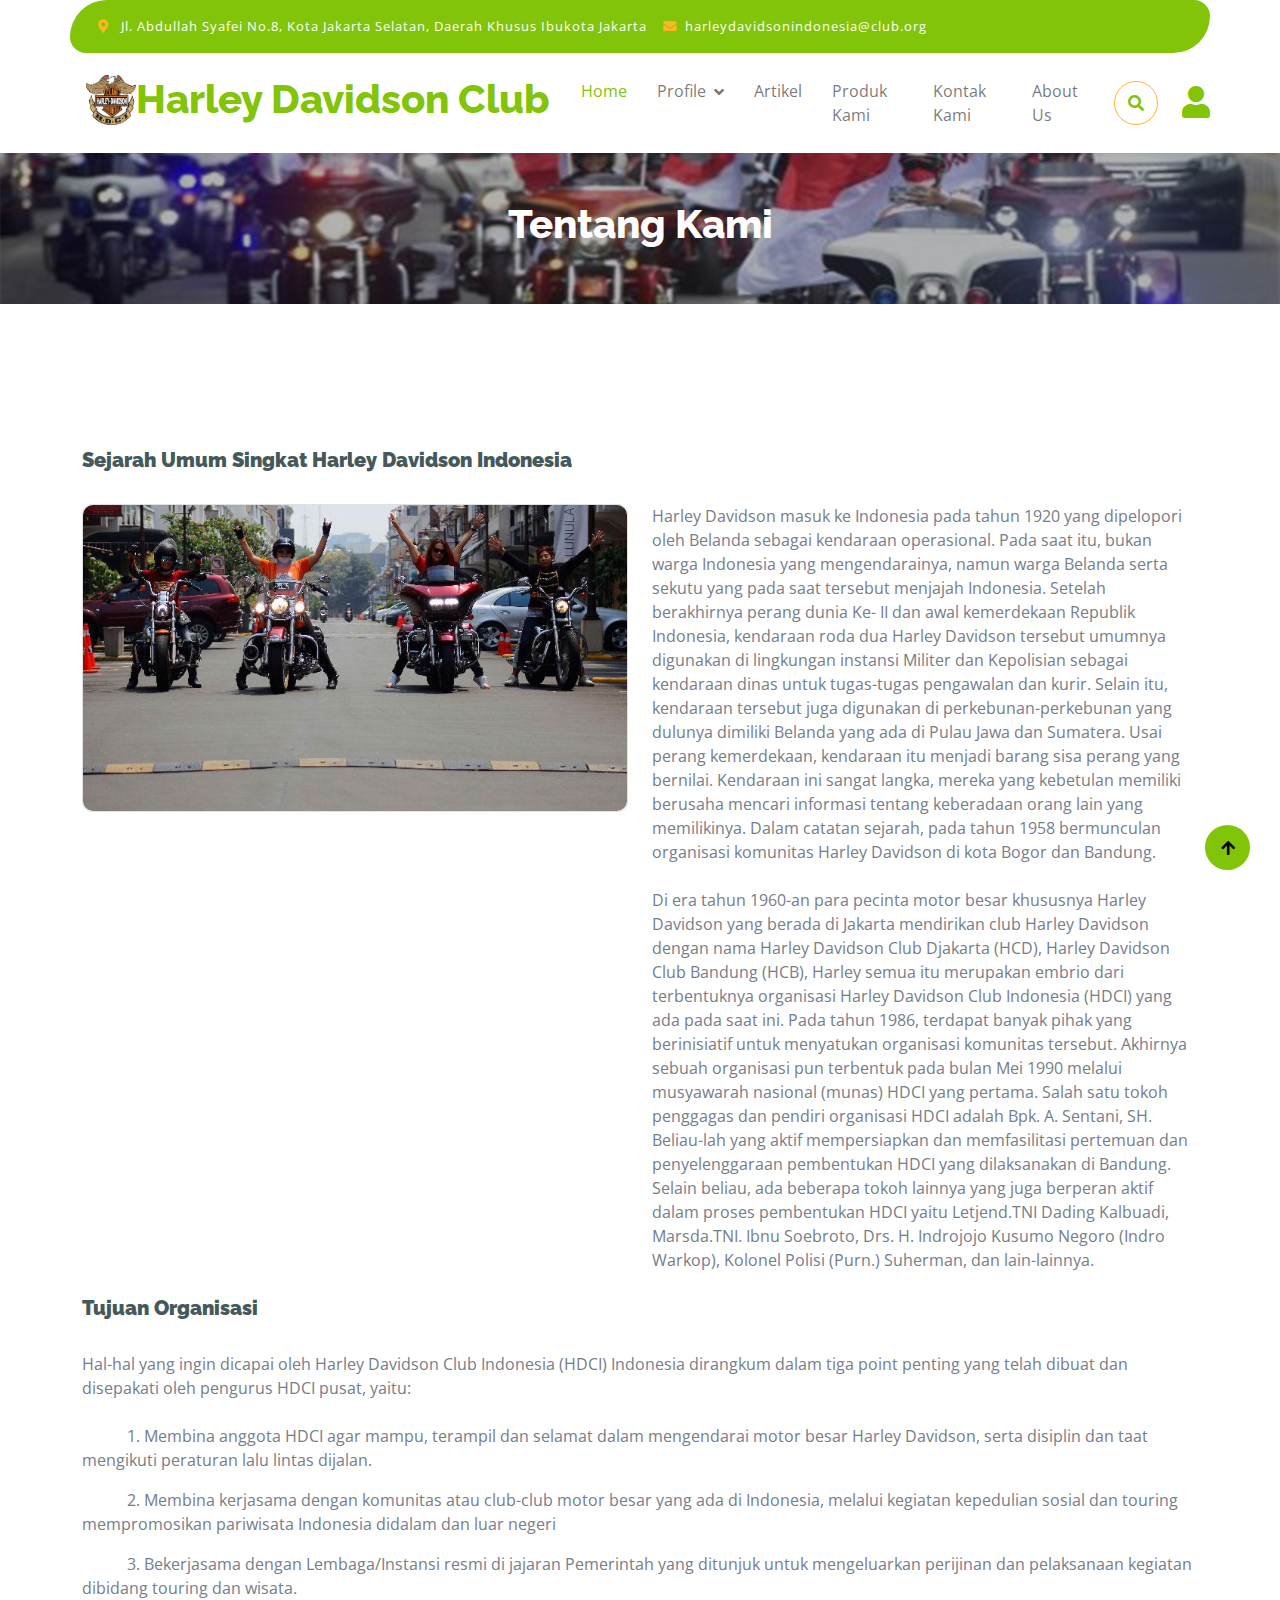
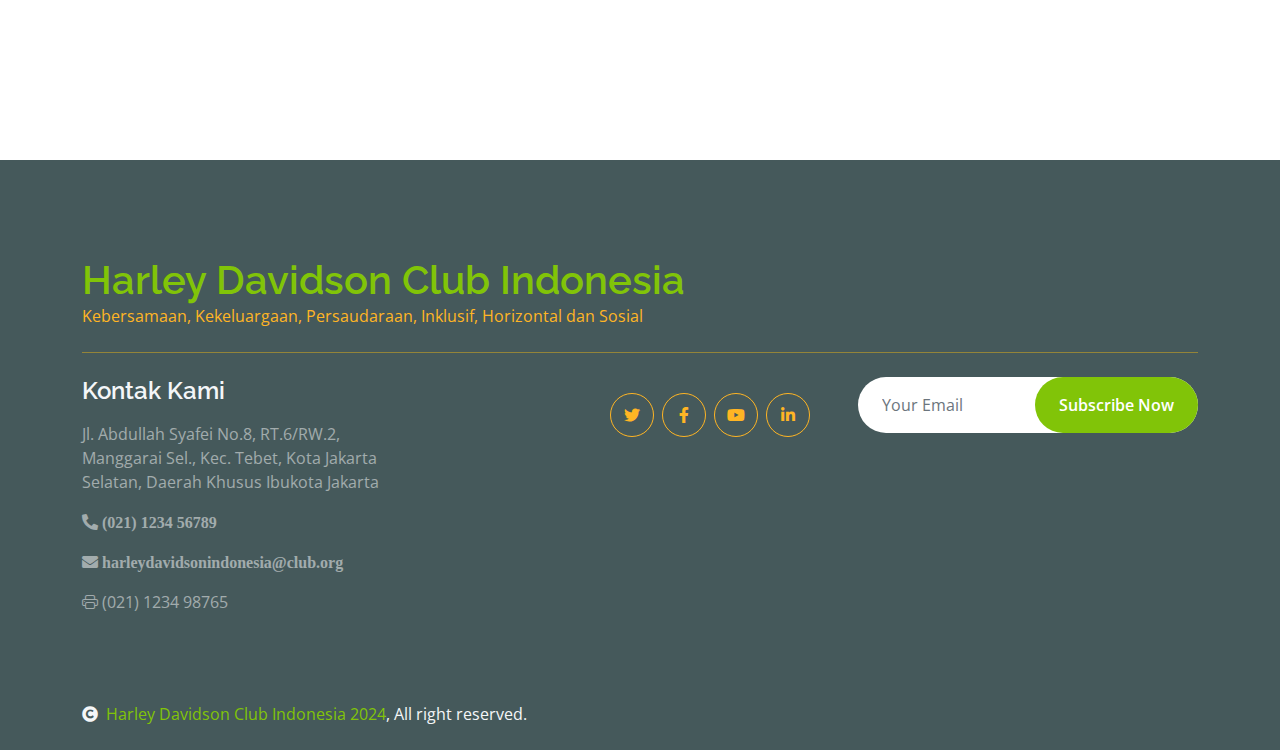
<file: about-us.html>
<!DOCTYPE html>
<html lang="en">

    <head>
        <meta charset="utf-8">
        <title>HDCI - Motorcycle's Club Website Template</title>
        <meta content="width=device-width, initial-scale=1.0" name="viewport">
        <meta content="" name="keywords">
        <meta content="" name="description">

        <!-- Google Web Fonts -->
        <link rel="preconnect" href="https://fonts.googleapis.com">
        <link rel="preconnect" href="https://fonts.gstatic.com" crossorigin>
        <link href="https://fonts.googleapis.com/css2?family=Open+Sans:wght@400;600&family=Raleway:wght@600;800&display=swap" rel="stylesheet"> 

        <!-- Icon Font Stylesheet -->
        <link rel="stylesheet" href="https://use.fontawesome.com/releases/v5.15.4/css/all.css"/>
        <link href="https://cdn.jsdelivr.net/npm/bootstrap-icons@1.4.1/font/bootstrap-icons.css" rel="stylesheet">

        <!-- Libraries Stylesheet -->
        <link href="lib/lightbox/css/lightbox.min.css" rel="stylesheet">
        <link href="lib/owlcarousel/assets/owl.carousel.min.css" rel="stylesheet">


        <!-- Customized Bootstrap Stylesheet -->
        <link href="css/bootstrap.min.css" rel="stylesheet">

        <!-- Template Stylesheet -->
        <link href="css/style.css" rel="stylesheet">
    </head>

    <body>

        <!-- Spinner Start -->
        <div id="spinner" class="show w-100 vh-100 bg-white position-fixed translate-middle top-50 start-50  d-flex align-items-center justify-content-center">
            <div class="spinner-grow text-primary" role="status"></div>
        </div>
        <!-- Spinner End -->


    <!-- Navbar start -->
    <div class="container-fluid fixed-top">
        <div class="container topbar bg-primary d-none d-lg-block">
            <div class="d-flex justify-content-between">
                <div class="top-info ps-2">
                    <small class="me-3"><i class="fas fa-map-marker-alt me-2 text-secondary"></i> <a href="#"
                            class="text-white">Jl. Abdullah Syafei No.8, Kota Jakarta Selatan, Daerah Khusus Ibukota
                            Jakarta</a></small>
                    <small class="me-3"><i class="fas fa-envelope me-2 text-secondary"></i><a href="#"
                            class="text-white">harleydavidsonindonesia@club.org</a></small>
                </div>
            </div>
        </div>
        <div class="container px-0">
            <nav class="navbar navbar-light bg-white navbar-expand-xl">
                <a href="index.html" class="navbar-brand">
                    <div class="d-flex m-3 me-0">
                        <img src="img/logohaha.jpg" alt=" Harley Davidson Club Logo" class="logo">
                        <h1 class="text-primary display-6">Harley Davidson Club </h1>
                    </div>
                </a>
                <button class="navbar-toggler py-2 px-3" type="button" data-bs-toggle="collapse"
                    data-bs-target="#navbarCollapse">
                    <span class="fa fa-bars text-primary"></span>
                </button>
                <div class="collapse navbar-collapse bg-white" id="navbarCollapse">
                    <div class="navbar-nav mx-auto">
                        <a href="index.html" class="nav-item nav-link active">Home</a>
                        <div class="nav-item dropdown">
                            <a href="#" class="nav-link dropdown-toggle" data-bs-toggle="dropdown">Profile</a>
                            <div class="dropdown-menu m-0 bg-secondary rounded-0">
                                <a href="Profile.html" class="dropdown-item">Gambaran Umum</a>
                                <a href="kata-pengantar.html" class="dropdown-item">Kata Pengantar</a>
                                <a href="visi-misi.html" class="dropdown-item">Visi dan Misi</a>
                                <a href="event.html" class="dropdown-item">Event</a>
                                <a href="gallery.html" class="dropdown-item">Gallery Foto</a>
                                <a href="klien-kami.html" class="dropdown-item">Klien Kami</a>
                            </div>
                        </div>
                        <!--  <a href="shop.html" class="nav-item nav-link">  Profile</a> -->
                        <a href="daftar-artikel.html" class="nav-item nav-link">Artikel</a>
                        <a href="produk-kami.html" class="nav-item nav-link">Produk Kami</a>
                        <a href="contact.html" class="nav-item nav-link">Kontak Kami</a>
                        <a href="about-us.html" class="nav-item nav-link">About Us</a>
                        
                    </div>
                    <div class="d-flex m-3 me-0">
                        <button class="btn-search btn border border-secondary btn-md-square rounded-circle bg-white me-4"
                            data-bs-toggle="modal" data-bs-target="#searchModal"><i
                                class="fas fa-search text-primary"></i></button>
                        <!-- <a href="#" class="position-relative me-4 my-auto">
                                        <i class="fa fa-shopping-bag fa-2x"></i>
                                        <span class="position-absolute bg-secondary rounded-circle d-flex align-items-center justify-content-center text-dark px-1" style="top: -5px; left: 15px; height: 20px; min-width: 20px;">3</span>
                                    </a> -->
                        <a href="#" class="my-auto">
                            <i class="fas fa-user fa-2x"></i>
                        </a>
                    </div>
                </div>
            </nav>
        </div>
    </div>
    <!-- Navbar End -->
    
    <!-- Modal Search Start -->
    <div class="modal fade" id="searchModal" tabindex="-1" aria-labelledby="exampleModalLabel" aria-hidden="true">
        <div class="modal-dialog modal-fullscreen">
            <div class="modal-content rounded-0">
                <div class="modal-header">
                    <h5 class="modal-title" id="exampleModalLabel">Search by keyword</h5>
                    <button type="button" class="btn-close" data-bs-dismiss="modal" aria-label="Close"></button>
                </div>
                <div class="modal-body d-flex align-items-center">
                    <div class="input-group w-75 mx-auto d-flex">
                        <input type="search" class="form-control p-3" placeholder="keywords"
                            aria-describedby="search-icon-1">
                        <span id="search-icon-1" class="input-group-text p-3"><i class="fa fa-search"></i></span>
                    </div>
                </div>
            </div>
        </div>
    </div>
    <!-- Modal Search End -->

        <!-- Single Page Header start -->
        <div class="container-fluid page-header py-5">
            <h1 class="text-center text-white display-6">Tentang Kami</h1>
            <!-- <ol class="breadcrumb justify-content-center mb-0">
                <li class="breadcrumb-item"><a href="#">Home</a></li>
                <li class="breadcrumb-item"><a href="#">Pages</a></li>
                <li class="breadcrumb-item active text-white">Cart</li>
            </ol> -->
        </div>
        <!-- Single Page Header End -->
        
        <!-- About Us Start -->
        <div class="container-fluid py-5 mt-5">
            <div class="container py-5">
                <div class="col-lg-6 col-xl-12">
                    <div class="row g-4">
                        <h5><b>Sejarah Umum Singkat Harley Davidson Indonesia</b></h5>
                        <div class="col-lg-6">
                            <div class="border rounded">
                                <a href="#">
                                    <img src="img/about-us.jpg" class="img-fluid rounded" alt="Image">
                                </a>
                            </div>
                        </div>
                        <div class="col-lg-6 text-justify">
                            <p class="mb-4 text-justify">Harley Davidson masuk ke Indonesia pada tahun 1920 yang dipelopori
                                oleh Belanda sebagai kendaraan operasional. Pada saat itu, bukan warga Indonesia
                                yang mengendarainya, namun warga Belanda serta sekutu yang pada saat tersebut
                                menjajah Indonesia. Setelah berakhirnya perang dunia Ke- II dan awal
                                kemerdekaan Republik Indonesia, kendaraan roda dua Harley Davidson tersebut
                                umumnya digunakan di lingkungan instansi Militer dan Kepolisian sebagai
                                kendaraan dinas untuk tugas-tugas pengawalan dan kurir. Selain itu, kendaraan
                                tersebut juga digunakan di perkebunan-perkebunan yang dulunya dimiliki
                                Belanda yang ada di Pulau Jawa dan Sumatera. Usai perang kemerdekaan,
                                kendaraan itu menjadi barang sisa perang yang bernilai. Kendaraan ini sangat
                                langka, mereka yang kebetulan memiliki berusaha mencari informasi tentang
                                keberadaan orang lain yang memilikinya. Dalam catatan sejarah, pada tahun 1958
                                bermunculan organisasi komunitas Harley Davidson di kota Bogor dan Bandung.
                                <br/> <br/>
                                Di era tahun 1960-an para pecinta motor besar khususnya Harley
                                Davidson yang berada di Jakarta mendirikan club Harley Davidson dengan nama
                                Harley Davidson Club Djakarta (HCD), Harley Davidson Club Bandung (HCB),
                                Harley semua itu merupakan embrio dari terbentuknya organisasi Harley
                                Davidson Club Indonesia (HDCI) yang ada pada saat ini. Pada tahun 1986,
                                terdapat banyak pihak yang berinisiatif untuk menyatukan organisasi komunitas tersebut. 
                                Akhirnya sebuah organisasi pun terbentuk pada bulan Mei 1990 melalui musyawarah nasional (munas) 
                                HDCI yang pertama. Salah satu tokoh penggagas dan pendiri organisasi HDCI adalah Bpk. A. Sentani, SH. Beliau-lah yang aktif
                                mempersiapkan dan memfasilitasi pertemuan dan penyelenggaraan pembentukan HDCI yang dilaksanakan 
                                di Bandung. Selain beliau, ada beberapa tokoh lainnya yang juga berperan aktif dalam proses 
                                pembentukan HDCI yaitu Letjend.TNI Dading Kalbuadi, Marsda.TNI. Ibnu Soebroto, Drs. H. Indrojojo Kusumo Negoro
                                (Indro Warkop), Kolonel Polisi (Purn.) Suherman, dan lain-lainnya.
                                </p>
                        </div>
                    </div>
                    <div class="row g-4">
                        <h5><b>Tujuan Organisasi</b></h5>
                        <div class="col-lg-12 text-justify">
                            <p class="mb-4 text-justify">Hal-hal yang ingin dicapai oleh Harley Davidson Club Indonesia (HDCI) Indonesia dirangkum dalam tiga point penting
                                yang telah dibuat dan disepakati oleh pengurus HDCI pusat, yaitu:</p>
                                <p style="text-indent: 45px">1. Membina anggota HDCI agar mampu, terampil dan selamat dalam mengendarai motor besar Harley Davidson, serta disiplin dan taat mengikuti peraturan
                                lalu lintas dijalan.</p>
                                <p style="text-indent: 45px">2. Membina kerjasama dengan komunitas atau club-club motor besar yang ada di Indonesia, melalui kegiatan kepedulian sosial dan touring mempromosikan
                                pariwisata Indonesia didalam dan luar negeri</p>
                                <p style="text-indent: 45px">3. Bekerjasama dengan Lembaga/Instansi resmi di jajaran Pemerintah yang ditunjuk untuk mengeluarkan perijinan dan pelaksanaan kegiatan dibidang touring dan wisata.</p>
                        </div>
                    </div>
                </div>
            </div>
        </div>
        <!-- About Us End -->


        <!-- Footer Start -->
        <div class="container-fluid bg-dark text-white-50 footer pt-5 mt-5">
            <div class="container py-5">
                <div class="pb-4 mb-4" style="border-bottom: 1px solid rgba(226, 175, 24, 0.5) ;">
                    <div class="row g-4">
                        <!--<div class="col-lg-3"> -->
                            <a href="#">
                                <h1 class="text-primary mb-0">Harley Davidson Club Indonesia</h1>
                                <p class="text-secondary mb-0">Kebersamaan, Kekeluargaan, Persaudaraan, Inklusif, Horizontal dan Sosial</p>
                            </a>
                        <!-- </div>-->
                    </div>
                </div>
                <div class="row g-5">
                   <!-- <div class="col-lg-3 col-md-6">
                        <div class="footer-item">
                            <h4 class="text-light mb-3">Why People Like us!</h4>
                            <p class="mb-4">typesetting, remaining essentially unchanged. It was 
                                popularised in the 1960s with the like Aldus PageMaker including of Lorem Ipsum.</p>
                            <a href="" class="btn border-secondary py-2 px-4 rounded-pill text-primary">Read More</a>
                        </div>
                    </div> -->
                    <div class="col-lg-4 col-md-6">
                        <div class="d-flex flex-column text-start footer-item">
                            <h4 class="text-light mb-3">Kontak Kami</h4>
                            <p>Jl. Abdullah Syafei No.8, RT.6/RW.2, Manggarai Sel., Kec. Tebet, Kota Jakarta Selatan, Daerah Khusus Ibukota Jakarta</p>
                            <p>
                                <i class="fa fa-phone-alt">
                                <span>(021) 1234 56789</span>
                                </i>
                            </p>
                            <p>
                                <i class="fa fa-envelope">
                                    harleydavidsonindonesia@club.org
                                </i>
                            </p>
                            <p>
                                <i class="bi bi-printer"></i>
                                <span>(021) 1234 98765</span>
                            </p>
                        </div>
                    </div>
                    <div class="col-lg-4">
                        <div class="d-flex justify-content-end pt-3">
                            <a class="btn  btn-outline-secondary me-2 btn-md-square rounded-circle" href=""><i class="fab fa-twitter"></i></a>
                            <a class="btn btn-outline-secondary me-2 btn-md-square rounded-circle" href=""><i class="fab fa-facebook-f"></i></a>
                            <a class="btn btn-outline-secondary me-2 btn-md-square rounded-circle" href=""><i class="fab fa-youtube"></i></a>
                            <a class="btn btn-outline-secondary btn-md-square rounded-circle" href=""><i class="fab fa-linkedin-in"></i></a>
                        </div>
                    </div>
                    <div class="col-lg-4 col-md-6">
                        <div class="position-relative mx-auto">
                            <input class="form-control border-0 w-100 py-3 px-4 rounded-pill" type="number" placeholder="Your Email">
                            <button type="submit" class="btn btn-primary border-0 border-secondary py-3 px-4 position-absolute rounded-pill text-white" style="top: 0; right: 0;">Subscribe Now</button>
                        </div>
                    </div>
                    <!-- <div class="col-lg-3 col-md-6">
                        <div class="d-flex flex-column text-start footer-item">
                            <h4 class="text-light mb-3">Account</h4>
                            <a class="btn-link" href="">My Account</a>
                            <a class="btn-link" href="">Shop details</a>
                            <a class="btn-link" href="">Shopping Cart</a>
                            <a class="btn-link" href="">Wishlist</a>
                            <a class="btn-link" href="">Order History</a>
                            <a class="btn-link" href="">International Orders</a>
                        </div>
                    </div> -->
                   <!-- <div class="col-lg-3 col-md-6">
                        <div class="footer-item">
                            <h4 class="text-light mb-3">Contact</h4>
                            <p>Address: 1429 Netus Rd, NY 48247</p>
                            <p>Email: Example@gmail.com</p>
                            <p>Phone: +0123 4567 8910</p>
                            <p>Payment Accepted</p>
                            <img src="img/payment.png" class="img-fluid" alt="">
                        </div>
                    </div> -->
                </div>
            </div>
        </div>
        <!-- Footer End -->

        <!-- Copyright Start -->
        <div class="container-fluid copyright bg-dark py-4">
            <div class="container">
                <div class="row">
                    <div class="col-md-6 text-center text-md-start mb-3 mb-md-0">
                        <span class="text-light"><a href="#"><i class="fas fa-copyright text-light me-2"></i>Harley Davidson Club Indonesia 2024</a>, All right reserved.</span>
                    </div>
                    <!--<div class="col-md-6 my-auto text-center text-md-end text-white"> -->
                        <!--/*** This template is free as long as you keep the below author’s credit link/attribution link/backlink. ***/-->
                        <!--/*** If you'd like to use the template without the below author’s credit link/attribution link/backlink, ***/-->
                        <!--/*** you can purchase the Credit Removal License from "https://htmlcodex.com/credit-removal". ***/-->
                        <!-- Designed By <a class="border-bottom" href="https://htmlcodex.com">HTML Codex</a> Distributed By <a class="border-bottom" href="https://themewagon.com">ThemeWagon</a> -->
                    <!-- </div> -->
                </div>
            </div>
        </div>
        <!-- Copyright End -->



        <!-- Back to Top -->
        <a href="#" class="btn btn-primary border-3 border-primary rounded-circle back-to-top"><i class="fa fa-arrow-up"></i></a>   

        
    <!-- JavaScript Libraries -->
    <script src="https://ajax.googleapis.com/ajax/libs/jquery/3.6.4/jquery.min.js"></script>
    <script src="https://cdn.jsdelivr.net/npm/bootstrap@5.0.0/dist/js/bootstrap.bundle.min.js"></script>
    <script src="lib/easing/easing.min.js"></script>
    <script src="lib/waypoints/waypoints.min.js"></script>
    <script src="lib/lightbox/js/lightbox.min.js"></script>
    <script src="lib/owlcarousel/owl.carousel.min.js"></script>

    <!-- Template Javascript -->
    <script src="js/main.js"></script>
    </body>

</html>
</file>
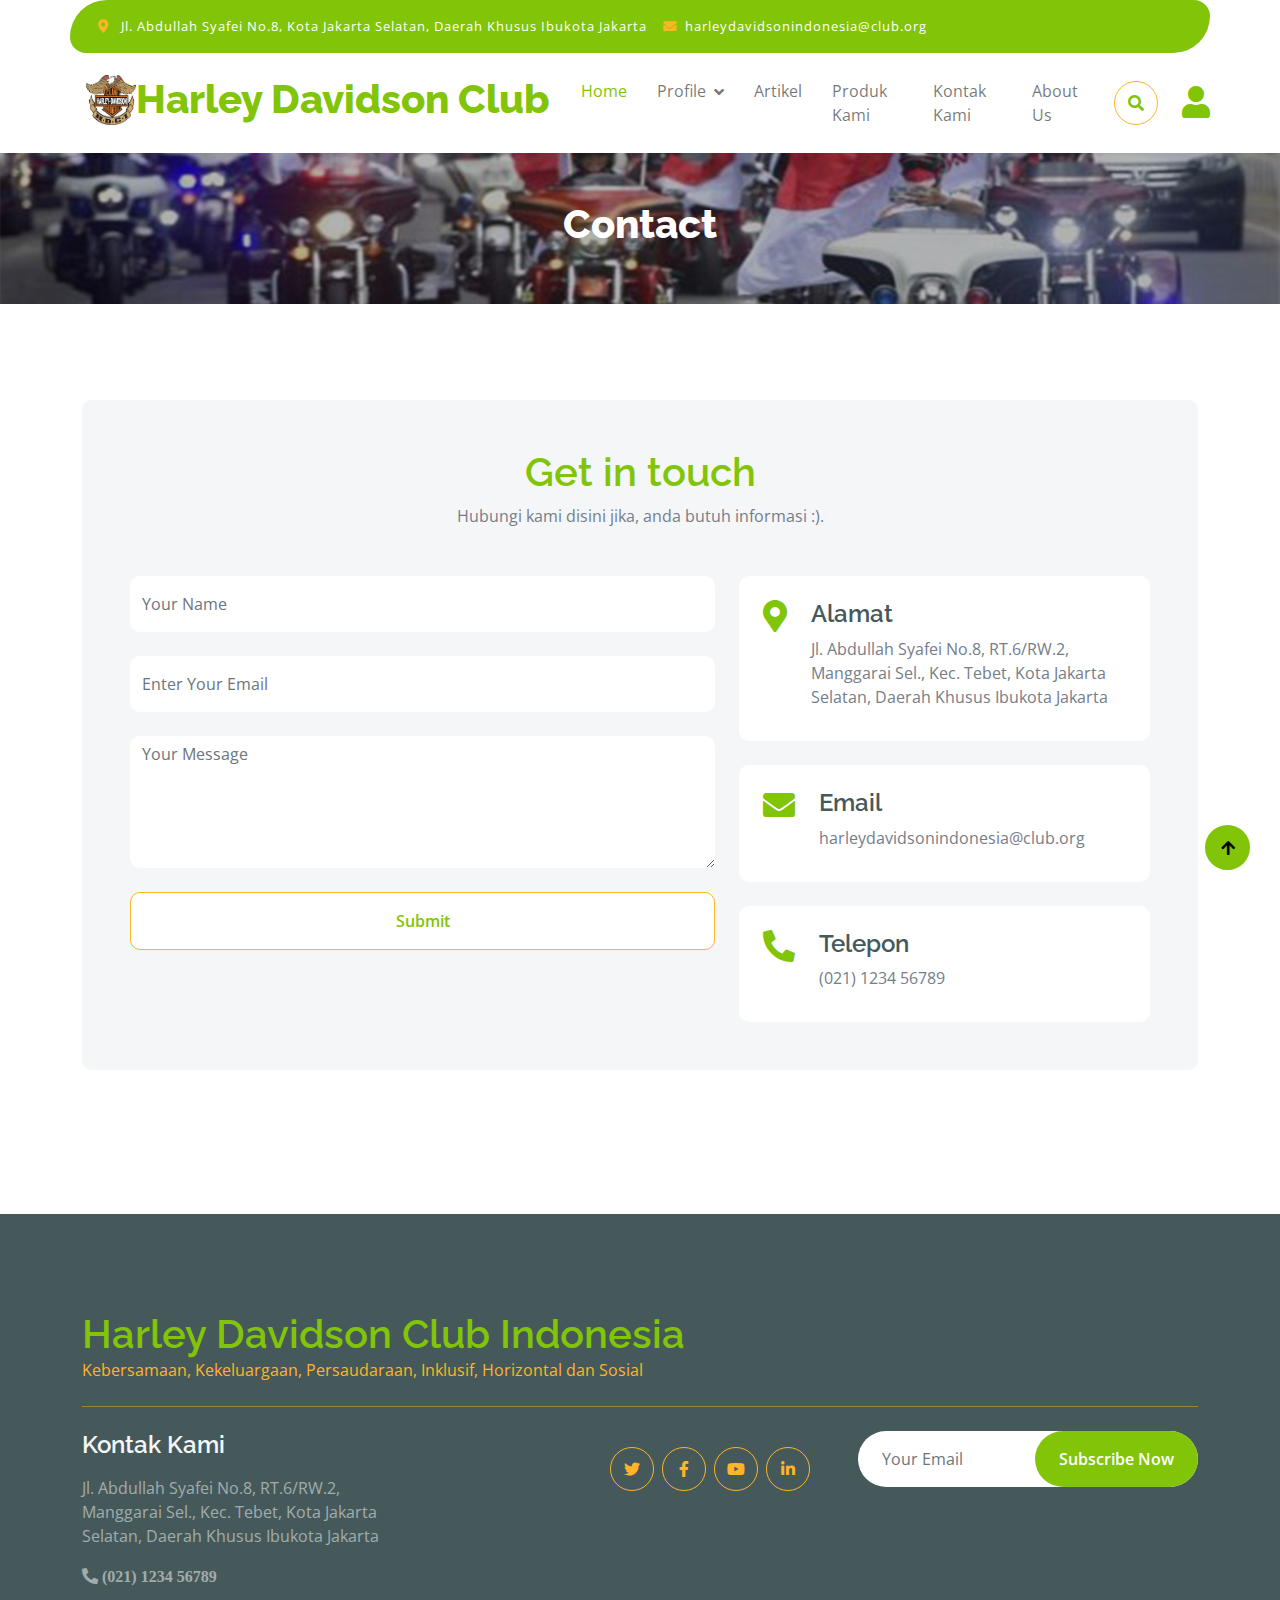
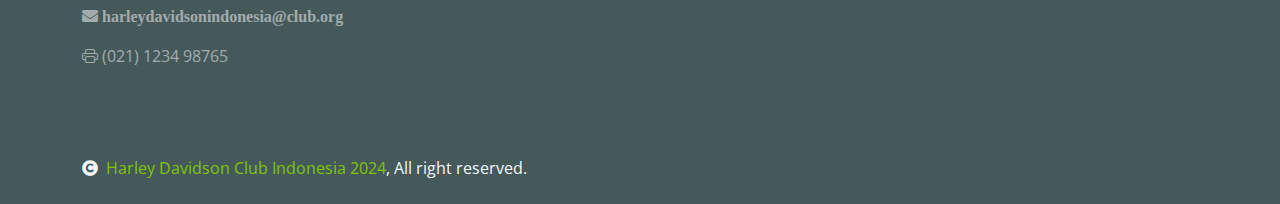
<file: contact.html>
<!DOCTYPE html>
<html lang="en">

    <head>
        <meta charset="utf-8">
        <title>HDCI - Motorcycle's Club Website Template</title>
        <meta content="width=device-width, initial-scale=1.0" name="viewport">
        <meta content="" name="keywords">
        <meta content="" name="description">

        <!-- Google Web Fonts -->
        <link rel="preconnect" href="https://fonts.googleapis.com">
        <link rel="preconnect" href="https://fonts.gstatic.com" crossorigin>
        <link href="https://fonts.googleapis.com/css2?family=Open+Sans:wght@400;600&family=Raleway:wght@600;800&display=swap" rel="stylesheet"> 

        <!-- Icon Font Stylesheet -->
        <link rel="stylesheet" href="https://use.fontawesome.com/releases/v5.15.4/css/all.css"/>
        <link href="https://cdn.jsdelivr.net/npm/bootstrap-icons@1.4.1/font/bootstrap-icons.css" rel="stylesheet">

        <!-- Libraries Stylesheet -->
        <link href="lib/lightbox/css/lightbox.min.css" rel="stylesheet">
        <link href="lib/owlcarousel/assets/owl.carousel.min.css" rel="stylesheet">


        <!-- Customized Bootstrap Stylesheet -->
        <link href="css/bootstrap.min.css" rel="stylesheet">

        <!-- Template Stylesheet -->
        <link href="css/style.css" rel="stylesheet">
    </head>

    <body>

        <!-- Spinner Start -->
        <div id="spinner" class="show w-100 vh-100 bg-white position-fixed translate-middle top-50 start-50  d-flex align-items-center justify-content-center">
            <div class="spinner-grow text-primary" role="status"></div>
        </div>
        <!-- Spinner End -->


      <!-- Navbar start -->
      <div class="container-fluid fixed-top">
        <div class="container topbar bg-primary d-none d-lg-block">
            <div class="d-flex justify-content-between">
                <div class="top-info ps-2">
                    <small class="me-3"><i class="fas fa-map-marker-alt me-2 text-secondary"></i> <a href="#"
                            class="text-white">Jl. Abdullah Syafei No.8, Kota Jakarta Selatan, Daerah Khusus Ibukota
                            Jakarta</a></small>
                    <small class="me-3"><i class="fas fa-envelope me-2 text-secondary"></i><a href="#"
                            class="text-white">harleydavidsonindonesia@club.org</a></small>
                </div>
            </div>
        </div>
        <div class="container px-0">
            <nav class="navbar navbar-light bg-white navbar-expand-xl">
                <a href="index.html" class="navbar-brand">
                    <div class="d-flex m-3 me-0">
                        <img src="img/logohaha.jpg" alt=" Harley Davidson Club Logo" class="logo">
                        <h1 class="text-primary display-6">Harley Davidson Club </h1>
                    </div>
                </a>
                <button class="navbar-toggler py-2 px-3" type="button" data-bs-toggle="collapse"
                    data-bs-target="#navbarCollapse">
                    <span class="fa fa-bars text-primary"></span>
                </button>
                <div class="collapse navbar-collapse bg-white" id="navbarCollapse">
                    <div class="navbar-nav mx-auto">
                        <a href="index.html" class="nav-item nav-link active">Home</a>
                        <div class="nav-item dropdown">
                            <a href="#" class="nav-link dropdown-toggle" data-bs-toggle="dropdown">Profile</a>
                            <div class="dropdown-menu m-0 bg-secondary rounded-0">
                                <a href="Profile.html" class="dropdown-item">Gambaran Umum</a>
                                <a href="kata-pengantar.html" class="dropdown-item">Kata Pengantar</a>
                                <a href="visi-misi.html" class="dropdown-item">Visi dan Misi</a>
                                <a href="event.html" class="dropdown-item">Event</a>
                                <a href="gallery.html" class="dropdown-item">Gallery Foto</a>
                                <a href="klien-kami.html" class="dropdown-item">Klien Kami</a>
                            </div>
                        </div>
                        <!--  <a href="shop.html" class="nav-item nav-link">  Profile</a> -->
                        <a href="daftar-artikel.html" class="nav-item nav-link">Artikel</a>
                        <a href="produk-kami.html" class="nav-item nav-link">Produk Kami</a>
                        <a href="contact.html" class="nav-item nav-link">Kontak Kami</a>
                        <a href="about-us.html" class="nav-item nav-link">About Us</a>
                        <!-- <div class="nav-item dropdown">
                                    <a href="#" class="nav-link dropdown-toggle" data-bs-toggle="dropdown">Pages</a>
                                    <div class="dropdown-menu m-0 bg-secondary rounded-0">
                                        <a href="cart.html" class="dropdown-item">Cart</a>
                                        <a href="chackout.html" class="dropdown-item">Chackout</a>
                                        <a href="testimonial.html" class="dropdown-item">Testimonial</a>
                                        <a href="404.html" class="dropdown-item">404 Page</a>
                                    </div>
                                </div>-->
                    </div>
                    <div class="d-flex m-3 me-0">
                        <button class="btn-search btn border border-secondary btn-md-square rounded-circle bg-white me-4"
                            data-bs-toggle="modal" data-bs-target="#searchModal"><i
                                class="fas fa-search text-primary"></i></button>
                        <!-- <a href="#" class="position-relative me-4 my-auto">
                                    <i class="fa fa-shopping-bag fa-2x"></i>
                                    <span class="position-absolute bg-secondary rounded-circle d-flex align-items-center justify-content-center text-dark px-1" style="top: -5px; left: 15px; height: 20px; min-width: 20px;">3</span>
                                </a> -->
                        <a href="#" class="my-auto">
                            <i class="fas fa-user fa-2x"></i>
                        </a>
                    </div>
                </div>
            </nav>
        </div>
    </div>
    <!-- Navbar End -->
    
    <!-- Modal Search Start -->
    <div class="modal fade" id="searchModal" tabindex="-1" aria-labelledby="exampleModalLabel" aria-hidden="true">
        <div class="modal-dialog modal-fullscreen">
            <div class="modal-content rounded-0">
                <div class="modal-header">
                    <h5 class="modal-title" id="exampleModalLabel">Search by keyword</h5>
                    <button type="button" class="btn-close" data-bs-dismiss="modal" aria-label="Close"></button>
                </div>
                <div class="modal-body d-flex align-items-center">
                    <div class="input-group w-75 mx-auto d-flex">
                        <input type="search" class="form-control p-3" placeholder="keywords"
                            aria-describedby="search-icon-1">
                        <span id="search-icon-1" class="input-group-text p-3"><i class="fa fa-search"></i></span>
                    </div>
                </div>
            </div>
        </div>
    </div>
    <!-- Modal Search End -->

        <!-- Single Page Header start -->
        <div class="container-fluid page-header py-5">
            <h1 class="text-center text-white display-6">Contact</h1>
            <!--<ol class="breadcrumb justify-content-center mb-0">
                <li class="breadcrumb-item"><a href="#">Home</a></li>
                <li class="breadcrumb-item"><a href="#">Pages</a></li>
                <li class="breadcrumb-item active text-white">Contact</li>
            </ol>-->
        </div>
        <!-- Single Page Header End -->


        <!-- Contact Start -->
        <div class="container-fluid contact py-5">
            <div class="container py-5">
                <div class="p-5 bg-light rounded">
                    <div class="row g-4">
                        <div class="col-12">
                            <div class="text-center mx-auto" style="max-width: 700px;">
                                <h1 class="text-primary">Get in touch</h1>
                                <p class="mb-4">Hubungi kami disini jika, anda butuh informasi :). 
                                    <!--<a href="https://htmlcodex.com/contact-form">Download Now</a>.</p>-->
                            </div>
                        </div>
                        <!-- <div class="col-lg-12">
                            <div class="h-100 rounded">
                                <iframe class="rounded w-100" 
                                style="height: 400px;" src="https://www.google.com/maps/embed?pb=!1m18!1m12!1m3!1d3966.3947914585196!2d106.84174617453108!3d-6.211549260841895!2m3!1f0!2f0!3f0!3m2!1i1024!2i768!4f13.1!3m3!1m2!1s0x2e69f5681380f96f%3A0xf2c84e61dc86dc51!2sSekretariat%20HDCI%20Jakarta%20Pusat!5e0!3m2!1sid!2sid!4v1708795279946!5m2!1sid!2sid"
                                loading="lazy" referrerpolicy="no-referrer-when-downgrade"></iframe>
                            </div>
                        </div> -->
                        <div class="col-lg-7">
                            <form action="" class="">
                                <input type="text" class="w-100 form-control border-0 py-3 mb-4" placeholder="Your Name">
                                <input type="email" class="w-100 form-control border-0 py-3 mb-4" placeholder="Enter Your Email">
                                <textarea class="w-100 form-control border-0 mb-4" rows="5" cols="10" placeholder="Your Message"></textarea>
                                <button class="w-100 btn form-control border-secondary py-3 bg-white text-primary " type="submit">Submit</button>
                            </form>
                        </div>
                        <div class="col-lg-5">
                            <div class="d-flex p-4 rounded mb-4 bg-white">
                                <i class="fas fa-map-marker-alt fa-2x text-primary me-4"></i>
                                <div>
                                    <h4>Alamat</h4>
                                    <p class="mb-2">Jl. Abdullah Syafei No.8, RT.6/RW.2, Manggarai Sel., Kec. Tebet, Kota Jakarta Selatan, Daerah Khusus Ibukota Jakarta</p>
                                </div>
                            </div>
                            <div class="d-flex p-4 rounded mb-4 bg-white">
                                <i class="fas fa-envelope fa-2x text-primary me-4"></i>
                                <div>
                                    <h4>Email</h4>
                                    <p class="mb-2">harleydavidsonindonesia@club.org</p>
                                </div>
                            </div>
                            <div class="d-flex p-4 rounded bg-white">
                                <i class="fa fa-phone-alt fa-2x text-primary me-4"></i>
                                <div>
                                    <h4>Telepon</h4>
                                    <p class="mb-2"> (021) 1234 56789</p>
                                </div>
                            </div>
                        </div>
                    </div>
                </div>
            </div>
        </div>
        <!-- Contact End -->


        <!-- Footer Start -->
        <div class="container-fluid bg-dark text-white-50 footer pt-5 mt-5">
            <div class="container py-5">
                <div class="pb-4 mb-4" style="border-bottom: 1px solid rgba(226, 175, 24, 0.5) ;">
                    <div class="row g-4">
                        <!--<div class="col-lg-3"> -->
                            <a href="#">
                                <h1 class="text-primary mb-0">Harley Davidson Club Indonesia</h1>
                                <p class="text-secondary mb-0">Kebersamaan, Kekeluargaan, Persaudaraan, Inklusif, Horizontal dan Sosial</p>
                            </a>
                        <!-- </div>-->
                    </div>
                </div>
                <div class="row g-5">
                   <!-- <div class="col-lg-3 col-md-6">
                        <div class="footer-item">
                            <h4 class="text-light mb-3">Why People Like us!</h4>
                            <p class="mb-4">typesetting, remaining essentially unchanged. It was 
                                popularised in the 1960s with the like Aldus PageMaker including of Lorem Ipsum.</p>
                            <a href="" class="btn border-secondary py-2 px-4 rounded-pill text-primary">Read More</a>
                        </div>
                    </div> -->
                    <div class="col-lg-4 col-md-6">
                        <div class="d-flex flex-column text-start footer-item">
                            <h4 class="text-light mb-3">Kontak Kami</h4>
                            <p>Jl. Abdullah Syafei No.8, RT.6/RW.2, Manggarai Sel., Kec. Tebet, Kota Jakarta Selatan, Daerah Khusus Ibukota Jakarta</p>
                            <p>
                                <i class="fa fa-phone-alt">
                                <span>(021) 1234 56789</span>
                                </i>
                            </p>
                            <p>
                                <i class="fa fa-envelope">
                                    harleydavidsonindonesia@club.org
                                </i>
                            </p>
                            <p>
                                <i class="bi bi-printer"></i>
                                <span>(021) 1234 98765</span>
                            </p>
                        </div>
                    </div>
                    <div class="col-lg-4">
                        <div class="d-flex justify-content-end pt-3">
                            <a class="btn  btn-outline-secondary me-2 btn-md-square rounded-circle" href=""><i class="fab fa-twitter"></i></a>
                            <a class="btn btn-outline-secondary me-2 btn-md-square rounded-circle" href=""><i class="fab fa-facebook-f"></i></a>
                            <a class="btn btn-outline-secondary me-2 btn-md-square rounded-circle" href=""><i class="fab fa-youtube"></i></a>
                            <a class="btn btn-outline-secondary btn-md-square rounded-circle" href=""><i class="fab fa-linkedin-in"></i></a>
                        </div>
                    </div>
                    <div class="col-lg-4 col-md-6">
                        <div class="position-relative mx-auto">
                            <input class="form-control border-0 w-100 py-3 px-4 rounded-pill" type="number" placeholder="Your Email">
                            <button type="submit" class="btn btn-primary border-0 border-secondary py-3 px-4 position-absolute rounded-pill text-white" style="top: 0; right: 0;">Subscribe Now</button>
                        </div>
                    </div>
                    <!-- <div class="col-lg-3 col-md-6">
                        <div class="d-flex flex-column text-start footer-item">
                            <h4 class="text-light mb-3">Account</h4>
                            <a class="btn-link" href="">My Account</a>
                            <a class="btn-link" href="">Shop details</a>
                            <a class="btn-link" href="">Shopping Cart</a>
                            <a class="btn-link" href="">Wishlist</a>
                            <a class="btn-link" href="">Order History</a>
                            <a class="btn-link" href="">International Orders</a>
                        </div>
                    </div> -->
                   <!-- <div class="col-lg-3 col-md-6">
                        <div class="footer-item">
                            <h4 class="text-light mb-3">Contact</h4>
                            <p>Address: 1429 Netus Rd, NY 48247</p>
                            <p>Email: Example@gmail.com</p>
                            <p>Phone: +0123 4567 8910</p>
                            <p>Payment Accepted</p>
                            <img src="img/payment.png" class="img-fluid" alt="">
                        </div>
                    </div> -->
                </div>
            </div>
        </div>
        <!-- Footer End -->

        <!-- Copyright Start -->
        <div class="container-fluid copyright bg-dark py-4">
            <div class="container">
                <div class="row">
                    <div class="col-md-6 text-center text-md-start mb-3 mb-md-0">
                        <span class="text-light"><a href="#"><i class="fas fa-copyright text-light me-2"></i>Harley Davidson Club Indonesia 2024</a>, All right reserved.</span>
                    </div>
                    <!--<div class="col-md-6 my-auto text-center text-md-end text-white"> -->
                        <!--/*** This template is free as long as you keep the below author’s credit link/attribution link/backlink. ***/-->
                        <!--/*** If you'd like to use the template without the below author’s credit link/attribution link/backlink, ***/-->
                        <!--/*** you can purchase the Credit Removal License from "https://htmlcodex.com/credit-removal". ***/-->
                        <!-- Designed By <a class="border-bottom" href="https://htmlcodex.com">HTML Codex</a> Distributed By <a class="border-bottom" href="https://themewagon.com">ThemeWagon</a> -->
                    <!-- </div> -->
                </div>
            </div>
        </div>
        <!-- Copyright End -->



        <!-- Back to Top -->
        <a href="#" class="btn btn-primary border-3 border-primary rounded-circle back-to-top"><i class="fa fa-arrow-up"></i></a>   

        
    <!-- JavaScript Libraries -->
    <script src="https://ajax.googleapis.com/ajax/libs/jquery/3.6.4/jquery.min.js"></script>
    <script src="https://cdn.jsdelivr.net/npm/bootstrap@5.0.0/dist/js/bootstrap.bundle.min.js"></script>
    <script src="lib/easing/easing.min.js"></script>
    <script src="lib/waypoints/waypoints.min.js"></script>
    <script src="lib/lightbox/js/lightbox.min.js"></script>
    <script src="lib/owlcarousel/owl.carousel.min.js"></script>

    <!-- Template Javascript -->
    <script src="js/main.js"></script>
    </body>

</html>
</file>
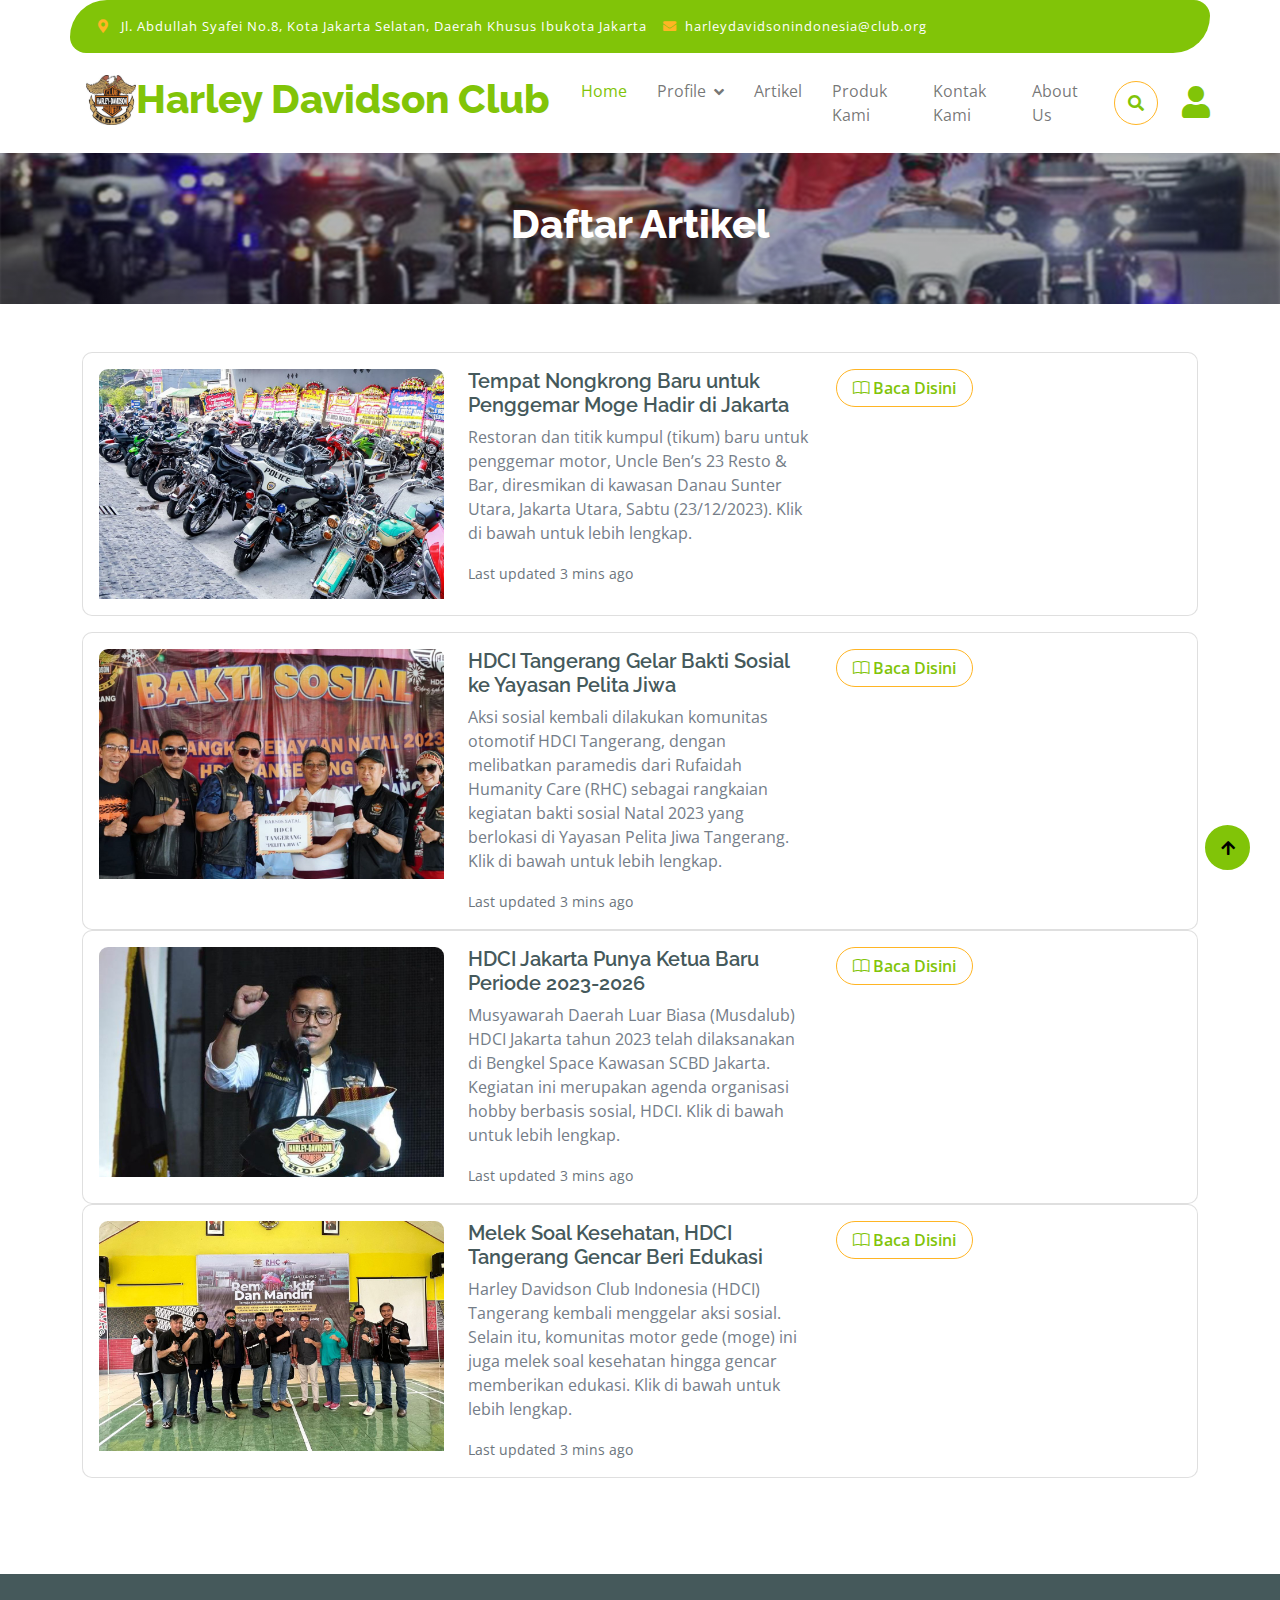
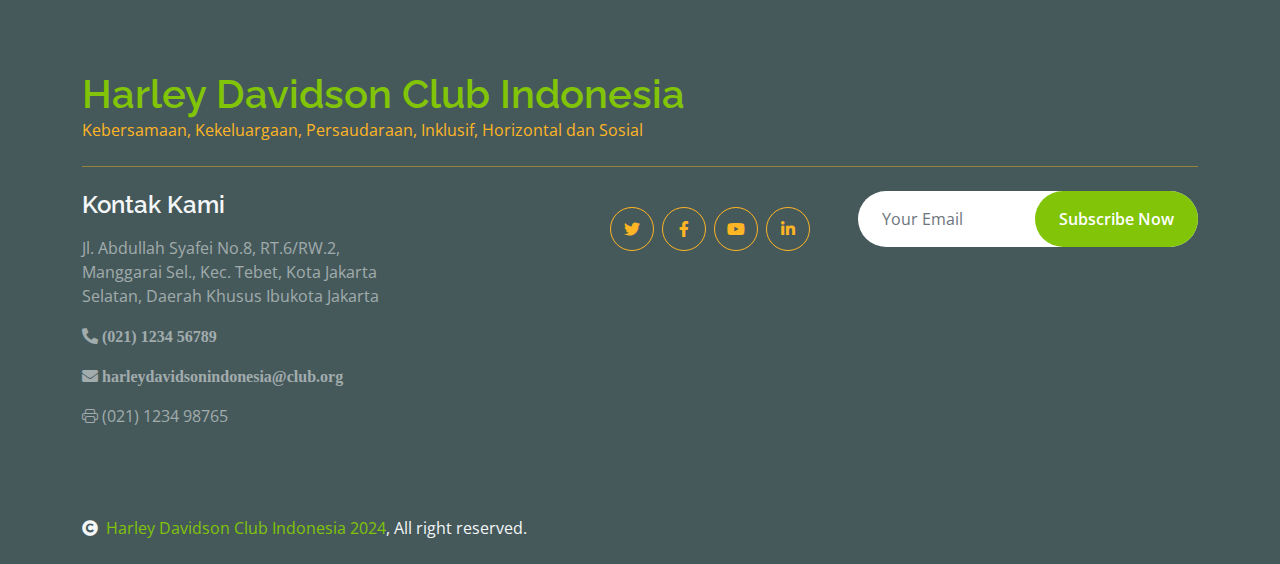
<file: daftar-artikel.html>
<!DOCTYPE html>
<html lang="en">

    <head>
        <meta charset="utf-8">
        <title>HDCI - Motorcycle's Club Website Template</title>
        <meta content="width=device-width, initial-scale=1.0" name="viewport">
        <meta content="" name="keywords">
        <meta content="" name="description">

        <!-- Google Web Fonts -->
        <link rel="preconnect" href="https://fonts.googleapis.com">
        <link rel="preconnect" href="https://fonts.gstatic.com" crossorigin>
        <link href="https://fonts.googleapis.com/css2?family=Open+Sans:wght@400;600&family=Raleway:wght@600;800&display=swap" rel="stylesheet"> 

        <!-- Icon Font Stylesheet -->
        <link rel="stylesheet" href="https://use.fontawesome.com/releases/v5.15.4/css/all.css"/>
        <link href="https://cdn.jsdelivr.net/npm/bootstrap-icons@1.4.1/font/bootstrap-icons.css" rel="stylesheet">

        <!-- Libraries Stylesheet -->
        <link href="lib/lightbox/css/lightbox.min.css" rel="stylesheet">
        <link href="lib/owlcarousel/assets/owl.carousel.min.css" rel="stylesheet">


        <!-- Customized Bootstrap Stylesheet -->
        <link href="css/bootstrap.min.css" rel="stylesheet">

        <!-- Template Stylesheet -->
        <link href="css/style.css" rel="stylesheet">
    </head>

    <body>

        <!-- Spinner Start -->
        <div id="spinner" class="show w-100 vh-100 bg-white position-fixed translate-middle top-50 start-50  d-flex align-items-center justify-content-center">
            <div class="spinner-grow text-primary" role="status"></div>
        </div>
        <!-- Spinner End -->

 <!-- Navbar start -->
 <div class="container-fluid fixed-top">
    <div class="container topbar bg-primary d-none d-lg-block">
        <div class="d-flex justify-content-between">
            <div class="top-info ps-2">
                <small class="me-3"><i class="fas fa-map-marker-alt me-2 text-secondary"></i> <a href="#" class="text-white">Jl. Abdullah Syafei No.8, Kota Jakarta Selatan, Daerah Khusus Ibukota Jakarta</a></small>
                <small class="me-3"><i class="fas fa-envelope me-2 text-secondary"></i><a href="#" class="text-white">harleydavidsonindonesia@club.org</a></small>
            </div>
        </div>
    </div>
    <div class="container px-0">
        <nav class="navbar navbar-light bg-white navbar-expand-xl">
            <a href="index.html" class="navbar-brand">
                <div class="d-flex m-3 me-0">
                <img src="img/logohaha.jpg" alt=" Harley Davidson Club Logo" class="logo">
                <h1 class="text-primary display-6">Harley Davidson Club </h1>
                </div>
            </a>
            <button class="navbar-toggler py-2 px-3" type="button" data-bs-toggle="collapse" data-bs-target="#navbarCollapse">
                <span class="fa fa-bars text-primary"></span>
            </button>
            <div class="collapse navbar-collapse bg-white" id="navbarCollapse">
                <div class="navbar-nav mx-auto">
                    <a href="index.html" class="nav-item nav-link active">Home</a>
                    <div class="nav-item dropdown">
                        <a href="#" class="nav-link dropdown-toggle" data-bs-toggle="dropdown">Profile</a>
                        <div class="dropdown-menu m-0 bg-secondary rounded-0">
                            <a href="Profile.html" class="dropdown-item">Gambaran Umum</a>
                            <a href="kata-pengantar.html" class="dropdown-item">Kata Pengantar</a>
                            <a href="visi-misi.html" class="dropdown-item">Visi dan Misi</a>
                            <a href="event.html" class="dropdown-item">Event</a>
                            <a href="gallery.html" class="dropdown-item">Gallery Foto</a>
                            <a href="klien-kami.html" class="dropdown-item">Klien Kami</a>
                        </div>
                    </div>
                  <!--  <a href="shop.html" class="nav-item nav-link">  Profile</a> -->
                    <a href="daftar-artikel.html" class="nav-item nav-link">Artikel</a>
                    <a href="produk-kami.html" class="nav-item nav-link">Produk Kami</a>
                    <a href="contact.html" class="nav-item nav-link">Kontak Kami</a>
                    <a href="about-us.html" class="nav-item nav-link">About Us</a>
                  <!-- <div class="nav-item dropdown">
                        <a href="#" class="nav-link dropdown-toggle" data-bs-toggle="dropdown">Pages</a>
                        <div class="dropdown-menu m-0 bg-secondary rounded-0">
                            <a href="cart.html" class="dropdown-item">Cart</a>
                            <a href="chackout.html" class="dropdown-item">Chackout</a>
                            <a href="testimonial.html" class="dropdown-item">Testimonial</a>
                            <a href="404.html" class="dropdown-item">404 Page</a>
                        </div>
                    </div>-->
                </div>
               <div class="d-flex m-3 me-0">
                    <button class="btn-search btn border border-secondary btn-md-square rounded-circle bg-white me-4" data-bs-toggle="modal" data-bs-target="#searchModal"><i class="fas fa-search text-primary"></i></button>
                    <!-- <a href="#" class="position-relative me-4 my-auto">
                        <i class="fa fa-shopping-bag fa-2x"></i>
                        <span class="position-absolute bg-secondary rounded-circle d-flex align-items-center justify-content-center text-dark px-1" style="top: -5px; left: 15px; height: 20px; min-width: 20px;">3</span>
                    </a> -->
                    <a href="#" class="my-auto">
                        <i class="fas fa-user fa-2x"></i>
                    </a>
                </div> 
            </div>
        </nav>
    </div>
</div>
<!-- Navbar End -->

<!-- Modal Search Start -->
<div class="modal fade" id="searchModal" tabindex="-1" aria-labelledby="exampleModalLabel" aria-hidden="true">
    <div class="modal-dialog modal-fullscreen">
        <div class="modal-content rounded-0">
            <div class="modal-header">
                <h5 class="modal-title" id="exampleModalLabel">Search by keyword</h5>
                <button type="button" class="btn-close" data-bs-dismiss="modal" aria-label="Close"></button>
            </div>
            <div class="modal-body d-flex align-items-center">
                <div class="input-group w-75 mx-auto d-flex">
                    <input type="search" class="form-control p-3" placeholder="keywords" aria-describedby="search-icon-1">
                    <span id="search-icon-1" class="input-group-text p-3"><i class="fa fa-search"></i></span>
                </div>
            </div>
        </div>
    </div>
</div>
<!-- Modal Search End -->
<!-- Single Page Header start -->
<div class="container-fluid page-header py-5">
    <h1 class="text-center text-white display-6">Daftar Artikel</h1>
    <!-- <ol class="breadcrumb justify-content-center mb-0">
                <li class="breadcrumb-item"><a href="#">Home</a></li>
                <li class="breadcrumb-item"><a href="#">Pages</a></li>
                <li class="breadcrumb-item active text-white">Shop Detail</li>
            </ol> -->
</div>
<!-- Single Page Header End -->
<!--List Daftar Artikel Start-->
<div class="container py-5">
    <div class="card mb-3">
        <div class="card-body">
            <div class="row">
                <div class="col-md-3 col-lg-4">
                    <div class="col">
                        <img class="card-img-top" src="img/tempat-nongkrong.jpeg" alt="Card image cap">
                    </div>
                </div>
                <div class="col-md-6 col-lg-4">
                    <div class="col">
                        <h5 class="card-title">Tempat Nongkrong Baru untuk Penggemar Moge Hadir di Jakarta</h5>
                        <p class="card-text">Restoran dan titik kumpul (tikum) baru untuk penggemar motor, Uncle Ben’s
                            23 Resto & Bar, diresmikan di kawasan Danau Sunter Utara, Jakarta Utara, Sabtu (23/12/2023).
                            Klik di bawah untuk lebih lengkap.</p>
                        <p class="card-text"><small class="text-muted">Last updated 3 mins ago</small></p>
                    </div>
                </div>
                <div class="col-md-6 col-lg-4">
                    <div class="col">
                        <a href="detail-artikel.html"
                            class="btn border border-secondary rounded-pill px-3 text-primary"><i
                                class="bi bi-book"></i> Baca Disini</a>
                    </div>
                </div>
            </div>
        </div>
    </div>
    <div class="card">
        <div class="card-body">
            <div class="row">
                <div class="col-md-3 col-lg-4">
                    <div class="col">
                        <img class="card-img-top" src="img/bakti-sosial.jpg" alt="Card image cap">
                    </div>
                </div>
                <div class="col-md-6 col-lg-4">
                    <div class="col">
                        <h5 class="card-title">HDCI Tangerang Gelar Bakti Sosial ke Yayasan Pelita Jiwa</h5>
                        <p class="card-text">Aksi sosial kembali dilakukan komunitas otomotif HDCI Tangerang, dengan
                            melibatkan paramedis dari Rufaidah Humanity Care (RHC) sebagai rangkaian kegiatan bakti
                            sosial Natal 2023 yang berlokasi di Yayasan Pelita Jiwa Tangerang. Klik di bawah untuk lebih
                            lengkap.</p>
                        <p class="card-text"><small class="text-muted">Last updated 3 mins ago</small></p>
                    </div>
                </div>
                <div class="col-md-6 col-lg-4">
                    <div class="col">
                        <a href="#" class="btn border border-secondary rounded-pill px-3 text-primary"><i
                                class="bi bi-book"></i> Baca Disini</a>
                    </div>
                </div>
            </div>
        </div>
    </div>
    <div class="card">
        <div class="card-body">
            <div class="row">
                <div class="col-md-3 col-lg-4">
                    <div class="col">
                        <img class="card-img-top" src="img/ketum-baru.jpeg" alt="Card image cap">
                    </div>
                </div>
                <div class="col-md-6 col-lg-4">
                    <div class="col">
                        <h5 class="card-title">HDCI Jakarta Punya Ketua Baru Periode 2023-2026</h5>
                        <p class="card-text">Musyawarah Daerah Luar Biasa (Musdalub) HDCI Jakarta tahun 2023 telah
                            dilaksanakan di Bengkel Space Kawasan SCBD Jakarta. Kegiatan ini merupakan agenda organisasi
                            hobby berbasis sosial, HDCI. Klik di bawah untuk lebih lengkap.</p>
                        <p class="card-text"><small class="text-muted">Last updated 3 mins ago</small></p>
                    </div>
                </div>
                <div class="col-md-6 col-lg-4">
                    <div class="col">
                        <a href="#" class="btn border border-secondary rounded-pill px-3 text-primary"><i
                                class="bi bi-book"></i> Baca Disini</a>
                    </div>
                </div>
            </div>
        </div>
    </div>
    <div class="card">
        <div class="card-body">
            <div class="row">
                <div class="col-md-3 col-lg-4">
                    <div class="col">
                        <img class="card-img-top" src="img/melek-kesehatan.jpg" alt="Card image cap">
                    </div>
                </div>
                <div class="col-md-6 col-lg-4">
                    <div class="col">
                        <h5 class="card-title">Melek Soal Kesehatan, HDCI Tangerang Gencar Beri Edukasi</h5>
                        <p class="card-text">Harley Davidson Club Indonesia (HDCI) Tangerang kembali menggelar aksi
                            sosial. Selain itu, komunitas motor gede (moge) ini juga melek soal kesehatan hingga gencar
                            memberikan edukasi. Klik di bawah untuk lebih lengkap.</p>
                        <p class="card-text"><small class="text-muted">Last updated 3 mins ago</small></p>
                    </div>
                </div>
                <div class="col-md-6 col-lg-4">
                    <div class="col">
                        <a href="#" class="btn border border-secondary rounded-pill px-3 text-primary"><i
                                class="bi bi-book"></i> Baca Disini</a>
                    </div>
                </div>
            </div>
        </div>
    </div>
</div>
<!--List Daftar Artikel End-->

        

       <!-- Footer Start -->
       <div class="container-fluid bg-dark text-white-50 footer pt-5 mt-5">
        <div class="container py-5">
            <div class="pb-4 mb-4" style="border-bottom: 1px solid rgba(226, 175, 24, 0.5) ;">
                <div class="row g-4">
                    <!--<div class="col-lg-3"> -->
                        <a href="#">
                            <h1 class="text-primary mb-0">Harley Davidson Club Indonesia</h1>
                            <p class="text-secondary mb-0">Kebersamaan, Kekeluargaan, Persaudaraan, Inklusif, Horizontal dan Sosial</p>
                        </a>
                    <!-- </div>-->
                </div>
            </div>
            <div class="row g-5">
               <!-- <div class="col-lg-3 col-md-6">
                    <div class="footer-item">
                        <h4 class="text-light mb-3">Why People Like us!</h4>
                        <p class="mb-4">typesetting, remaining essentially unchanged. It was 
                            popularised in the 1960s with the like Aldus PageMaker including of Lorem Ipsum.</p>
                        <a href="" class="btn border-secondary py-2 px-4 rounded-pill text-primary">Read More</a>
                    </div>
                </div> -->
                <div class="col-lg-4 col-md-6">
                    <div class="d-flex flex-column text-start footer-item">
                        <h4 class="text-light mb-3">Kontak Kami</h4>
                        <p>Jl. Abdullah Syafei No.8, RT.6/RW.2, Manggarai Sel., Kec. Tebet, Kota Jakarta Selatan, Daerah Khusus Ibukota Jakarta</p>
                        <p>
                            <i class="fa fa-phone-alt">
                            <span>(021) 1234 56789</span>
                            </i>
                        </p>
                        <p>
                            <i class="fa fa-envelope">
                                harleydavidsonindonesia@club.org
                            </i>
                        </p>
                        <p>
                            <i class="bi bi-printer"></i>
                            <span>(021) 1234 98765</span>
                        </p>
                    </div>
                </div>
                <div class="col-lg-4">
                    <div class="d-flex justify-content-end pt-3">
                        <a class="btn  btn-outline-secondary me-2 btn-md-square rounded-circle" href=""><i class="fab fa-twitter"></i></a>
                        <a class="btn btn-outline-secondary me-2 btn-md-square rounded-circle" href=""><i class="fab fa-facebook-f"></i></a>
                        <a class="btn btn-outline-secondary me-2 btn-md-square rounded-circle" href=""><i class="fab fa-youtube"></i></a>
                        <a class="btn btn-outline-secondary btn-md-square rounded-circle" href=""><i class="fab fa-linkedin-in"></i></a>
                    </div>
                </div>
                <div class="col-lg-4 col-md-6">
                    <div class="position-relative mx-auto">
                        <input class="form-control border-0 w-100 py-3 px-4 rounded-pill" type="number" placeholder="Your Email">
                        <button type="submit" class="btn btn-primary border-0 border-secondary py-3 px-4 position-absolute rounded-pill text-white" style="top: 0; right: 0;">Subscribe Now</button>
                    </div>
                </div>
                <!-- <div class="col-lg-3 col-md-6">
                    <div class="d-flex flex-column text-start footer-item">
                        <h4 class="text-light mb-3">Account</h4>
                        <a class="btn-link" href="">My Account</a>
                        <a class="btn-link" href="">Shop details</a>
                        <a class="btn-link" href="">Shopping Cart</a>
                        <a class="btn-link" href="">Wishlist</a>
                        <a class="btn-link" href="">Order History</a>
                        <a class="btn-link" href="">International Orders</a>
                    </div>
                </div> -->
               <!-- <div class="col-lg-3 col-md-6">
                    <div class="footer-item">
                        <h4 class="text-light mb-3">Contact</h4>
                        <p>Address: 1429 Netus Rd, NY 48247</p>
                        <p>Email: Example@gmail.com</p>
                        <p>Phone: +0123 4567 8910</p>
                        <p>Payment Accepted</p>
                        <img src="img/payment.png" class="img-fluid" alt="">
                    </div>
                </div> -->
            </div>
        </div>
    </div>
    <!-- Footer End -->

    <!-- Copyright Start -->
    <div class="container-fluid copyright bg-dark py-4">
        <div class="container">
            <div class="row">
                <div class="col-md-6 text-center text-md-start mb-3 mb-md-0">
                    <span class="text-light"><a href="#"><i class="fas fa-copyright text-light me-2"></i>Harley Davidson Club Indonesia 2024</a>, All right reserved.</span>
                </div>
                <!--<div class="col-md-6 my-auto text-center text-md-end text-white"> -->
                    <!--/*** This template is free as long as you keep the below author’s credit link/attribution link/backlink. ***/-->
                    <!--/*** If you'd like to use the template without the below author’s credit link/attribution link/backlink, ***/-->
                    <!--/*** you can purchase the Credit Removal License from "https://htmlcodex.com/credit-removal". ***/-->
                    <!-- Designed By <a class="border-bottom" href="https://htmlcodex.com">HTML Codex</a> Distributed By <a class="border-bottom" href="https://themewagon.com">ThemeWagon</a> -->
                <!-- </div> -->
            </div>
        </div>
    </div>
    <!-- Copyright End -->


        <!-- Back to Top -->
        <a href="#" class="btn btn-primary border-3 border-primary rounded-circle back-to-top"><i class="fa fa-arrow-up"></i></a>   

        
    <!-- JavaScript Libraries -->
    <script src="https://ajax.googleapis.com/ajax/libs/jquery/3.6.4/jquery.min.js"></script>
    <script src="https://cdn.jsdelivr.net/npm/bootstrap@5.0.0/dist/js/bootstrap.bundle.min.js"></script>
    <script src="lib/easing/easing.min.js"></script>
    <script src="lib/waypoints/waypoints.min.js"></script>
    <script src="lib/lightbox/js/lightbox.min.js"></script>
    <script src="lib/owlcarousel/owl.carousel.min.js"></script>

    <!-- Template Javascript -->
    <script src="js/main.js"></script>
    </body>

</html>
</file>
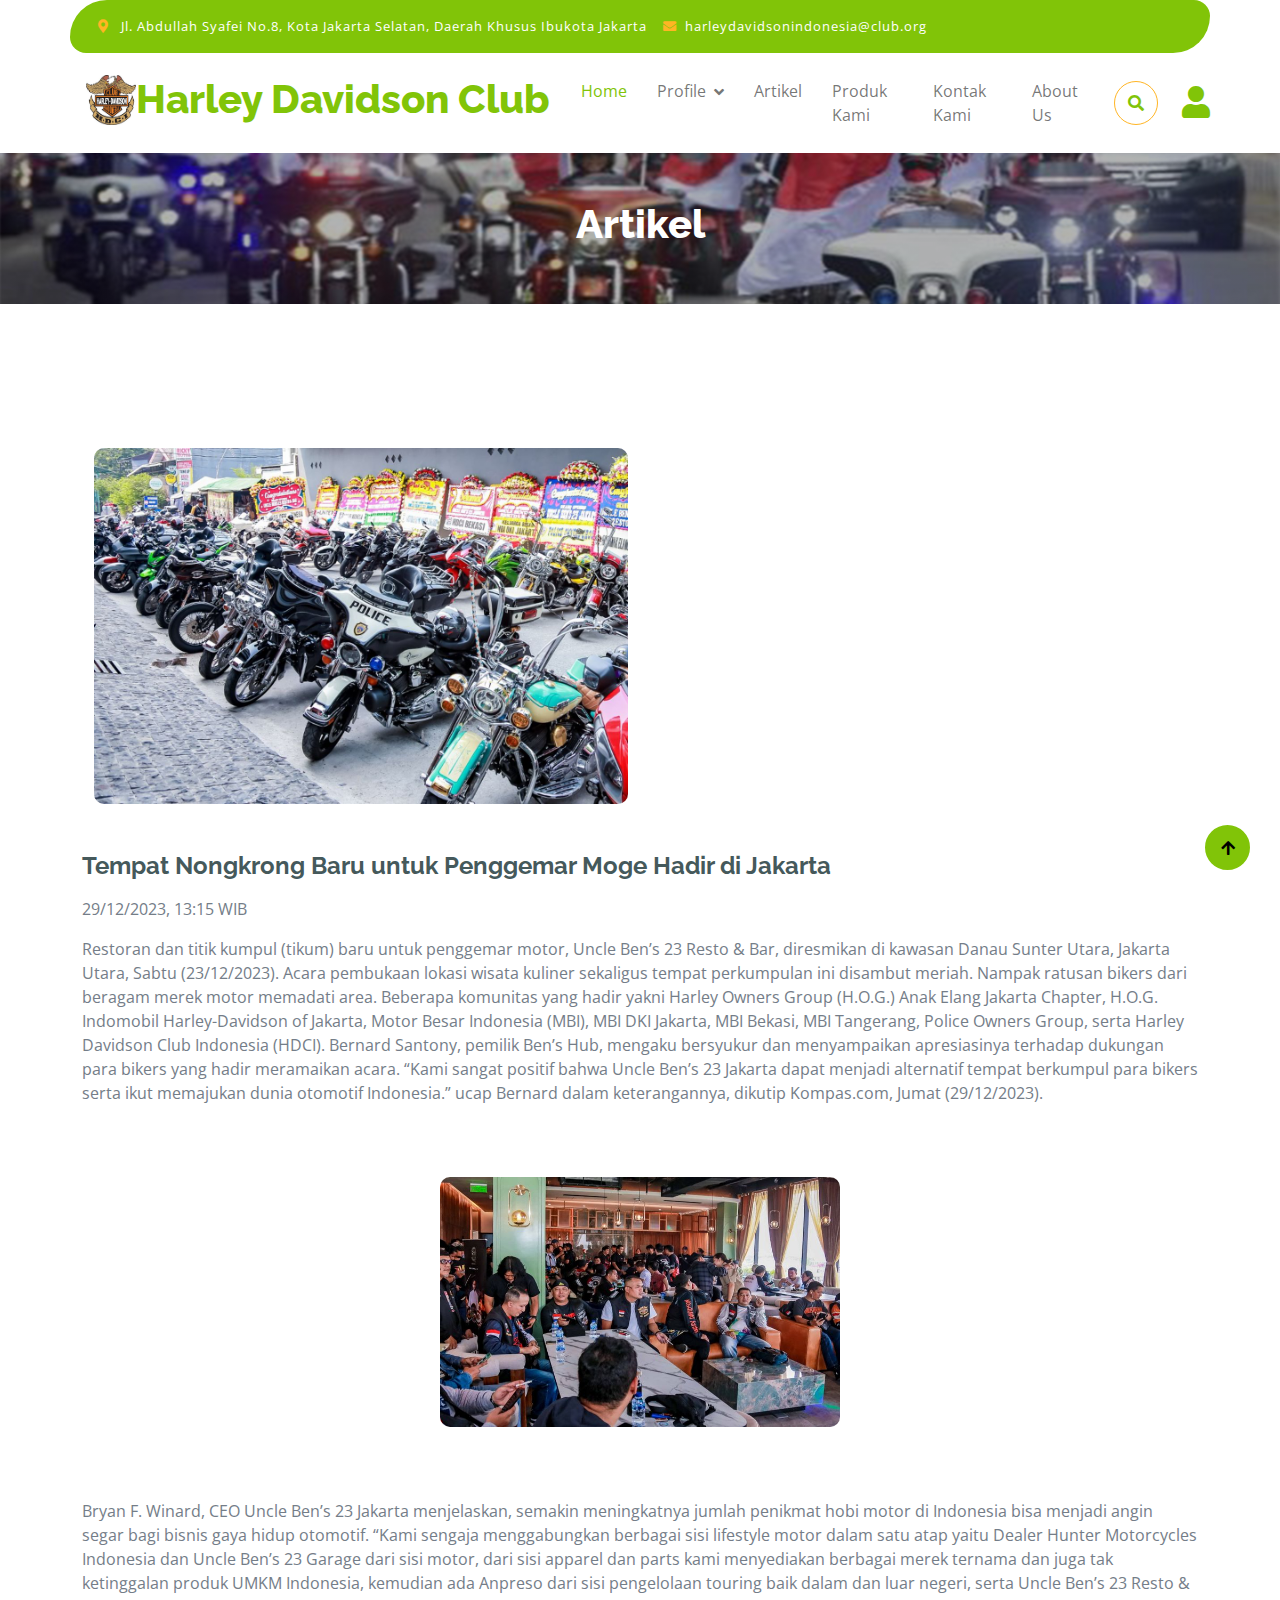
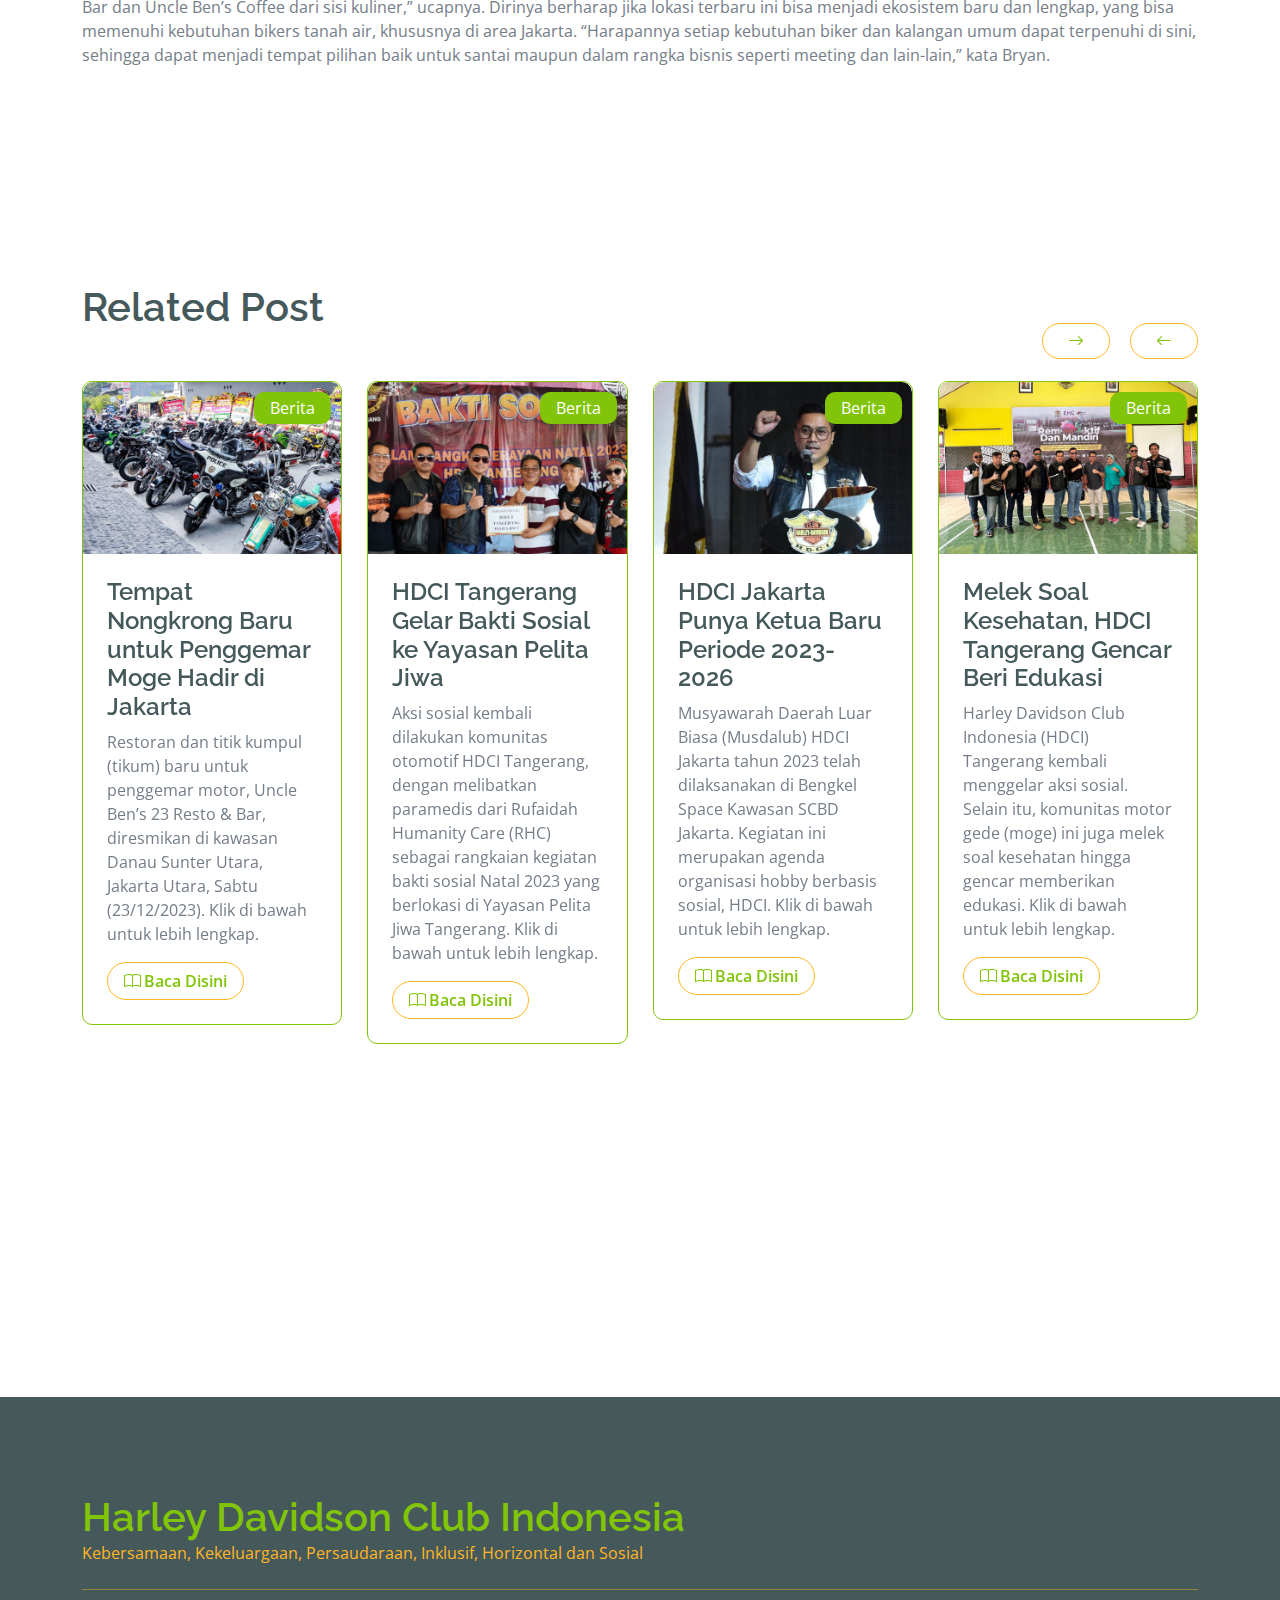
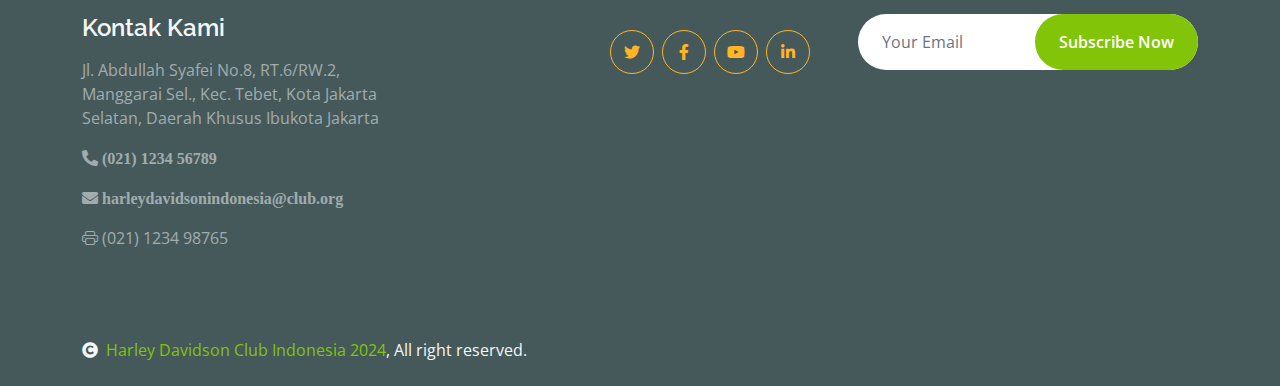
<file: detail-artikel.html>
<!DOCTYPE html>
<html lang="en">

    <head>
        <meta charset="utf-8">
        <title>HDCI - Motorcycle's Club Website Template</title>
        <meta content="width=device-width, initial-scale=1.0" name="viewport">
        <meta content="" name="keywords">
        <meta content="" name="description">

        <!-- Google Web Fonts -->
        <link rel="preconnect" href="https://fonts.googleapis.com">
        <link rel="preconnect" href="https://fonts.gstatic.com" crossorigin>
        <link href="https://fonts.googleapis.com/css2?family=Open+Sans:wght@400;600&family=Raleway:wght@600;800&display=swap" rel="stylesheet"> 

        <!-- Icon Font Stylesheet -->
        <link rel="stylesheet" href="https://use.fontawesome.com/releases/v5.15.4/css/all.css"/>
        <link href="https://cdn.jsdelivr.net/npm/bootstrap-icons@1.4.1/font/bootstrap-icons.css" rel="stylesheet">

        <!-- Libraries Stylesheet -->
        <link href="lib/lightbox/css/lightbox.min.css" rel="stylesheet">
        <link href="lib/owlcarousel/assets/owl.carousel.min.css" rel="stylesheet">


        <!-- Customized Bootstrap Stylesheet -->
        <link href="css/bootstrap.min.css" rel="stylesheet">

        <!-- Template Stylesheet -->
        <link href="css/style.css" rel="stylesheet">
    </head>

    <body>

        <!-- Spinner Start -->
        <div id="spinner" class="show w-100 vh-100 bg-white position-fixed translate-middle top-50 start-50  d-flex align-items-center justify-content-center">
            <div class="spinner-grow text-primary" role="status"></div>
        </div>
        <!-- Spinner End -->

 <!-- Navbar start -->
 <div class="container-fluid fixed-top">
    <div class="container topbar bg-primary d-none d-lg-block">
        <div class="d-flex justify-content-between">
            <div class="top-info ps-2">
                <small class="me-3"><i class="fas fa-map-marker-alt me-2 text-secondary"></i> <a href="#" class="text-white">Jl. Abdullah Syafei No.8, Kota Jakarta Selatan, Daerah Khusus Ibukota Jakarta</a></small>
                <small class="me-3"><i class="fas fa-envelope me-2 text-secondary"></i><a href="#" class="text-white">harleydavidsonindonesia@club.org</a></small>
            </div>
        </div>
    </div>
    <div class="container px-0">
        <nav class="navbar navbar-light bg-white navbar-expand-xl">
            <a href="index.html" class="navbar-brand">
                <div class="d-flex m-3 me-0">
                <img src="img/logohaha.jpg" alt=" Harley Davidson Club Logo" class="logo">
                <h1 class="text-primary display-6">Harley Davidson Club </h1>
                </div>
            </a>
            <button class="navbar-toggler py-2 px-3" type="button" data-bs-toggle="collapse" data-bs-target="#navbarCollapse">
                <span class="fa fa-bars text-primary"></span>
            </button>
            <div class="collapse navbar-collapse bg-white" id="navbarCollapse">
                <div class="navbar-nav mx-auto">
                    <a href="index.html" class="nav-item nav-link active">Home</a>
                    <div class="nav-item dropdown">
                        <a href="#" class="nav-link dropdown-toggle" data-bs-toggle="dropdown">Profile</a>
                        <div class="dropdown-menu m-0 bg-secondary rounded-0">
                            <a href="Profile.html" class="dropdown-item">Gambaran Umum</a>
                            <a href="kata-pengantar.html" class="dropdown-item">Kata Pengantar</a>
                            <a href="visi-misi.html" class="dropdown-item">Visi dan Misi</a>
                            <a href="event.html" class="dropdown-item">Event</a>
                            <a href="gallery.html" class="dropdown-item">Gallery Foto</a>
                            <a href="klien-kami.html" class="dropdown-item">Klien Kami</a>
                        </div>
                    </div>
                  <!--  <a href="shop.html" class="nav-item nav-link">  Profile</a> -->
                    <a href="daftar-artikel.html" class="nav-item nav-link">Artikel</a>
                    <a href="produk-kami.html" class="nav-item nav-link">Produk Kami</a>
                    <a href="contact.html" class="nav-item nav-link">Kontak Kami</a>
                    <a href="about-us.html" class="nav-item nav-link">About Us</a>
                  <!-- <div class="nav-item dropdown">
                        <a href="#" class="nav-link dropdown-toggle" data-bs-toggle="dropdown">Pages</a>
                        <div class="dropdown-menu m-0 bg-secondary rounded-0">
                            <a href="cart.html" class="dropdown-item">Cart</a>
                            <a href="chackout.html" class="dropdown-item">Chackout</a>
                            <a href="testimonial.html" class="dropdown-item">Testimonial</a>
                            <a href="404.html" class="dropdown-item">404 Page</a>
                        </div>
                    </div>-->
                </div>
               <div class="d-flex m-3 me-0">
                    <button class="btn-search btn border border-secondary btn-md-square rounded-circle bg-white me-4" data-bs-toggle="modal" data-bs-target="#searchModal"><i class="fas fa-search text-primary"></i></button>
                    <!-- <a href="#" class="position-relative me-4 my-auto">
                        <i class="fa fa-shopping-bag fa-2x"></i>
                        <span class="position-absolute bg-secondary rounded-circle d-flex align-items-center justify-content-center text-dark px-1" style="top: -5px; left: 15px; height: 20px; min-width: 20px;">3</span>
                    </a> -->
                    <a href="#" class="my-auto">
                        <i class="fas fa-user fa-2x"></i>
                    </a>
                </div> 
            </div>
        </nav>
    </div>
</div>
<!-- Navbar End -->

<!-- Modal Search Start -->
<div class="modal fade" id="searchModal" tabindex="-1" aria-labelledby="exampleModalLabel" aria-hidden="true">
    <div class="modal-dialog modal-fullscreen">
        <div class="modal-content rounded-0">
            <div class="modal-header">
                <h5 class="modal-title" id="exampleModalLabel">Search by keyword</h5>
                <button type="button" class="btn-close" data-bs-dismiss="modal" aria-label="Close"></button>
            </div>
            <div class="modal-body d-flex align-items-center">
                <div class="input-group w-75 mx-auto d-flex">
                    <input type="search" class="form-control p-3" placeholder="keywords" aria-describedby="search-icon-1">
                    <span id="search-icon-1" class="input-group-text p-3"><i class="fa fa-search"></i></span>
                </div>
            </div>
        </div>
    </div>
</div>
<!-- Modal Search End -->


        <!-- Single Page Header start -->
        <div class="container-fluid page-header py-5">
            <h1 class="text-center text-white display-6">Artikel</h1>
            <!-- <ol class="breadcrumb justify-content-center mb-0">
                <li class="breadcrumb-item"><a href="#">Home</a></li>
                <li class="breadcrumb-item"><a href="#">Pages</a></li>
                <li class="breadcrumb-item active text-white">Shop Detail</li>
            </ol> -->
        </div>
        <!-- Single Page Header End -->


        <!-- Single Product Start -->
        <div class="container-fluid py-5">
            <div class="container py-5">
                <div class="col-lg-6">
                    <div class="container py-5">
                        <a href="#">
                            <center>
                                <img src="img/tempat-nongkrong.jpeg" class="img-fluid rounded" alt="Image">
                            </center>
                        </a>
                    </div>
                </div>
                <div class="col-lg-12">
                    <h4 class="fw-bold mb-3">Tempat Nongkrong Baru untuk Penggemar Moge Hadir di Jakarta</h4>
                    <p class="mb-3">29/12/2023, 13:15 WIB</p>
                    <!-- <h5 class="fw-bold mb-3">3,35 $</h5>
                                                                        <div class="d-flex mb-4">
                                                                            <i class="fa fa-star text-secondary"></i>
                                                                            <i class="fa fa-star text-secondary"></i>
                                                                            <i class="fa fa-star text-secondary"></i>
                                                                            <i class="fa fa-star text-secondary"></i>
                                                                            <i class="fa fa-star"></i>
                                                                        </div> -->
                    <p class="mb-4">Restoran dan titik kumpul (tikum) baru untuk penggemar motor, Uncle Ben’s 23
                        Resto & Bar, diresmikan di kawasan Danau Sunter Utara, Jakarta Utara, Sabtu (23/12/2023).
                        Acara pembukaan lokasi wisata kuliner sekaligus tempat perkumpulan ini disambut meriah.
                        Nampak ratusan bikers dari beragam merek motor memadati area. Beberapa komunitas yang hadir
                        yakni Harley Owners Group (H.O.G.) Anak Elang Jakarta Chapter, H.O.G. Indomobil
                        Harley-Davidson of Jakarta, Motor Besar Indonesia (MBI), MBI DKI Jakarta, MBI Bekasi, MBI
                        Tangerang, Police Owners Group, serta Harley Davidson Club Indonesia (HDCI). Bernard
                        Santony, pemilik Ben’s Hub, mengaku bersyukur dan menyampaikan apresiasinya terhadap
                        dukungan para bikers yang hadir meramaikan acara. “Kami sangat positif bahwa Uncle Ben’s 23
                        Jakarta dapat menjadi alternatif tempat berkumpul para bikers serta ikut memajukan dunia
                        otomotif Indonesia.” ucap Bernard dalam keterangannya, dikutip Kompas.com, Jumat
                        (29/12/2023).</p>
                    <div class="container py-5">
                        <center>
                            <img src="img/komunitas.jpeg" class="img-fluid rounded" style="width: 400px; height: 250px;" alt="">
                        </center>
                        <br />
                    </div>
                    <p class="mb-4">Bryan F. Winard, CEO Uncle Ben’s 23 Jakarta menjelaskan, semakin meningkatnya jumlah 
                        penikmat hobi motor di Indonesia bisa menjadi angin segar bagi bisnis gaya hidup otomotif. “Kami 
                        sengaja menggabungkan berbagai sisi lifestyle motor dalam satu atap yaitu Dealer Hunter Motorcycles 
                        Indonesia dan Uncle Ben’s 23 Garage dari sisi motor, dari sisi apparel dan parts kami menyediakan 
                        berbagai merek ternama dan juga tak ketinggalan produk UMKM Indonesia, kemudian ada Anpreso dari 
                        sisi pengelolaan touring baik dalam dan luar negeri, serta Uncle Ben’s 23 Resto & Bar dan Uncle Ben’s 
                        Coffee dari sisi kuliner,” ucapnya. Dirinya berharap jika lokasi terbaru ini bisa menjadi ekosistem baru 
                        dan lengkap, yang bisa memenuhi kebutuhan bikers tanah air, khususnya di area Jakarta. “Harapannya setiap 
                        kebutuhan biker dan kalangan umum dapat terpenuhi di sini, sehingga dapat menjadi tempat pilihan baik untuk 
                        santai maupun dalam rangka bisnis seperti meeting dan lain-lain,” kata Bryan.</p>
                </div>
            </div>
        </div>
        </div>
        </div>
        <!-- Single Product End -->

        
        <!-- Related Post Start-->
        <div class="container-fluid vesitable py-5">
            <div class="container py-5">
                <h1 class="mb-0">Related Post</h1>
                <div class="owl-carousel vegetable-carousel justify-content-center">
                    <div class="border border-primary rounded position-relative vesitable-item">
                        <div class="vesitable-img">
                            <img src="img/tempat-nongkrong.jpeg" class="img-fluid w-100 rounded-top" alt="">
                        </div>
                        <div class="text-white bg-primary px-3 py-1 rounded position-absolute" style="top: 10px; right: 10px;">Berita</div>
                        <div class="p-4 rounded-bottom">
                            <h4>Tempat Nongkrong Baru untuk Penggemar Moge Hadir di Jakarta</h4>
                            <p>Restoran dan titik kumpul (tikum) baru untuk penggemar motor, Uncle Ben’s 23 Resto & Bar, diresmikan di kawasan Danau Sunter Utara, Jakarta Utara, Sabtu (23/12/2023). Klik di bawah untuk lebih lengkap.</p>
                            <div class="d-flex justify-content-between flex-lg-wrap">
                                <a href="detail-artikel.html" class="btn border border-secondary rounded-pill px-3 text-primary"><i class="bi bi-book"></i> Baca Disini</a>
                            </div>
                        </div>
                    </div>
                    <div class="border border-primary rounded position-relative vesitable-item">
                        <div class="vesitable-img">
                            <img src="img/bakti-sosial.jpg" class="img-fluid w-100 rounded-top" alt="">
                        </div>
                        <div class="text-white bg-primary px-3 py-1 rounded position-absolute" style="top: 10px; right: 10px;">Berita</div>
                        <div class="p-4 rounded-bottom">
                            <h4>HDCI Tangerang Gelar Bakti Sosial ke Yayasan Pelita Jiwa</h4>
                            <p>Aksi sosial kembali dilakukan komunitas otomotif HDCI Tangerang, dengan melibatkan paramedis dari Rufaidah Humanity Care (RHC) sebagai rangkaian kegiatan bakti sosial Natal 2023 yang berlokasi di Yayasan Pelita Jiwa Tangerang. Klik di bawah untuk lebih lengkap.</p>
                            <div class="d-flex justify-content-between flex-lg-wrap">
                                <a href="#" class="btn border border-secondary rounded-pill px-3 text-primary"><i class="bi bi-book"></i> Baca Disini</a>
                            </div>
                        </div>
                    </div>
                    <div class="border border-primary rounded position-relative vesitable-item">
                        <div class="vesitable-img">
                            <img src="img/ketum-baru.jpeg" class="img-fluid w-100 rounded-top" alt="">
                        </div>
                        <div class="text-white bg-primary px-3 py-1 rounded position-absolute" style="top: 10px; right: 10px;">Berita</div>
                        <div class="p-4 rounded-bottom">
                            <h4>HDCI Jakarta Punya Ketua Baru Periode 2023-2026</h4>
                            <p>Musyawarah Daerah Luar Biasa (Musdalub) HDCI Jakarta tahun 2023 telah dilaksanakan di Bengkel Space Kawasan SCBD Jakarta. Kegiatan ini merupakan agenda organisasi hobby berbasis sosial, HDCI. Klik di bawah untuk lebih lengkap.</p>
                            <div class="d-flex justify-content-between flex-lg-wrap">
                                <a href="#" class="btn border border-secondary rounded-pill px-3 text-primary"><i class="bi bi-book"></i> Baca Disini</a>
                            </div>
                        </div>
                    </div>
                    <div class="border border-primary rounded position-relative vesitable-item">
                        <div class="vesitable-img">
                            <img src="img/melek-kesehatan.jpg" class="img-fluid w-100 rounded-top" alt="">
                        </div>
                        <div class="text-white bg-primary px-3 py-1 rounded position-absolute" style="top: 10px; right: 10px;">Berita</div>
                        <div class="p-4 rounded-bottom">
                            <h4>Melek Soal Kesehatan, HDCI Tangerang Gencar Beri Edukasi</h4>
                            <p>Harley Davidson Club Indonesia (HDCI) Tangerang kembali menggelar aksi sosial. Selain itu, komunitas motor gede (moge) ini juga melek soal kesehatan hingga gencar memberikan edukasi. Klik di bawah untuk lebih lengkap.</p>
                            <div class="d-flex justify-content-between flex-lg-wrap">
                                <a href="#" class="btn border border-secondary rounded-pill px-3 text-primary"><i class="bi bi-book"></i> Baca Disini</a>
                            </div>
                        </div>
                    </div>
                    <div class="border border-primary rounded position-relative vesitable-item">
                        <div class="vesitable-img">
                            <img src="img/pelantikan-pengurus.jpeg" class="img-fluid w-100 rounded-top" alt="">
                        </div>
                        <div class="text-white bg-primary px-3 py-1 rounded position-absolute" style="top: 10px; right: 10px;">Berita</div>
                        <div class="p-4 rounded-bottom">
                            <h4>HDCI Gelar Bakti Sosial dan Pelantikan Pengurus</h4>
                            <p>Pengurus Pusat Harley Davidson Club Indonesia (HDCI) dan Pengurus Daerah (Pengda) HDCI Jakarta menggelar kegiatan bakti sosial dan buka puasa bersama sekaligus pelantikan HDCI Cilegon dan HDCI Jakarta Timur, Kamis (13/4/2023), di Mall Alam Sutera,Tangerang. Klik di bawah untuk lebih lengkap.</p>
                            <div class="d-flex justify-content-between flex-lg-wrap">
                                <a href="#" class="btn border border-secondary rounded-pill px-3 text-primary"><i class="bi bi-book"></i> Baca Disini</a>
                            </div>
                        </div>
                    </div>
                    <div class="border border-primary rounded position-relative vesitable-item">
                        <div class="vesitable-img">
                            <img src="img/hdci-umkm.jpeg" class="img-fluid w-100 rounded-top" alt="">
                        </div>
                        <div class="text-white bg-primary px-3 py-1 rounded position-absolute" style="top: 10px; right: 10px;">Berita</div>
                        <div class="p-4 rounded-bottom">
                            <h4>Teten Masduki Ajak Harley Davidson Club Indonesia Kontribusi Dongkrak Ekonomi UMKM</h4>
                            <p>Menteri Koperasi dan UKM (MenKopUKM), Teten Masduki mengajak komunitas  Harley Davidson Club Indonesia (HDCI) untuk mendongkrak perekonomian khususnya sektor Usaha Mikro Kecil Menengah (UMKM) sebagai tulang punggung kebangkitan ekonomi pasca-pandemi Covid-19. Klik di bawah untuk lebih lengkap.</p>
                            <div class="d-flex justify-content-between flex-lg-wrap">
                                <a href="#" class="btn border border-secondary rounded-pill px-3 text-primary"><i class="bi bi-book"></i> Baca Disini</a>
                            </div>
                        </div>
                    </div>
                    <div class="border border-primary rounded position-relative vesitable-item">
                        <div class="vesitable-img">
                            <img src="img/hdci-mypertamina.jpg" class="img-fluid w-100 rounded-top" alt="">
                        </div>
                        <div class="text-white bg-primary px-3 py-1 rounded position-absolute" style="top: 10px; right: 10px;">Berita</div>
                        <div class="p-4 rounded-bottom">
                            <h4>Tingkatkan Keamanan Berkendara, MyPertamina Dukung Acara Safety Riding HDCI Kota Semarang</h4>
                            <p>Pertamina Patra Niaga Regional Jawa Bagian Tengah melalui layanan MyPertamina mendukung acara safety riding yang diadakan oleh Harley Davidson Club Indonesia (HDCI) Kota Semarang di Sirkuit Mijen, Kota Semarang, Jawa Tengah, Sabtu (21/5/2022). Klik di bawah untuk lebih lengkap.</p>
                            <div class="d-flex justify-content-between flex-lg-wrap">
                                <a href="#" class="btn border border-secondary rounded-pill px-3 text-primary"><i class="bi bi-book"></i> Baca Disini</a>
                            </div>
                        </div>
                    </div>
                    <div class="border border-primary rounded position-relative vesitable-item">
                        <div class="vesitable-img">
                            <img src="img/hdci-semeru.jpg" class="img-fluid w-100 rounded-top" alt="">
                        </div>
                        <div class="text-white bg-primary px-3 py-1 rounded position-absolute" style="top: 10px; right: 10px;">Berita</div>
                        <div class="p-4 rounded-bottom">
                            <h4>THDCI Galang Donasi Rp 1 Miliar bagi Korban Erupsi Semeru</h4>
                            <p>Sebagai salah satu bukti komunitas otomotif bisa memberikan dampak positif bagi masyarakat, komunitas Harley-Davidson Club Indonesia (HDCI) kembali melakukan penggalangan donasi. Klik di bawah untuk lebih lengkap.</p>
                            <div class="d-flex justify-content-between flex-lg-wrap">
                                <a href="#" class="btn border border-secondary rounded-pill px-3 text-primary"><i class="bi bi-book"></i> Baca Disini</a>
                            </div>
                        </div>
                    </div>
                </div>
            </div>
        </div>
        <!-- Related Post End -->

       <!-- Footer Start -->
       <div class="container-fluid bg-dark text-white-50 footer pt-5 mt-5">
        <div class="container py-5">
            <div class="pb-4 mb-4" style="border-bottom: 1px solid rgba(226, 175, 24, 0.5) ;">
                <div class="row g-4">
                    <!--<div class="col-lg-3"> -->
                        <a href="#">
                            <h1 class="text-primary mb-0">Harley Davidson Club Indonesia</h1>
                            <p class="text-secondary mb-0">Kebersamaan, Kekeluargaan, Persaudaraan, Inklusif, Horizontal dan Sosial</p>
                        </a>
                    <!-- </div>-->
                </div>
            </div>
            <div class="row g-5">
               <!-- <div class="col-lg-3 col-md-6">
                    <div class="footer-item">
                        <h4 class="text-light mb-3">Why People Like us!</h4>
                        <p class="mb-4">typesetting, remaining essentially unchanged. It was 
                            popularised in the 1960s with the like Aldus PageMaker including of Lorem Ipsum.</p>
                        <a href="" class="btn border-secondary py-2 px-4 rounded-pill text-primary">Read More</a>
                    </div>
                </div> -->
                <div class="col-lg-4 col-md-6">
                    <div class="d-flex flex-column text-start footer-item">
                        <h4 class="text-light mb-3">Kontak Kami</h4>
                        <p>Jl. Abdullah Syafei No.8, RT.6/RW.2, Manggarai Sel., Kec. Tebet, Kota Jakarta Selatan, Daerah Khusus Ibukota Jakarta</p>
                        <p>
                            <i class="fa fa-phone-alt">
                            <span>(021) 1234 56789</span>
                            </i>
                        </p>
                        <p>
                            <i class="fa fa-envelope">
                                harleydavidsonindonesia@club.org
                            </i>
                        </p>
                        <p>
                            <i class="bi bi-printer"></i>
                            <span>(021) 1234 98765</span>
                        </p>
                    </div>
                </div>
                <div class="col-lg-4">
                    <div class="d-flex justify-content-end pt-3">
                        <a class="btn  btn-outline-secondary me-2 btn-md-square rounded-circle" href=""><i class="fab fa-twitter"></i></a>
                        <a class="btn btn-outline-secondary me-2 btn-md-square rounded-circle" href=""><i class="fab fa-facebook-f"></i></a>
                        <a class="btn btn-outline-secondary me-2 btn-md-square rounded-circle" href=""><i class="fab fa-youtube"></i></a>
                        <a class="btn btn-outline-secondary btn-md-square rounded-circle" href=""><i class="fab fa-linkedin-in"></i></a>
                    </div>
                </div>
                <div class="col-lg-4 col-md-6">
                    <div class="position-relative mx-auto">
                        <input class="form-control border-0 w-100 py-3 px-4 rounded-pill" type="number" placeholder="Your Email">
                        <button type="submit" class="btn btn-primary border-0 border-secondary py-3 px-4 position-absolute rounded-pill text-white" style="top: 0; right: 0;">Subscribe Now</button>
                    </div>
                </div>
                <!-- <div class="col-lg-3 col-md-6">
                    <div class="d-flex flex-column text-start footer-item">
                        <h4 class="text-light mb-3">Account</h4>
                        <a class="btn-link" href="">My Account</a>
                        <a class="btn-link" href="">Shop details</a>
                        <a class="btn-link" href="">Shopping Cart</a>
                        <a class="btn-link" href="">Wishlist</a>
                        <a class="btn-link" href="">Order History</a>
                        <a class="btn-link" href="">International Orders</a>
                    </div>
                </div> -->
               <!-- <div class="col-lg-3 col-md-6">
                    <div class="footer-item">
                        <h4 class="text-light mb-3">Contact</h4>
                        <p>Address: 1429 Netus Rd, NY 48247</p>
                        <p>Email: Example@gmail.com</p>
                        <p>Phone: +0123 4567 8910</p>
                        <p>Payment Accepted</p>
                        <img src="img/payment.png" class="img-fluid" alt="">
                    </div>
                </div> -->
            </div>
        </div>
    </div>
    <!-- Footer End -->

    <!-- Copyright Start -->
    <div class="container-fluid copyright bg-dark py-4">
        <div class="container">
            <div class="row">
                <div class="col-md-6 text-center text-md-start mb-3 mb-md-0">
                    <span class="text-light"><a href="#"><i class="fas fa-copyright text-light me-2"></i>Harley Davidson Club Indonesia 2024</a>, All right reserved.</span>
                </div>
                <!--<div class="col-md-6 my-auto text-center text-md-end text-white"> -->
                    <!--/*** This template is free as long as you keep the below author’s credit link/attribution link/backlink. ***/-->
                    <!--/*** If you'd like to use the template without the below author’s credit link/attribution link/backlink, ***/-->
                    <!--/*** you can purchase the Credit Removal License from "https://htmlcodex.com/credit-removal". ***/-->
                    <!-- Designed By <a class="border-bottom" href="https://htmlcodex.com">HTML Codex</a> Distributed By <a class="border-bottom" href="https://themewagon.com">ThemeWagon</a> -->
                <!-- </div> -->
            </div>
        </div>
    </div>
    <!-- Copyright End -->


        <!-- Back to Top -->
        <a href="#" class="btn btn-primary border-3 border-primary rounded-circle back-to-top"><i class="fa fa-arrow-up"></i></a>   

        
    <!-- JavaScript Libraries -->
    <script src="https://ajax.googleapis.com/ajax/libs/jquery/3.6.4/jquery.min.js"></script>
    <script src="https://cdn.jsdelivr.net/npm/bootstrap@5.0.0/dist/js/bootstrap.bundle.min.js"></script>
    <script src="lib/easing/easing.min.js"></script>
    <script src="lib/waypoints/waypoints.min.js"></script>
    <script src="lib/lightbox/js/lightbox.min.js"></script>
    <script src="lib/owlcarousel/owl.carousel.min.js"></script>

    <!-- Template Javascript -->
    <script src="js/main.js"></script>
    </body>

</html>
</file>
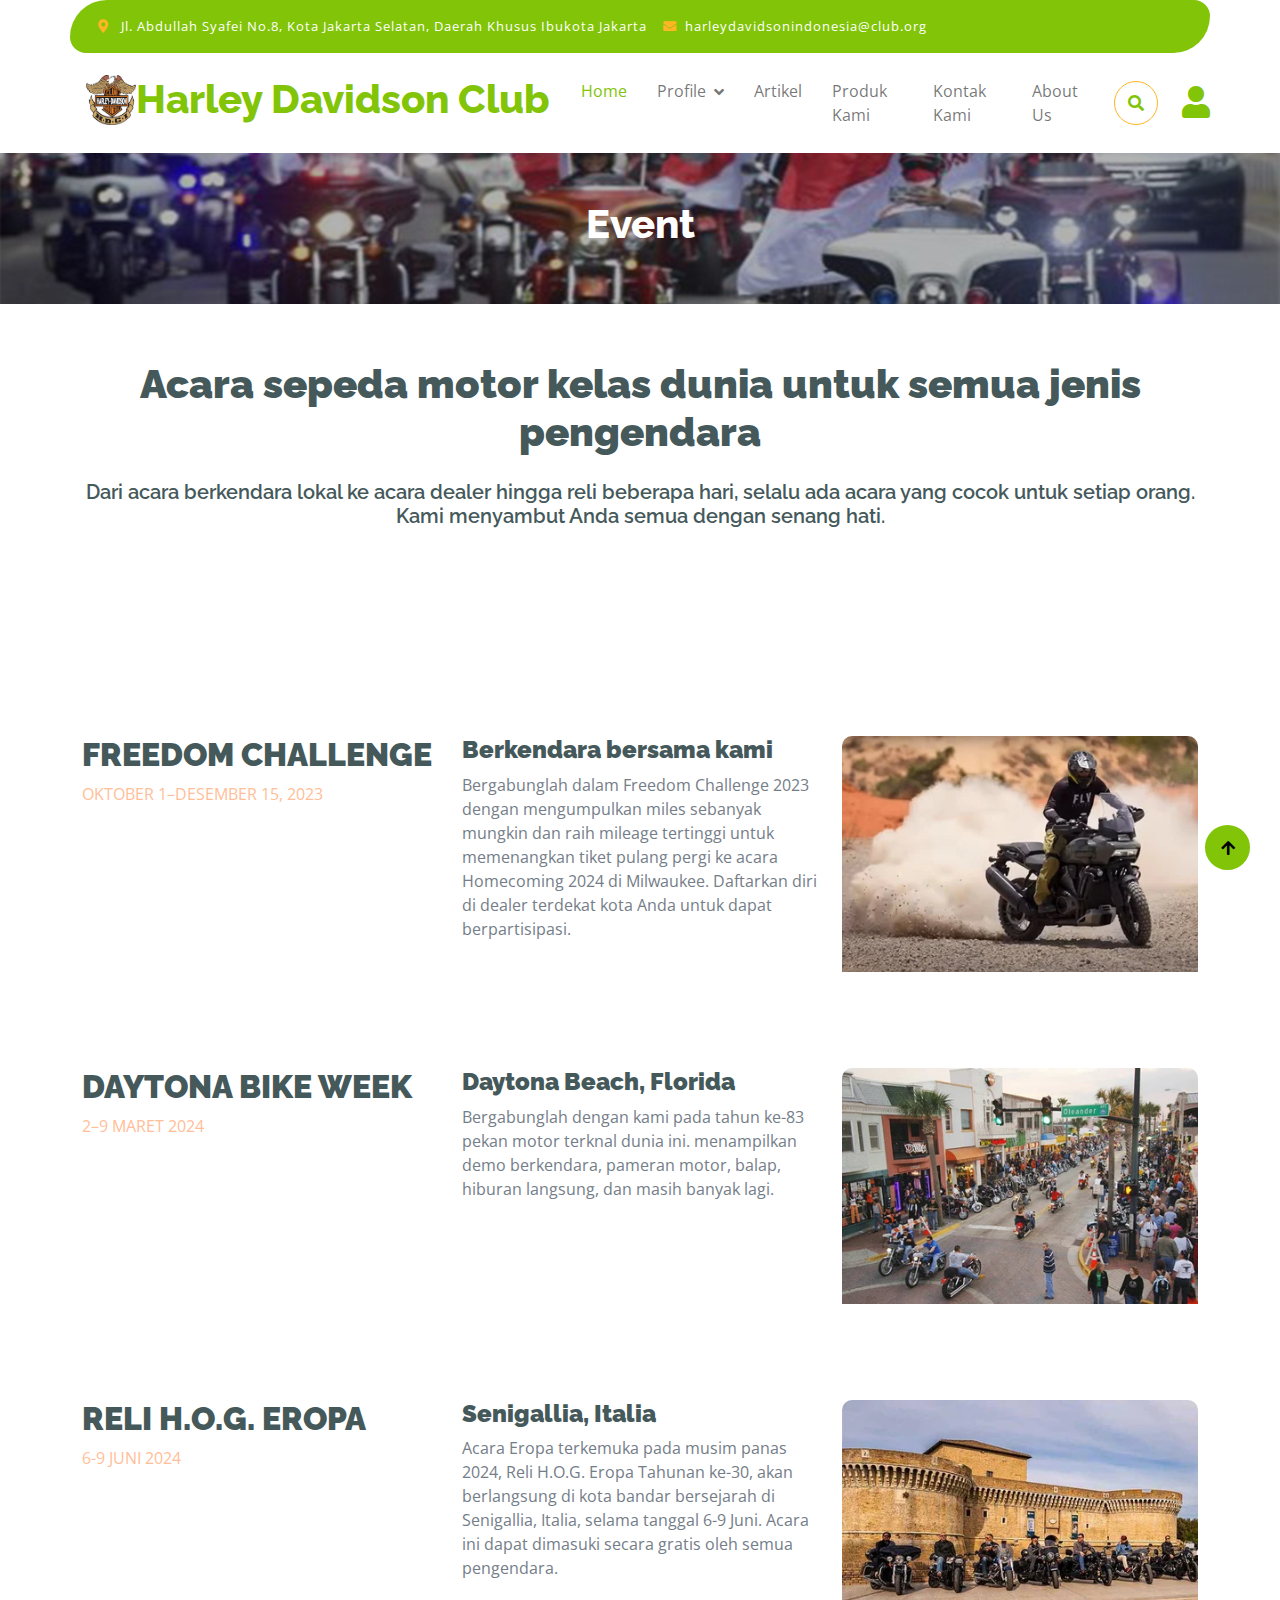
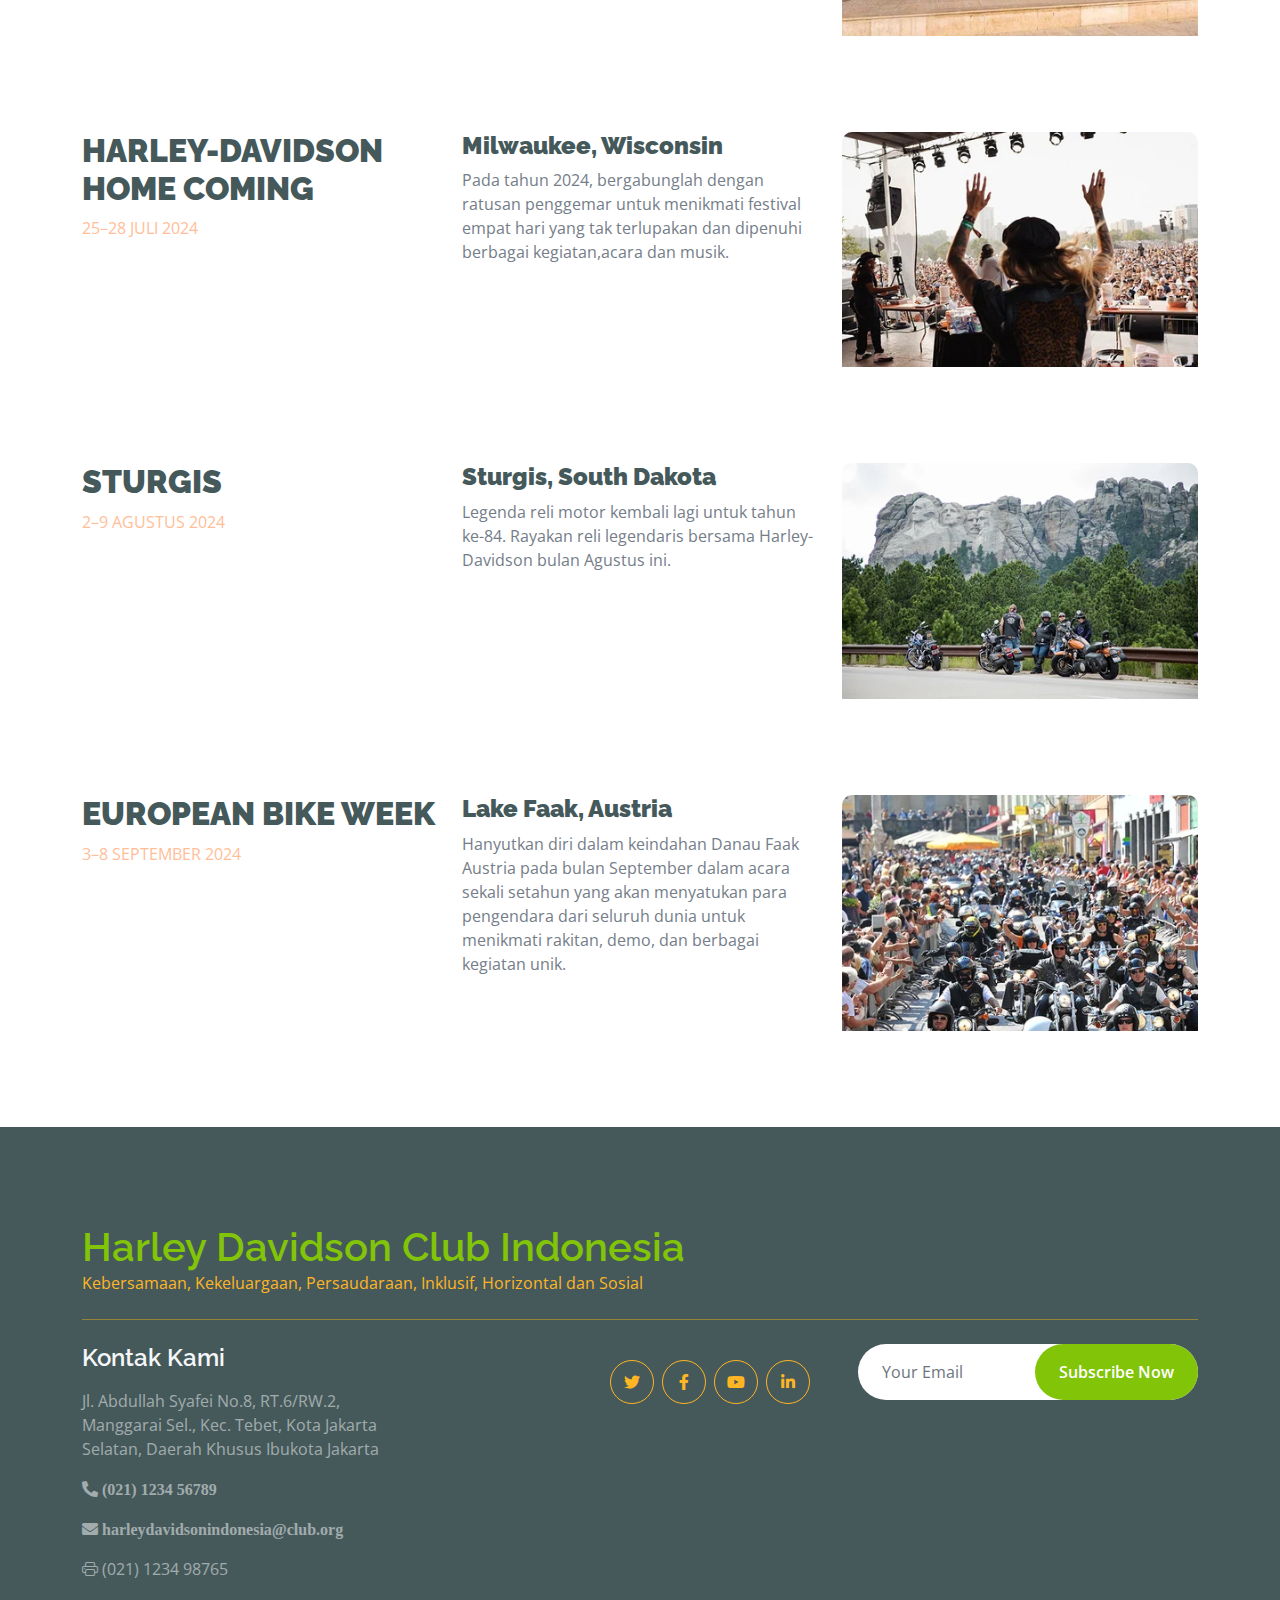
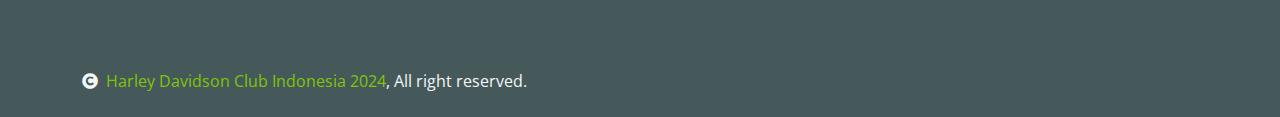
<file: event.html>
<!DOCTYPE html>
<html lang="en">

    <head>
        <meta charset="utf-8">
        <title>HDCI - Motorcycle's Club Website Template</title>
        <meta content="width=device-width, initial-scale=1.0" name="viewport">
        <meta content="" name="keywords">
        <meta content="" name="description">

        <!-- Google Web Fonts -->
        <link rel="preconnect" href="https://fonts.googleapis.com">
        <link rel="preconnect" href="https://fonts.gstatic.com" crossorigin>
        <link href="https://fonts.googleapis.com/css2?family=Open+Sans:wght@400;600&family=Raleway:wght@600;800&display=swap" rel="stylesheet"> 

        <!-- Icon Font Stylesheet -->
        <link rel="stylesheet" href="https://use.fontawesome.com/releases/v5.15.4/css/all.css"/>
        <link href="https://cdn.jsdelivr.net/npm/bootstrap-icons@1.4.1/font/bootstrap-icons.css" rel="stylesheet">

        <!-- Libraries Stylesheet -->
        <link href="lib/lightbox/css/lightbox.min.css" rel="stylesheet">
        <link href="lib/owlcarousel/assets/owl.carousel.min.css" rel="stylesheet">


        <!-- Customized Bootstrap Stylesheet -->
        <link href="css/bootstrap.min.css" rel="stylesheet">

        <!-- Template Stylesheet -->
        <link href="css/style.css" rel="stylesheet">
    </head>

    <body>

        <!-- Spinner Start -->
        <div id="spinner" class="show w-100 vh-100 bg-white position-fixed translate-middle top-50 start-50  d-flex align-items-center justify-content-center">
            <div class="spinner-grow text-primary" role="status"></div>
        </div>
        <!-- Spinner End -->


        <!-- Navbar start -->
        <div class="container-fluid fixed-top">
            <div class="container topbar bg-primary d-none d-lg-block">
                <div class="d-flex justify-content-between">
                    <div class="top-info ps-2">
                        <small class="me-3"><i class="fas fa-map-marker-alt me-2 text-secondary"></i> <a href="#"
                                class="text-white">Jl. Abdullah Syafei No.8, Kota Jakarta Selatan, Daerah Khusus Ibukota
                                Jakarta</a></small>
                        <small class="me-3"><i class="fas fa-envelope me-2 text-secondary"></i><a href="#"
                                class="text-white">harleydavidsonindonesia@club.org</a></small>
                    </div>
                </div>
            </div>
            <div class="container px-0">
                <nav class="navbar navbar-light bg-white navbar-expand-xl">
                    <a href="index.html" class="navbar-brand">
                        <div class="d-flex m-3 me-0">
                            <img src="img/logohaha.jpg" alt=" Harley Davidson Club Logo" class="logo">
                            <h1 class="text-primary display-6">Harley Davidson Club </h1>
                        </div>
                    </a>
                    <button class="navbar-toggler py-2 px-3" type="button" data-bs-toggle="collapse"
                        data-bs-target="#navbarCollapse">
                        <span class="fa fa-bars text-primary"></span>
                    </button>
                    <div class="collapse navbar-collapse bg-white" id="navbarCollapse">
                        <div class="navbar-nav mx-auto">
                            <a href="index.html" class="nav-item nav-link active">Home</a>
                            <div class="nav-item dropdown">
                                <a href="#" class="nav-link dropdown-toggle" data-bs-toggle="dropdown">Profile</a>
                                <div class="dropdown-menu m-0 bg-secondary rounded-0">
                                    <a href="Profile.html" class="dropdown-item">Gambaran Umum</a>
                                    <a href="kata-pengantar.html" class="dropdown-item">Kata Pengantar</a>
                                    <a href="visi-misi.html" class="dropdown-item">Visi dan Misi</a>
                                    <a href="event.html" class="dropdown-item">Event</a>
                                    <a href="gallery.html" class="dropdown-item">Gallery Foto</a>
                                    <a href="klien-kami.html" class="dropdown-item">Klien Kami</a>
                                </div>
                            </div>
                            <!--  <a href="shop.html" class="nav-item nav-link">  Profile</a> -->
                            <a href="daftar-artikel.html" class="nav-item nav-link">Artikel</a>
                            <a href="produk-kami.html" class="nav-item nav-link">Produk Kami</a>
                            <a href="contact.html" class="nav-item nav-link">Kontak Kami</a>
                            <a href="about-us.html" class="nav-item nav-link">About Us</a>
                            <!-- <div class="nav-item dropdown">
                                        <a href="#" class="nav-link dropdown-toggle" data-bs-toggle="dropdown">Pages</a>
                                        <div class="dropdown-menu m-0 bg-secondary rounded-0">
                                            <a href="cart.html" class="dropdown-item">Cart</a>
                                            <a href="chackout.html" class="dropdown-item">Chackout</a>
                                            <a href="testimonial.html" class="dropdown-item">Testimonial</a>
                                            <a href="404.html" class="dropdown-item">404 Page</a>
                                        </div>
                                    </div>-->
                        </div>
                        <div class="d-flex m-3 me-0">
                            <button class="btn-search btn border border-secondary btn-md-square rounded-circle bg-white me-4"
                                data-bs-toggle="modal" data-bs-target="#searchModal"><i
                                    class="fas fa-search text-primary"></i></button>
                            <!-- <a href="#" class="position-relative me-4 my-auto">
                                        <i class="fa fa-shopping-bag fa-2x"></i>
                                        <span class="position-absolute bg-secondary rounded-circle d-flex align-items-center justify-content-center text-dark px-1" style="top: -5px; left: 15px; height: 20px; min-width: 20px;">3</span>
                                    </a> -->
                            <a href="#" class="my-auto">
                                <i class="fas fa-user fa-2x"></i>
                            </a>
                        </div>
                    </div>
                </nav>
            </div>
        </div>
        <!-- Navbar End -->
        
        <!-- Modal Search Start -->
        <div class="modal fade" id="searchModal" tabindex="-1" aria-labelledby="exampleModalLabel" aria-hidden="true">
            <div class="modal-dialog modal-fullscreen">
                <div class="modal-content rounded-0">
                    <div class="modal-header">
                        <h5 class="modal-title" id="exampleModalLabel">Search by keyword</h5>
                        <button type="button" class="btn-close" data-bs-dismiss="modal" aria-label="Close"></button>
                    </div>
                    <div class="modal-body d-flex align-items-center">
                        <div class="input-group w-75 mx-auto d-flex">
                            <input type="search" class="form-control p-3" placeholder="keywords"
                                aria-describedby="search-icon-1">
                            <span id="search-icon-1" class="input-group-text p-3"><i class="fa fa-search"></i></span>
                        </div>
                    </div>
                </div>
            </div>
        </div>
        <!-- Modal Search End -->


        <!-- Single Page Header start -->
        <div class="container-fluid page-header py-5">
            <h1 class="text-center text-white display-6">Event</h1>
            <!-- <ol class="breadcrumb justify-content-center mb-0">
                <li class="breadcrumb-item"><a href="#">Home</a></li>
                <li class="breadcrumb-item"><a href="#">Pages</a></li>
                <li class="breadcrumb-item active text-white">Shop Detail</li>
            </ol> -->
        </div>
        <!-- Single Page Header End -->

        <div class="container-fluid fruite py-2">
            <div class="container py-5">
                <div class="section-title text-center">
                <h1 class="mb-4"><b>Acara sepeda motor kelas dunia untuk semua jenis pengendara</b></h1>
                <h5>Dari acara berkendara lokal ke acara dealer hingga reli beberapa hari, selalu ada acara yang cocok untuk setiap orang. Kami menyambut Anda semua dengan senang hati.</h5>
                </div>
            </div>
          </div>

    <!-- Event Start-->
    
    <body>
        <div class="table-responsive">
            <table class="table">
                <tbody>
                    <div class="container py-5">
                        <tr>
                            <div class="container py-5">
                            <div class="row listing ">
                                <div class="col-md-3 col-lg-4">
                                    <div class="col">
                                        <h2><b>FREEDOM CHALLENGE</b></h2>
                                        <p style="color: #FFBE98">OKTOBER 1–DESEMBER 15, 2023</p>
                                    </div>
                                </div>
                                <div class="col-md-6 col-lg-4">
                                    <div class="col">
                                        <h4><b>Berkendara bersama kami</b></h4>
                                        <p>Bergabunglah dalam Freedom Challenge 2023 dengan mengumpulkan miles sebanyak mungkin dan raih mileage 
                                            tertinggi untuk memenangkan tiket pulang pergi ke acara Homecoming 2024 di Milwaukee. 
                                            Daftarkan diri di dealer terdekat kota Anda untuk dapat berpartisipasi.</p>
                                    </div>
                                </div>
                                <div class="col-md-6 col-lg-4">
                                    <div class="col">
                                        <div class="fruite-img">
                                            <img src="img/freedom-challenge.jpg" class="img-fluid w-100 rounded-top" alt="">
                                        </div>
                                    </div>
                                </div>
                            </div>
                        </tr>
    
                        <tr>
                            <div class="container py-5">
                            <div class="row listing ">
                                <div class="col-md-3 col-lg-4">
                                    <div class="col">
                                        <h2><b>DAYTONA BIKE WEEK</b></h2>
                                        <p style="color: #FFBE98">2–9 MARET 2024</p>
                                    </div>
                                </div>
                                <div class="col-md-6 col-lg-4">
                                    <div class="col">
                                        <h4><b>Daytona Beach, Florida</b></h4>
                                        <p>Bergabunglah dengan kami pada tahun ke-83 pekan motor terknal dunia ini. menampilkan demo berkendara,
                                            pameran motor, balap, hiburan langsung, dan masih banyak lagi.
                                        </p>
                                    </div>
                                </div>
                                <div class="col-md-6 col-lg-4">
                                    <div class="col">
                                        <div class="fruite-img">
                                            <img src="img/daytona-bike-week.jpg" class="img-fluid w-100 rounded-top" alt="">
                                        </div>
                                    </div>
                                </div>
                            </div>
                        </tr>

                                  <tr>
                            <div class="container py-5">
                            <div class="row listing ">
                                <div class="col-md-3 col-lg-4">
                                    <div class="col">
                                        <h2><b>RELI H.O.G. EROPA</b></h2>
                                        <p style="color: #FFBE98">6-9 JUNI 2024</p>
                                    </div>
                                </div>
                                <div class="col-md-6 col-lg-4">
                                    <div class="col">
                                        <h4><b>Senigallia, Italia</b></h4>
                                        <p>Acara Eropa terkemuka pada musim panas 2024, Reli H.O.G. Eropa Tahunan ke-30, akan
                                            berlangsung di kota bandar bersejarah di Senigallia, Italia, selama tanggal 6-9 Juni. 
                                            Acara ini dapat dimasuki secara gratis oleh semua pengendara.
                                        </p>
                                    </div>
                                </div>
                                <div class="col-md-6 col-lg-4">
                                    <div class="col">
                                        <div class="fruite-img">
                                            <img src="img/reli-h.o.g-eropa.jpg" class="img-fluid w-100 rounded-top" alt="">
                                        </div>
                                    </div>
                                </div>
                            </div>
                        </tr>
    
                        <tr>
                            <div class="container py-5">
                            <div class="row listing ">
                                <div class="col-md-3 col-lg-4">
                                    <div class="col">
                                        <h2><b>HARLEY-DAVIDSON HOME COMING </b></h2>
                                        <p style="color: #FFBE98">25–28 JULI 2024</p>
                                    </div>
                                </div>
                                <div class="col-md-6 col-lg-4">
                                    <div class="col">
                                        <h4><b>Milwaukee, Wisconsin</b></h4>
                                        <p>Pada tahun 2024, bergabunglah dengan ratusan penggemar untuk menikmati festival empat hari
                                            yang tak terlupakan dan dipenuhi berbagai kegiatan,acara dan musik.
                                        </p>
                                    </div>
                                </div>
                                <div class="col-md-6 col-lg-4">
                                    <div class="col">
                                        <div class="fruite-img">
                                            <img src="img/hd-homecoming.jpg" class="img-fluid w-100 rounded-top" alt="">
                                        </div>
                                    </div>
                                </div>
                            </div>
                        </tr>

                        <tr>
                            <div class="container py-5">
                            <div class="row listing ">
                                <div class="col-md-3 col-lg-4">
                                    <div class="col">
                                        <h2><b>STURGIS</b></h2>
                                        <p style="color: #FFBE98">2–9 AGUSTUS 2024</p>
                                    </div>
                                </div>
                                <div class="col-md-6 col-lg-4">
                                    <div class="col">
                                        <h4><b>Sturgis, South Dakota</b></h4>
                                        <p>Legenda reli motor kembali lagi untuk tahun ke-84. Rayakan reli legendaris bersama Harley-Davidson bulan Agustus ini.</p>
                                    </div>
                                </div>
                                <div class="col-md-6 col-lg-4">
                                    <div class="col">
                                        <div class="fruite-img">
                                            <img src="img/sturgis.jpg" class="img-fluid w-100 rounded-top" alt="">
                                        </div>
                                    </div>
                                </div>
                            </div>
                        </tr>
    
                        <tr>
                            <div class="container py-5">
                            <div class="row listing ">
                                <div class="col-md-3 col-lg-4">
                                    <div class="col">
                                        <h2><b>EUROPEAN BIKE WEEK</b></h2>
                                        <p style="color: #FFBE98">3–8 SEPTEMBER 2024</p>
                                    </div>
                                </div>
                                <div class="col-md-6 col-lg-4">
                                    <div class="col">
                                        <h4><b>Lake Faak, Austria</b></h4>
                                        <p>Hanyutkan diri dalam keindahan Danau Faak Austria pada bulan September dalam acara sekali setahun yang akan
                                            menyatukan para pengendara dari seluruh dunia untuk menikmati rakitan, demo, dan berbagai kegiatan unik.
                                        </p>
                                    </div>
                                </div>
                                <div class="col-md-6 col-lg-4">
                                    <div class="col">
                                        <div class="fruite-img">
                                            <img src="img/european-bike-week.jpg" class="img-fluid w-100 rounded-top" alt="">
                                        </div>
                                    </div>
                                </div>
                            </div>
                        </tr>
                    </div>
        </div>
        </div>
        </tbody>
        </table>
    </body>
        <!-- Event Start-->

       <!-- Footer Start -->
       <div class="container-fluid bg-dark text-white-50 footer pt-5 mt-5">
        <div class="container py-5">
            <div class="pb-4 mb-4" style="border-bottom: 1px solid rgba(226, 175, 24, 0.5) ;">
                <div class="row g-4">
                    <!--<div class="col-lg-3"> -->
                        <a href="#">
                            <h1 class="text-primary mb-0">Harley Davidson Club Indonesia</h1>
                            <p class="text-secondary mb-0">Kebersamaan, Kekeluargaan, Persaudaraan, Inklusif, Horizontal dan Sosial</p>
                        </a>
                    <!-- </div>-->
                </div>
            </div>
            <div class="row g-5">
               <!-- <div class="col-lg-3 col-md-6">
                    <div class="footer-item">
                        <h4 class="text-light mb-3">Why People Like us!</h4>
                        <p class="mb-4">typesetting, remaining essentially unchanged. It was 
                            popularised in the 1960s with the like Aldus PageMaker including of Lorem Ipsum.</p>
                        <a href="" class="btn border-secondary py-2 px-4 rounded-pill text-primary">Read More</a>
                    </div>
                </div> -->
                <div class="col-lg-4 col-md-6">
                    <div class="d-flex flex-column text-start footer-item">
                        <h4 class="text-light mb-3">Kontak Kami</h4>
                        <p>Jl. Abdullah Syafei No.8, RT.6/RW.2, Manggarai Sel., Kec. Tebet, Kota Jakarta Selatan, Daerah Khusus Ibukota Jakarta</p>
                        <p>
                            <i class="fa fa-phone-alt">
                            <span>(021) 1234 56789</span>
                            </i>
                        </p>
                        <p>
                            <i class="fa fa-envelope">
                                harleydavidsonindonesia@club.org
                            </i>
                        </p>
                        <p>
                            <i class="bi bi-printer"></i>
                            <span>(021) 1234 98765</span>
                        </p>
                    </div>
                </div>
                <div class="col-lg-4">
                    <div class="d-flex justify-content-end pt-3">
                        <a class="btn  btn-outline-secondary me-2 btn-md-square rounded-circle" href=""><i class="fab fa-twitter"></i></a>
                        <a class="btn btn-outline-secondary me-2 btn-md-square rounded-circle" href=""><i class="fab fa-facebook-f"></i></a>
                        <a class="btn btn-outline-secondary me-2 btn-md-square rounded-circle" href=""><i class="fab fa-youtube"></i></a>
                        <a class="btn btn-outline-secondary btn-md-square rounded-circle" href=""><i class="fab fa-linkedin-in"></i></a>
                    </div>
                </div>
                <div class="col-lg-4 col-md-6">
                    <div class="position-relative mx-auto">
                        <input class="form-control border-0 w-100 py-3 px-4 rounded-pill" type="number" placeholder="Your Email">
                        <button type="submit" class="btn btn-primary border-0 border-secondary py-3 px-4 position-absolute rounded-pill text-white" style="top: 0; right: 0;">Subscribe Now</button>
                    </div>
                </div>
                <!-- <div class="col-lg-3 col-md-6">
                    <div class="d-flex flex-column text-start footer-item">
                        <h4 class="text-light mb-3">Account</h4>
                        <a class="btn-link" href="">My Account</a>
                        <a class="btn-link" href="">Shop details</a>
                        <a class="btn-link" href="">Shopping Cart</a>
                        <a class="btn-link" href="">Wishlist</a>
                        <a class="btn-link" href="">Order History</a>
                        <a class="btn-link" href="">International Orders</a>
                    </div>
                </div> -->
               <!-- <div class="col-lg-3 col-md-6">
                    <div class="footer-item">
                        <h4 class="text-light mb-3">Contact</h4>
                        <p>Address: 1429 Netus Rd, NY 48247</p>
                        <p>Email: Example@gmail.com</p>
                        <p>Phone: +0123 4567 8910</p>
                        <p>Payment Accepted</p>
                        <img src="img/payment.png" class="img-fluid" alt="">
                    </div>
                </div> -->
            </div>
        </div>
    </div>
    <!-- Footer End -->

    <!-- Copyright Start -->
    <div class="container-fluid copyright bg-dark py-4">
        <div class="container">
            <div class="row">
                <div class="col-md-6 text-center text-md-start mb-3 mb-md-0">
                    <span class="text-light"><a href="#"><i class="fas fa-copyright text-light me-2"></i>Harley Davidson Club Indonesia 2024</a>, All right reserved.</span>
                </div>
                <!--<div class="col-md-6 my-auto text-center text-md-end text-white"> -->
                    <!--/*** This template is free as long as you keep the below author’s credit link/attribution link/backlink. ***/-->
                    <!--/*** If you'd like to use the template without the below author’s credit link/attribution link/backlink, ***/-->
                    <!--/*** you can purchase the Credit Removal License from "https://htmlcodex.com/credit-removal". ***/-->
                    <!-- Designed By <a class="border-bottom" href="https://htmlcodex.com">HTML Codex</a> Distributed By <a class="border-bottom" href="https://themewagon.com">ThemeWagon</a> -->
                <!-- </div> -->
            </div>
        </div>
    </div>
    <!-- Copyright End -->




        <!-- Back to Top -->
        <a href="#" class="btn btn-primary border-3 border-primary rounded-circle back-to-top"><i class="fa fa-arrow-up"></i></a>   

        
    <!-- JavaScript Libraries -->
    <script src="https://ajax.googleapis.com/ajax/libs/jquery/3.6.4/jquery.min.js"></script>
    <script src="https://cdn.jsdelivr.net/npm/bootstrap@5.0.0/dist/js/bootstrap.bundle.min.js"></script>
    <script src="lib/easing/easing.min.js"></script>
    <script src="lib/waypoints/waypoints.min.js"></script>
    <script src="lib/lightbox/js/lightbox.min.js"></script>
    <script src="lib/owlcarousel/owl.carousel.min.js"></script>

    <!-- Template Javascript -->
    <script src="js/main.js"></script>
    </body>

</html>
</file>
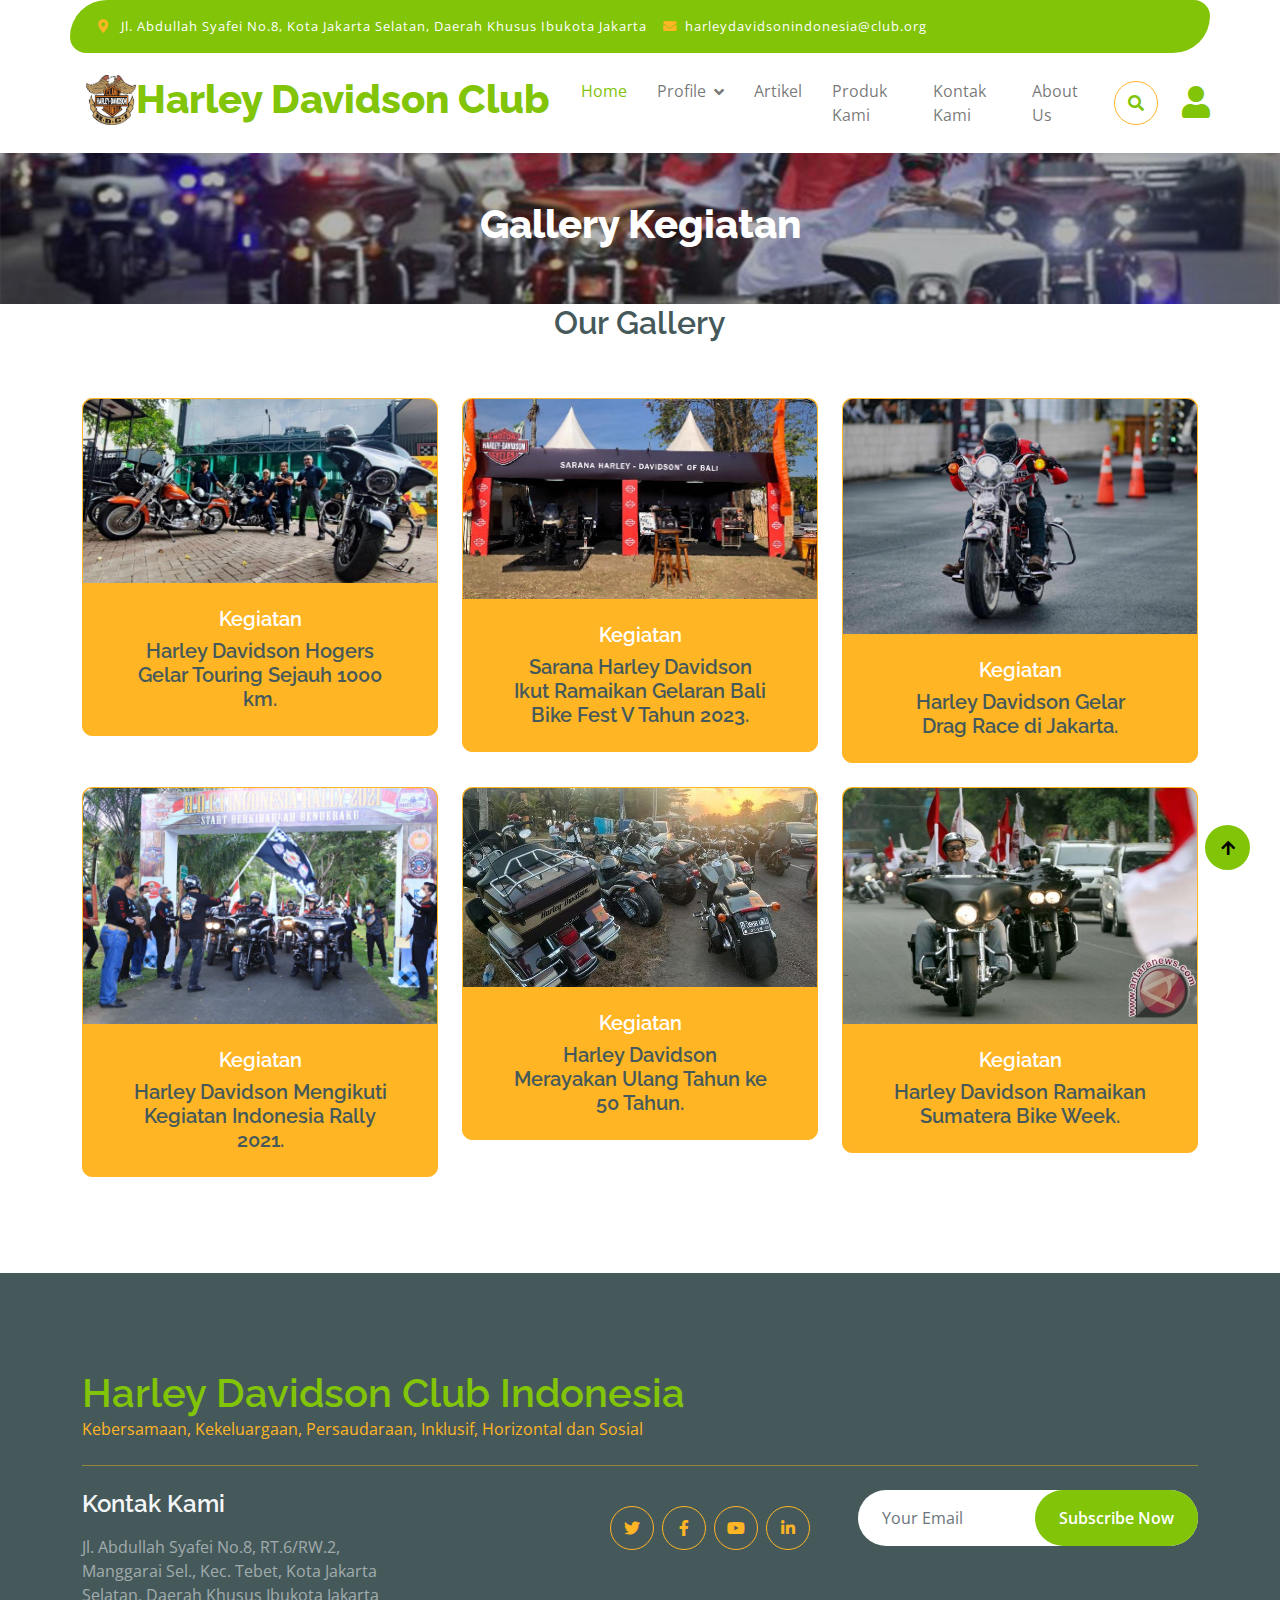
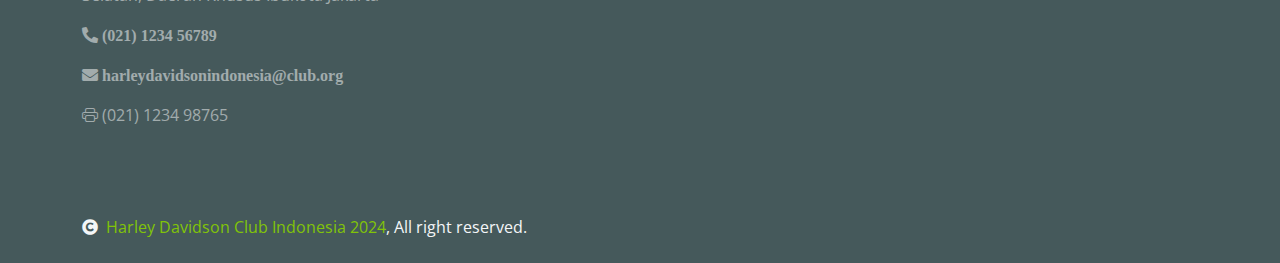
<file: gallery.html>
<!DOCTYPE html>
<html lang="en">

    <head>
        <meta charset="utf-8">
        <title>HDCI - Motorcycle's Club Website Template</title>
        <meta content="width=device-width, initial-scale=1.0" name="viewport">
        <meta content="" name="keywords">
        <meta content="" name="description">

        <!-- Google Web Fonts -->
        <link rel="preconnect" href="https://fonts.googleapis.com">
        <link rel="preconnect" href="https://fonts.gstatic.com" crossorigin>
        <link href="https://fonts.googleapis.com/css2?family=Open+Sans:wght@400;600&family=Raleway:wght@600;800&display=swap" rel="stylesheet"> 

        <!-- Icon Font Stylesheet -->
        <link rel="stylesheet" href="https://use.fontawesome.com/releases/v5.15.4/css/all.css"/>
        <link href="https://cdn.jsdelivr.net/npm/bootstrap-icons@1.4.1/font/bootstrap-icons.css" rel="stylesheet">

        <!-- Libraries Stylesheet -->
        <link href="lib/lightbox/css/lightbox.min.css" rel="stylesheet">
        <link href="lib/owlcarousel/assets/owl.carousel.min.css" rel="stylesheet">
        <link href="lib/magnific-popup/magnific-popup.css" rel="stylesheet">


        <!-- Customized Bootstrap Stylesheet -->
        <link href="css/bootstrap.min.css" rel="stylesheet">

        <!-- Template Stylesheet -->
        <link href="css/style.css" rel="stylesheet">
        <link href="css/portfolio.css" rel=""stylesheet>
    </head>

    <body>

        <!-- Spinner Start -->
        <div id="spinner" class="show w-100 vh-100 bg-white position-fixed translate-middle top-50 start-50  d-flex align-items-center justify-content-center">
            <div class="spinner-grow text-primary" role="status"></div>
        </div>
        <!-- Spinner End -->


            <!-- Navbar start -->
            <div class="container-fluid fixed-top">
                <div class="container topbar bg-primary d-none d-lg-block">
                    <div class="d-flex justify-content-between">
                        <div class="top-info ps-2">
                            <small class="me-3"><i class="fas fa-map-marker-alt me-2 text-secondary"></i> <a href="#"
                                    class="text-white">Jl. Abdullah Syafei No.8, Kota Jakarta Selatan, Daerah Khusus Ibukota
                                    Jakarta</a></small>
                            <small class="me-3"><i class="fas fa-envelope me-2 text-secondary"></i><a href="#"
                                    class="text-white">harleydavidsonindonesia@club.org</a></small>
                        </div>
                    </div>
                </div>
                <div class="container px-0">
                    <nav class="navbar navbar-light bg-white navbar-expand-xl">
                        <a href="index.html" class="navbar-brand">
                            <div class="d-flex m-3 me-0">
                                <img src="img/logohaha.jpg" alt=" Harley Davidson Club Logo" class="logo">
                                <h1 class="text-primary display-6">Harley Davidson Club </h1>
                            </div>
                        </a>
                        <button class="navbar-toggler py-2 px-3" type="button" data-bs-toggle="collapse"
                            data-bs-target="#navbarCollapse">
                            <span class="fa fa-bars text-primary"></span>
                        </button>
                        <div class="collapse navbar-collapse bg-white" id="navbarCollapse">
                            <div class="navbar-nav mx-auto">
                                <a href="index.html" class="nav-item nav-link active">Home</a>
                                <div class="nav-item dropdown">
                                    <a href="#" class="nav-link dropdown-toggle" data-bs-toggle="dropdown">Profile</a>
                                    <div class="dropdown-menu m-0 bg-secondary rounded-0">
                                        <a href="Profile.html" class="dropdown-item">Gambaran Umum</a>
                                        <a href="kata-pengantar.html" class="dropdown-item">Kata Pengantar</a>
                                        <a href="visi-misi.html" class="dropdown-item">Visi dan Misi</a>
                                        <a href="event.html" class="dropdown-item">Event</a>
                                        <a href="gallery.html" class="dropdown-item">Gallery Foto</a>
                                        <a href="klien-kami.html" class="dropdown-item">Klien Kami</a>
                                    </div>
                                </div>
                                <!--  <a href="shop.html" class="nav-item nav-link">  Profile</a> -->
                                <a href="daftar-artikel.html" class="nav-item nav-link">Artikel</a>
                                <a href="produk-kami.html" class="nav-item nav-link">Produk Kami</a>
                                <a href="contact.html" class="nav-item nav-link">Kontak Kami</a>
                                <a href="about-us.html" class="nav-item nav-link">About Us</a>
                                <!-- <div class="nav-item dropdown">
                                            <a href="#" class="nav-link dropdown-toggle" data-bs-toggle="dropdown">Pages</a>
                                            <div class="dropdown-menu m-0 bg-secondary rounded-0">
                                                <a href="cart.html" class="dropdown-item">Cart</a>
                                                <a href="chackout.html" class="dropdown-item">Chackout</a>
                                                <a href="testimonial.html" class="dropdown-item">Testimonial</a>
                                                <a href="404.html" class="dropdown-item">404 Page</a>
                                            </div>
                                        </div>-->
                            </div>
                            <div class="d-flex m-3 me-0">
                                <button class="btn-search btn border border-secondary btn-md-square rounded-circle bg-white me-4"
                                    data-bs-toggle="modal" data-bs-target="#searchModal"><i
                                        class="fas fa-search text-primary"></i></button>
                                <!-- <a href="#" class="position-relative me-4 my-auto">
                                            <i class="fa fa-shopping-bag fa-2x"></i>
                                            <span class="position-absolute bg-secondary rounded-circle d-flex align-items-center justify-content-center text-dark px-1" style="top: -5px; left: 15px; height: 20px; min-width: 20px;">3</span>
                                        </a> -->
                                <a href="#" class="my-auto">
                                    <i class="fas fa-user fa-2x"></i>
                                </a>
                            </div>
                        </div>
                    </nav>
                </div>
            </div>
            <!-- Navbar End -->
            
            <!-- Modal Search Start -->
            <div class="modal fade" id="searchModal" tabindex="-1" aria-labelledby="exampleModalLabel" aria-hidden="true">
                <div class="modal-dialog modal-fullscreen">
                    <div class="modal-content rounded-0">
                        <div class="modal-header">
                            <h5 class="modal-title" id="exampleModalLabel">Search by keyword</h5>
                            <button type="button" class="btn-close" data-bs-dismiss="modal" aria-label="Close"></button>
                        </div>
                        <div class="modal-body d-flex align-items-center">
                            <div class="input-group w-75 mx-auto d-flex">
                                <input type="search" class="form-control p-3" placeholder="keywords"
                                    aria-describedby="search-icon-1">
                                <span id="search-icon-1" class="input-group-text p-3"><i class="fa fa-search"></i></span>
                            </div>
                        </div>
                    </div>
                </div>
            </div>
            <!-- Modal Search End -->

        <!-- Single Page Header start -->
        <div class="container-fluid page-header py-5">
            <h1 class="text-center text-white display-6">Gallery Kegiatan</h1>
            <!-- <ol class="breadcrumb justify-content-center mb-0">
                <li class="breadcrumb-item"><a href="#">Home</a></li>
                <li class="breadcrumb-item"><a href="#">Pages</a></li>
                <li class="breadcrumb-item active text-white">Cart</li>
            </ol> -->
        </div>
        <!-- Single Page Header End -->

        <!-- Gallery Start-->
        <div id="portfolio" class="text-center paddsection">

            <div id="portfolio" class="text-center paddsection">

                <div class="container">
                  <div class="section-title text-center">
                    <h2>Our Gallery</h2>
                  </div>
                </div>
            
        <div class="container py-5">
                <div class="row g-4 justify-content-center">
                    <div class="col-md-6 col-lg-4">
                        <a href="#">
                            <div class="service-item bg-secondary rounded border border-secondary">
                                <a class="popup-img" href="img/hd-hogers-gelar-touring-sejauh-1000km.jpg">
                                <img src="img/hd-hogers-gelar-touring-sejauh-1000km.jpg" class="img-fluid rounded-top w-100" alt="">
                                <div class="px-4 rounded-bottom">
                                    <div class="service-content text-center p-4 rounded">
                                        <h5 class="text-white">Kegiatan</h5>
                                        <h5 class="mb-0">Harley Davidson Hogers Gelar Touring Sejauh 1000 km.</h5>
                                    </div>
                                </div>
                            </div>
                        </a>
                    </div>
                    <div class="col-md-6 col-lg-4">
                        <a href="#">
                            <div class="service-item bg-secondary rounded border border-secondary">
                                <a class="popup-img" href="img/Sarana-hd-ikut-ramaikan-gelaran-bali-bike-fest-v-2023.jpg">
                                <img src="img/Sarana-hd-ikut-ramaikan-gelaran-bali-bike-fest-v-2023.jpg" class="img-fluid rounded-top w-100" alt="">
                                <div class="px-4 rounded-bottom">
                                    <div class="service-content text-center p-4 rounded">
                                        <h5 class="text-white">Kegiatan</h5>
                                        <h5 class="mb-0">Sarana Harley Davidson Ikut Ramaikan Gelaran Bali Bike Fest V Tahun 2023.</h5>
                                    </div>
                                </div>
                            </div>
                        </a>
                    </div>
                    <div class="col-md-6 col-lg-4">
                        <a href="#">
                            <div class="service-item bg-secondary rounded border border-secondary">
                                <a class="popup-img" href="img/hd-gelar-drag-race-dijakarta.jpg">
                                <img src="img/hd-gelar-drag-race-dijakarta.jpg" class="img-fluid rounded-top w-100" alt="">
                                <div class="px-4 rounded-bottom">
                                    <div class="service-content text-center p-4 rounded">
                                        <h5 class="text-white">Kegiatan</h5>
                                        <h5 class="mb-0">Harley Davidson Gelar Drag Race di Jakarta.</h5>
                                    </div>
                                </div>
                            </div>
                        </a>
                    </div>
        
                    <div class="col-md-6 col-lg-4">
                        <a href="#">
                            <div class="service-item bg-secondary rounded border border-secondary">
                                <a class="popup-img" href="img/hd-touring-kegiatan-indonesian-rally-2021.jpg">
                                <img src="img/hd-touring-kegiatan-indonesian-rally-2021.jpg" class="img-fluid rounded-top w-100" alt="">
                                <div class="px-4 rounded-bottom">
                                    <div class="service-content text-center p-4 rounded">
                                        <h5 class="text-white">Kegiatan</h5>
                                        <h5 class="mb-0">Harley Davidson Mengikuti Kegiatan Indonesia Rally 2021.</h5>
                                    </div>
                                </div>
                            </div>
                        </a>
                    </div>
        
                    <div class="col-md-6 col-lg-4">
                        <a href="#">
                            <div class="service-item bg-secondary rounded border border-secondary">
                                <a class="popup-img" href="img/hd-ultah-50thn.jpg">
                                <img src="img/hd-ultah-50thn.jpg" class="img-fluid rounded-top w-100" alt="">
                                <div class="px-4 rounded-bottom">
                                    <div class="service-content text-center p-4 rounded">
                                        <h5 class="text-white">Kegiatan</h5>
                                        <h5 class="mb-0">Harley Davidson Merayakan Ulang Tahun ke 50 Tahun.</h5>
                                    </div>
                                </div>
                            </div>
                        </a>
                    </div>

                    <div class="col-md-6 col-lg-4">
                        <a href="#">
                            <div class="service-item bg-secondary rounded border border-secondary">
                                <a class="popup-img" href="img/hd-ramaikan sumatera bike week.jpg">
                                <img src="img/hd-ramaikan sumatera bike week.jpg" class="img-fluid rounded-top w-100" alt="">
                                <div class="px-4 rounded-bottom">
                                    <div class="service-content text-center p-4 rounded">
                                        <h5 class="text-white">Kegiatan</h5>
                                        <h5 class="mb-0">Harley Davidson Ramaikan Sumatera Bike Week.</h5>
                                    </div>
                                </div>
                            </div>
                        </a>
                    </div>

                  </div>
                  
                </div>
              </div>
            </div>
        
          </div>
        
        <!-- Gallery End-->


        <!-- Footer Start -->
       <div class="container-fluid bg-dark text-white-50 footer pt-5 mt-5">
        <div class="container py-5">
            <div class="pb-4 mb-4" style="border-bottom: 1px solid rgba(226, 175, 24, 0.5) ;">
                <div class="row g-4">
                    <!--<div class="col-lg-3"> -->
                        <a href="#">
                            <h1 class="text-primary mb-0">Harley Davidson Club Indonesia</h1>
                            <p class="text-secondary mb-0">Kebersamaan, Kekeluargaan, Persaudaraan, Inklusif, Horizontal dan Sosial</p>
                        </a>
                    <!-- </div>-->
                </div>
            </div>
            <div class="row g-5">
                <div class="col-lg-4 col-md-6">
                    <div class="d-flex flex-column text-start footer-item">
                        <h4 class="text-light mb-3">Kontak Kami</h4>
                        <p>Jl. Abdullah Syafei No.8, RT.6/RW.2, Manggarai Sel., Kec. Tebet, Kota Jakarta Selatan, Daerah Khusus Ibukota Jakarta</p>
                        <p>
                            <i class="fa fa-phone-alt">
                            <span>(021) 1234 56789</span>
                            </i>
                        </p>
                        <p>
                            <i class="fa fa-envelope">
                                harleydavidsonindonesia@club.org
                            </i>
                        </p>
                        <p>
                            <i class="bi bi-printer"></i>
                            <span>(021) 1234 98765</span>
                        </p>
                    </div>
                </div>
                <div class="col-lg-4">
                    <div class="d-flex justify-content-end pt-3">
                        <a class="btn  btn-outline-secondary me-2 btn-md-square rounded-circle" href=""><i class="fab fa-twitter"></i></a>
                        <a class="btn btn-outline-secondary me-2 btn-md-square rounded-circle" href=""><i class="fab fa-facebook-f"></i></a>
                        <a class="btn btn-outline-secondary me-2 btn-md-square rounded-circle" href=""><i class="fab fa-youtube"></i></a>
                        <a class="btn btn-outline-secondary btn-md-square rounded-circle" href=""><i class="fab fa-linkedin-in"></i></a>
                    </div>
                </div>
                <div class="col-lg-4 col-md-6">
                    <div class="position-relative mx-auto">
                        <input class="form-control border-0 w-100 py-3 px-4 rounded-pill" type="number" placeholder="Your Email">
                        <button type="submit" class="btn btn-primary border-0 border-secondary py-3 px-4 position-absolute rounded-pill text-white" style="top: 0; right: 0;">Subscribe Now</button>
                    </div>
                </div>
            </div>
        </div>
    </div>
    <!-- Footer End -->

    <!-- Copyright Start -->
    <div class="container-fluid copyright bg-dark py-4">
        <div class="container">
            <div class="row">
                <div class="col-md-6 text-center text-md-start mb-3 mb-md-0">
                    <span class="text-light"><a href="#"><i class="fas fa-copyright text-light me-2"></i>Harley Davidson Club Indonesia 2024</a>, All right reserved.</span>
                </div>
                <!--<div class="col-md-6 my-auto text-center text-md-end text-white"> -->
                    <!--/*** This template is free as long as you keep the below author’s credit link/attribution link/backlink. ***/-->
                    <!--/*** If you'd like to use the template without the below author’s credit link/attribution link/backlink, ***/-->
                    <!--/*** you can purchase the Credit Removal License from "https://htmlcodex.com/credit-removal". ***/-->
                    <!-- Designed By <a class="border-bottom" href="https://htmlcodex.com">HTML Codex</a> Distributed By <a class="border-bottom" href="https://themewagon.com">ThemeWagon</a> -->
                <!-- </div> -->
            </div>
        </div>
    </div>
    <!-- Copyright End -->


        <!-- Back to Top -->
        <a href="#" class="btn btn-primary border-3 border-primary rounded-circle back-to-top"><i class="fa fa-arrow-up"></i></a>   

        
    <!-- JavaScript Libraries -->
    <script src="https://ajax.googleapis.com/ajax/libs/jquery/3.6.4/jquery.min.js"></script>
    <script src="https://cdn.jsdelivr.net/npm/bootstrap@5.0.0/dist/js/bootstrap.bundle.min.js"></script>
    <script src="lib/easing/easing.min.js"></script>
    <script src="lib/waypoints/waypoints.min.js"></script>
    <script src="lib/lightbox/js/lightbox.min.js"></script>
    <script src="lib/owlcarousel/owl.carousel.min.js"></script>

    <!-- Template Javascript -->
    <script src="js/main.js"></script>
    </body>

</html>
</file>
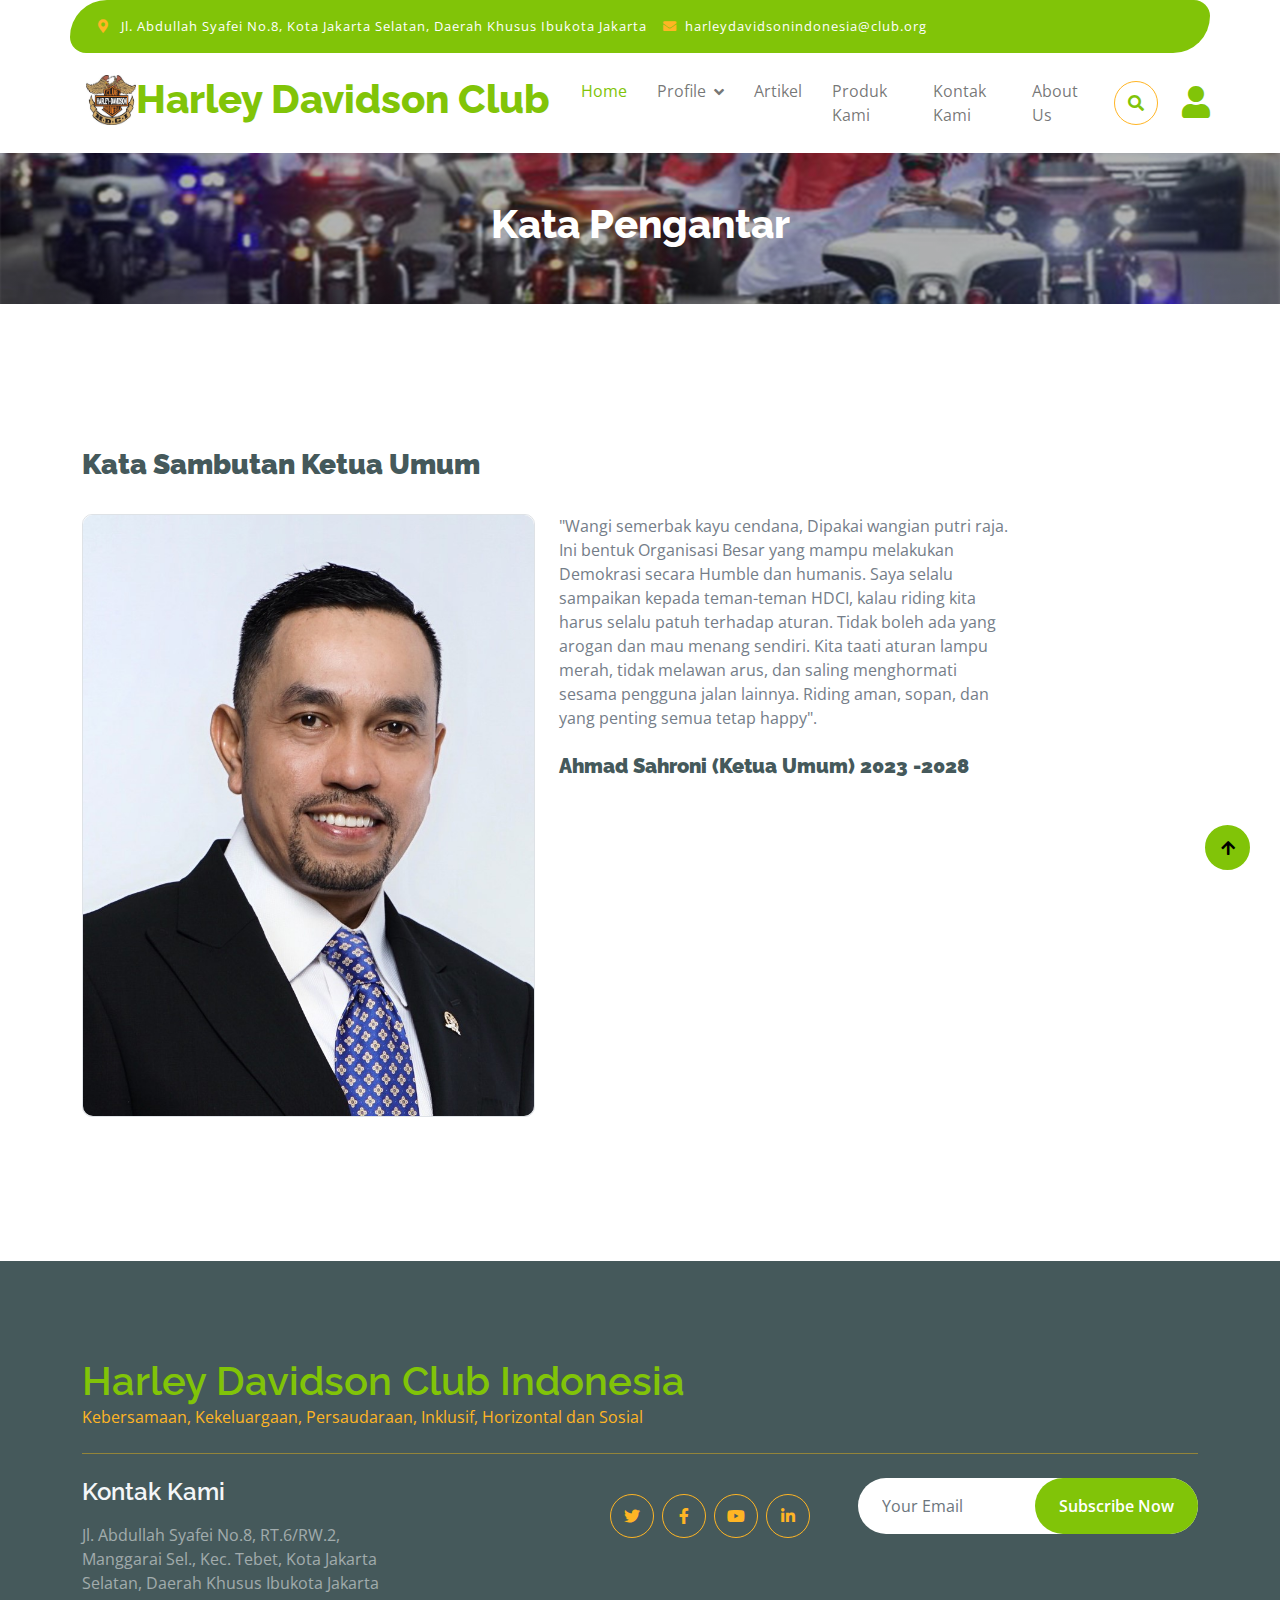
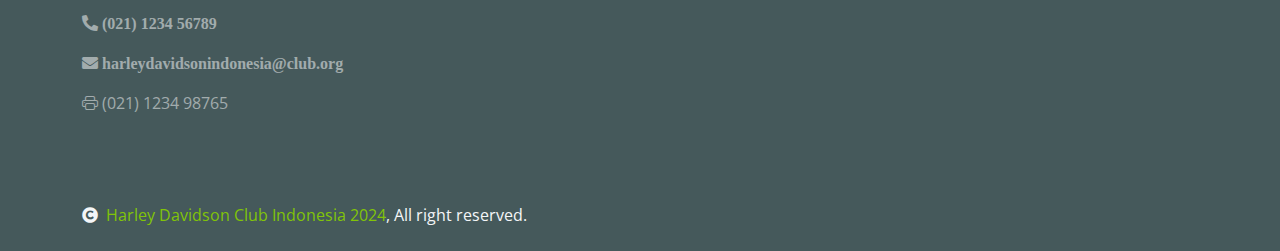
<file: kata-pengantar.html>
<!DOCTYPE html>
<html lang="en">

    <head>
        <meta charset="utf-8">
        <title>HDCI - Motorcycle's Club Website Template</title>
        <meta content="width=device-width, initial-scale=1.0" name="viewport">
        <meta content="" name="keywords">
        <meta content="" name="description">

        <!-- Google Web Fonts -->
        <link rel="preconnect" href="https://fonts.googleapis.com">
        <link rel="preconnect" href="https://fonts.gstatic.com" crossorigin>
        <link href="https://fonts.googleapis.com/css2?family=Open+Sans:wght@400;600&family=Raleway:wght@600;800&display=swap" rel="stylesheet"> 

        <!-- Icon Font Stylesheet -->
        <link rel="stylesheet" href="https://use.fontawesome.com/releases/v5.15.4/css/all.css"/>
        <link href="https://cdn.jsdelivr.net/npm/bootstrap-icons@1.4.1/font/bootstrap-icons.css" rel="stylesheet">

        <!-- Libraries Stylesheet -->
        <link href="lib/lightbox/css/lightbox.min.css" rel="stylesheet">
        <link href="lib/owlcarousel/assets/owl.carousel.min.css" rel="stylesheet">


        <!-- Customized Bootstrap Stylesheet -->
        <link href="css/bootstrap.min.css" rel="stylesheet">

        <!-- Template Stylesheet -->
        <link href="css/style.css" rel="stylesheet">
    </head>

    <body>

        <!-- Spinner Start -->
        <div id="spinner" class="show w-100 vh-100 bg-white position-fixed translate-middle top-50 start-50  d-flex align-items-center justify-content-center">
            <div class="spinner-grow text-primary" role="status"></div>
        </div>
        <!-- Spinner End -->


      <!-- Navbar start -->
      <div class="container-fluid fixed-top">
        <div class="container topbar bg-primary d-none d-lg-block">
            <div class="d-flex justify-content-between">
                <div class="top-info ps-2">
                    <small class="me-3"><i class="fas fa-map-marker-alt me-2 text-secondary"></i> <a href="#"
                            class="text-white">Jl. Abdullah Syafei No.8, Kota Jakarta Selatan, Daerah Khusus Ibukota
                            Jakarta</a></small>
                    <small class="me-3"><i class="fas fa-envelope me-2 text-secondary"></i><a href="#"
                            class="text-white">harleydavidsonindonesia@club.org</a></small>
                </div>
            </div>
        </div>
        <div class="container px-0">
            <nav class="navbar navbar-light bg-white navbar-expand-xl">
                <a href="index.html" class="navbar-brand">
                    <div class="d-flex m-3 me-0">
                        <img src="img/logohaha.jpg" alt=" Harley Davidson Club Logo" class="logo">
                        <h1 class="text-primary display-6">Harley Davidson Club </h1>
                    </div>
                </a>
                <button class="navbar-toggler py-2 px-3" type="button" data-bs-toggle="collapse"
                    data-bs-target="#navbarCollapse">
                    <span class="fa fa-bars text-primary"></span>
                </button>
                <div class="collapse navbar-collapse bg-white" id="navbarCollapse">
                    <div class="navbar-nav mx-auto">
                        <a href="index.html" class="nav-item nav-link active">Home</a>
                        <div class="nav-item dropdown">
                            <a href="#" class="nav-link dropdown-toggle" data-bs-toggle="dropdown">Profile</a>
                            <div class="dropdown-menu m-0 bg-secondary rounded-0">
                                <a href="Profile.html" class="dropdown-item">Gambaran Umum</a>
                                <a href="kata-pengantar.html" class="dropdown-item">Kata Pengantar</a>
                                <a href="visi-misi.html" class="dropdown-item">Visi dan Misi</a>
                                <a href="event.html" class="dropdown-item">Event</a>
                                <a href="gallery.html" class="dropdown-item">Gallery Foto</a>
                                <a href="klien-kami.html" class="dropdown-item">Klien Kami</a>
                            </div>
                        </div>
                        <!--  <a href="shop.html" class="nav-item nav-link">  Profile</a> -->
                        <a href="daftar-artikel.html" class="nav-item nav-link">Artikel</a>
                        <a href="produk-kami.html" class="nav-item nav-link">Produk Kami</a>
                        <a href="contact.html" class="nav-item nav-link">Kontak Kami</a>
                        <a href="about-us.html" class="nav-item nav-link">About Us</a>
                        <!-- <div class="nav-item dropdown">
                                    <a href="#" class="nav-link dropdown-toggle" data-bs-toggle="dropdown">Pages</a>
                                    <div class="dropdown-menu m-0 bg-secondary rounded-0">
                                        <a href="cart.html" class="dropdown-item">Cart</a>
                                        <a href="chackout.html" class="dropdown-item">Chackout</a>
                                        <a href="testimonial.html" class="dropdown-item">Testimonial</a>
                                        <a href="404.html" class="dropdown-item">404 Page</a>
                                    </div>
                                </div>-->
                    </div>
                    <div class="d-flex m-3 me-0">
                        <button class="btn-search btn border border-secondary btn-md-square rounded-circle bg-white me-4"
                            data-bs-toggle="modal" data-bs-target="#searchModal"><i
                                class="fas fa-search text-primary"></i></button>
                        <!-- <a href="#" class="position-relative me-4 my-auto">
                                    <i class="fa fa-shopping-bag fa-2x"></i>
                                    <span class="position-absolute bg-secondary rounded-circle d-flex align-items-center justify-content-center text-dark px-1" style="top: -5px; left: 15px; height: 20px; min-width: 20px;">3</span>
                                </a> -->
                        <a href="#" class="my-auto">
                            <i class="fas fa-user fa-2x"></i>
                        </a>
                    </div>
                </div>
            </nav>
        </div>
    </div>
    <!-- Navbar End -->
    
    <!-- Modal Search Start -->
    <div class="modal fade" id="searchModal" tabindex="-1" aria-labelledby="exampleModalLabel" aria-hidden="true">
        <div class="modal-dialog modal-fullscreen">
            <div class="modal-content rounded-0">
                <div class="modal-header">
                    <h5 class="modal-title" id="exampleModalLabel">Search by keyword</h5>
                    <button type="button" class="btn-close" data-bs-dismiss="modal" aria-label="Close"></button>
                </div>
                <div class="modal-body d-flex align-items-center">
                    <div class="input-group w-75 mx-auto d-flex">
                        <input type="search" class="form-control p-3" placeholder="keywords"
                            aria-describedby="search-icon-1">
                        <span id="search-icon-1" class="input-group-text p-3"><i class="fa fa-search"></i></span>
                    </div>
                </div>
            </div>
        </div>
    </div>
    <!-- Modal Search End -->


        <!-- Single Page Header start -->
        <div class="container-fluid page-header py-5">
            <h1 class="text-center text-white display-6">Kata Pengantar</h1>
            <!-- <ol class="breadcrumb justify-content-center mb-0">
                <li class="breadcrumb-item"><a href="#">Home</a></li>
                <li class="breadcrumb-item"><a href="#">Pages</a></li>
                <li class="breadcrumb-item active text-white">Cart</li>
            </ol> -->
        </div>
        <!-- Single Page Header End -->


        <!-- Kata Sambutan Start -->
        <div class="container-fluid py-5 mt-5">
            <div class="container py-5">
                <div class="col-lg-6 col-xl-10">
                    <div class="row g-4">
                        <h3><b>Kata Sambutan Ketua Umum</b></h3>
                        <div class="col-lg-6">
                            <div class="border rounded">
                                <a href="#">
                                    <img src="img/Ketum.jpg" class="img-fluid rounded" alt="Image">
                                </a>
                            </div>
                        </div>
                        <div class="col-lg-6 text-justify">
                            <p class="mb-4 text-justify">"Wangi semerbak kayu cendana, Dipakai wangian putri raja. 
                                Ini bentuk Organisasi Besar yang mampu melakukan Demokrasi secara Humble dan humanis.
                                Saya selalu sampaikan kepada teman-teman HDCI, kalau riding kita harus selalu patuh terhadap aturan. 
                                Tidak boleh ada yang arogan dan mau menang sendiri. Kita taati aturan lampu merah, tidak melawan arus, dan saling menghormati sesama pengguna jalan lainnya. 
                                Riding aman, sopan, dan yang penting semua tetap happy".</p>
                            <p class="mb-4"><h5><b>Ahmad Sahroni (Ketua Umum) 2023 -2028</b></h5></p>
                        </div>
                    </div>
                </div>
            </div>
        </div>
        <!-- Kata Sambutan End -->


        <!-- Footer Start -->
        <div class="container-fluid bg-dark text-white-50 footer pt-5 mt-5">
            <div class="container py-5">
                <div class="pb-4 mb-4" style="border-bottom: 1px solid rgba(226, 175, 24, 0.5) ;">
                    <div class="row g-4">
                        <!--<div class="col-lg-3"> -->
                            <a href="#">
                                <h1 class="text-primary mb-0">Harley Davidson Club Indonesia</h1>
                                <p class="text-secondary mb-0">Kebersamaan, Kekeluargaan, Persaudaraan, Inklusif, Horizontal dan Sosial</p>
                            </a>
                        <!-- </div>-->
                    </div>
                </div>
                <div class="row g-5">
                    <div class="col-lg-4 col-md-6">
                        <div class="d-flex flex-column text-start footer-item">
                            <h4 class="text-light mb-3">Kontak Kami</h4>
                            <p>Jl. Abdullah Syafei No.8, RT.6/RW.2, Manggarai Sel., Kec. Tebet, Kota Jakarta Selatan, Daerah Khusus Ibukota Jakarta</p>
                            <p>
                                <i class="fa fa-phone-alt">
                                <span>(021) 1234 56789</span>
                                </i>
                            </p>
                            <p>
                                <i class="fa fa-envelope">
                                    harleydavidsonindonesia@club.org
                                </i>
                            </p>
                            <p>
                                <i class="bi bi-printer"></i>
                                <span>(021) 1234 98765</span>
                            </p>
                        </div>
                    </div>
                    <div class="col-lg-4">
                        <div class="d-flex justify-content-end pt-3">
                            <a class="btn  btn-outline-secondary me-2 btn-md-square rounded-circle" href=""><i class="fab fa-twitter"></i></a>
                            <a class="btn btn-outline-secondary me-2 btn-md-square rounded-circle" href=""><i class="fab fa-facebook-f"></i></a>
                            <a class="btn btn-outline-secondary me-2 btn-md-square rounded-circle" href=""><i class="fab fa-youtube"></i></a>
                            <a class="btn btn-outline-secondary btn-md-square rounded-circle" href=""><i class="fab fa-linkedin-in"></i></a>
                        </div>
                    </div>
                    <div class="col-lg-4 col-md-6">
                        <div class="position-relative mx-auto">
                            <input class="form-control border-0 w-100 py-3 px-4 rounded-pill" type="number" placeholder="Your Email">
                            <button type="submit" class="btn btn-primary border-0 border-secondary py-3 px-4 position-absolute rounded-pill text-white" style="top: 0; right: 0;">Subscribe Now</button>
                        </div>
                    </div>
                </div>
            </div>
        </div>
        <!-- Footer End -->

        <!-- Copyright Start -->
        <div class="container-fluid copyright bg-dark py-4">
            <div class="container">
                <div class="row">
                    <div class="col-md-6 text-center text-md-start mb-3 mb-md-0">
                        <span class="text-light"><a href="#"><i class="fas fa-copyright text-light me-2"></i>Harley Davidson Club Indonesia 2024</a>, All right reserved.</span>
                    </div>
                    <!--<div class="col-md-6 my-auto text-center text-md-end text-white"> -->
                        <!--/*** This template is free as long as you keep the below author’s credit link/attribution link/backlink. ***/-->
                        <!--/*** If you'd like to use the template without the below author’s credit link/attribution link/backlink, ***/-->
                        <!--/*** you can purchase the Credit Removal License from "https://htmlcodex.com/credit-removal". ***/-->
                        <!-- Designed By <a class="border-bottom" href="https://htmlcodex.com">HTML Codex</a> Distributed By <a class="border-bottom" href="https://themewagon.com">ThemeWagon</a> -->
                    <!-- </div> -->
                </div>
            </div>
        </div>
        <!-- Copyright End -->



        <!-- Back to Top -->
        <a href="#" class="btn btn-primary border-3 border-primary rounded-circle back-to-top"><i class="fa fa-arrow-up"></i></a>   

        
    <!-- JavaScript Libraries -->
    <script src="https://ajax.googleapis.com/ajax/libs/jquery/3.6.4/jquery.min.js"></script>
    <script src="https://cdn.jsdelivr.net/npm/bootstrap@5.0.0/dist/js/bootstrap.bundle.min.js"></script>
    <script src="lib/easing/easing.min.js"></script>
    <script src="lib/waypoints/waypoints.min.js"></script>
    <script src="lib/lightbox/js/lightbox.min.js"></script>
    <script src="lib/owlcarousel/owl.carousel.min.js"></script>

    <!-- Template Javascript -->
    <script src="js/main.js"></script>
    </body>

</html>
</file>
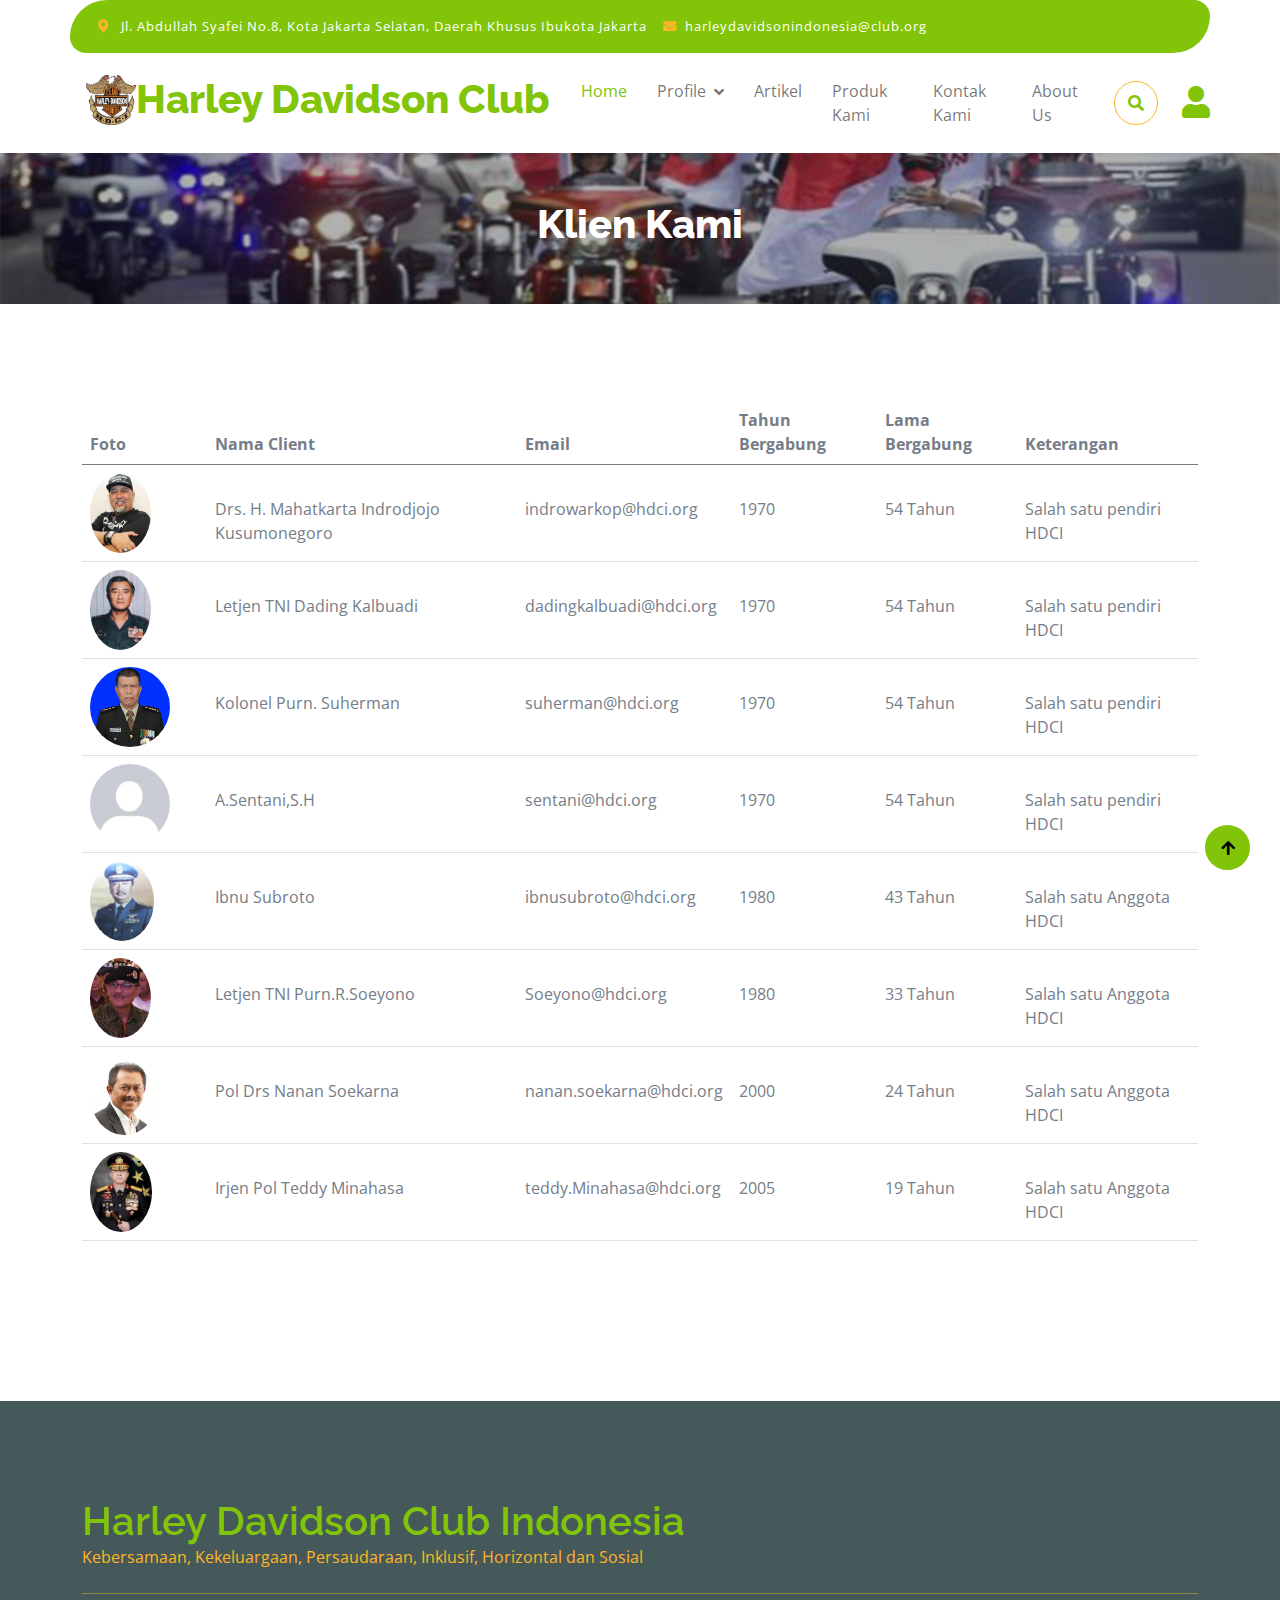
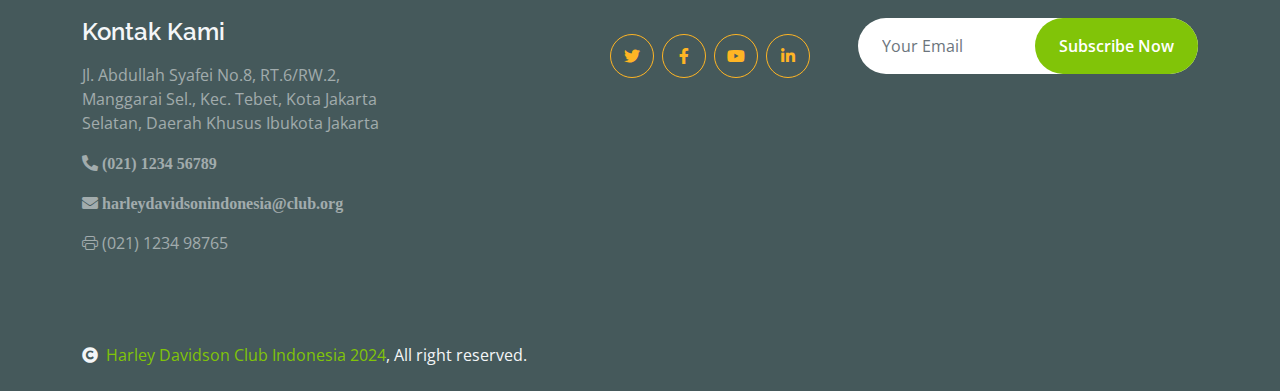
<file: klien-kami.html>
<!DOCTYPE html>
<html lang="en">

    <head>
        <meta charset="utf-8">
        <title>HDCI - Motorcycle's Club Website Template</title>
        <meta content="width=device-width, initial-scale=1.0" name="viewport">
        <meta content="" name="keywords">
        <meta content="" name="description">

        <!-- Google Web Fonts -->
        <link rel="preconnect" href="https://fonts.googleapis.com">
        <link rel="preconnect" href="https://fonts.gstatic.com" crossorigin>
        <link href="https://fonts.googleapis.com/css2?family=Open+Sans:wght@400;600&family=Raleway:wght@600;800&display=swap" rel="stylesheet"> 

        <!-- Icon Font Stylesheet -->
        <link rel="stylesheet" href="https://use.fontawesome.com/releases/v5.15.4/css/all.css"/>
        <link href="https://cdn.jsdelivr.net/npm/bootstrap-icons@1.4.1/font/bootstrap-icons.css" rel="stylesheet">

        <!-- Libraries Stylesheet -->
        <link href="lib/lightbox/css/lightbox.min.css" rel="stylesheet">
        <link href="lib/owlcarousel/assets/owl.carousel.min.css" rel="stylesheet">


        <!-- Customized Bootstrap Stylesheet -->
        <link href="css/bootstrap.min.css" rel="stylesheet">

        <!-- Template Stylesheet -->
        <link href="css/style.css" rel="stylesheet">
    </head>

    <body>

        <!-- Spinner Start -->
        <div id="spinner" class="show w-100 vh-100 bg-white position-fixed translate-middle top-50 start-50  d-flex align-items-center justify-content-center">
            <div class="spinner-grow text-primary" role="status"></div>
        </div>
        <!-- Spinner End -->


               <!-- Navbar start -->
            <div class="container-fluid fixed-top">
                <div class="container topbar bg-primary d-none d-lg-block">
                    <div class="d-flex justify-content-between">
                        <div class="top-info ps-2">
                            <small class="me-3"><i class="fas fa-map-marker-alt me-2 text-secondary"></i> <a href="#"
                                    class="text-white">Jl. Abdullah Syafei No.8, Kota Jakarta Selatan, Daerah Khusus Ibukota
                                    Jakarta</a></small>
                            <small class="me-3"><i class="fas fa-envelope me-2 text-secondary"></i><a href="#"
                                    class="text-white">harleydavidsonindonesia@club.org</a></small>
                        </div>
                    </div>
                </div>
                <div class="container px-0">
                    <nav class="navbar navbar-light bg-white navbar-expand-xl">
                        <a href="index.html" class="navbar-brand">
                            <div class="d-flex m-3 me-0">
                                <img src="img/logohaha.jpg" alt=" Harley Davidson Club Logo" class="logo">
                                <h1 class="text-primary display-6">Harley Davidson Club </h1>
                            </div>
                        </a>
                        <button class="navbar-toggler py-2 px-3" type="button" data-bs-toggle="collapse"
                            data-bs-target="#navbarCollapse">
                            <span class="fa fa-bars text-primary"></span>
                        </button>
                        <div class="collapse navbar-collapse bg-white" id="navbarCollapse">
                            <div class="navbar-nav mx-auto">
                                <a href="index.html" class="nav-item nav-link active">Home</a>
                                <div class="nav-item dropdown">
                                    <a href="#" class="nav-link dropdown-toggle" data-bs-toggle="dropdown">Profile</a>
                                    <div class="dropdown-menu m-0 bg-secondary rounded-0">
                                        <a href="Profile.html" class="dropdown-item">Gambaran Umum</a>
                                        <a href="kata-pengantar.html" class="dropdown-item">Kata Pengantar</a>
                                        <a href="visi-misi.html" class="dropdown-item">Visi dan Misi</a>
                                        <a href="event.html" class="dropdown-item">Event</a>
                                        <a href="gallery.html" class="dropdown-item">Gallery Foto</a>
                                        <a href="klien-kami.html" class="dropdown-item">Klien Kami</a>
                                    </div>
                                </div>
                                <!--  <a href="shop.html" class="nav-item nav-link">  Profile</a> -->
                                <a href="daftar-artikel.html" class="nav-item nav-link">Artikel</a>
                                <a href="produk-kami.html" class="nav-item nav-link">Produk Kami</a>
                                <a href="contact.html" class="nav-item nav-link">Kontak Kami</a>
                                <a href="about-us.html" class="nav-item nav-link">About Us</a>
                                <!-- <div class="nav-item dropdown">
                                            <a href="#" class="nav-link dropdown-toggle" data-bs-toggle="dropdown">Pages</a>
                                            <div class="dropdown-menu m-0 bg-secondary rounded-0">
                                                <a href="cart.html" class="dropdown-item">Cart</a>
                                                <a href="chackout.html" class="dropdown-item">Chackout</a>
                                                <a href="testimonial.html" class="dropdown-item">Testimonial</a>
                                                <a href="404.html" class="dropdown-item">404 Page</a>
                                            </div>
                                        </div>-->
                            </div>
                            <div class="d-flex m-3 me-0">
                                <button class="btn-search btn border border-secondary btn-md-square rounded-circle bg-white me-4"
                                    data-bs-toggle="modal" data-bs-target="#searchModal"><i
                                        class="fas fa-search text-primary"></i></button>
                                <!-- <a href="#" class="position-relative me-4 my-auto">
                                            <i class="fa fa-shopping-bag fa-2x"></i>
                                            <span class="position-absolute bg-secondary rounded-circle d-flex align-items-center justify-content-center text-dark px-1" style="top: -5px; left: 15px; height: 20px; min-width: 20px;">3</span>
                                        </a> -->
                                <a href="#" class="my-auto">
                                    <i class="fas fa-user fa-2x"></i>
                                </a>
                            </div>
                        </div>
                    </nav>
                </div>
            </div>
            <!-- Navbar End -->
            
            <!-- Modal Search Start -->
            <div class="modal fade" id="searchModal" tabindex="-1" aria-labelledby="exampleModalLabel" aria-hidden="true">
                <div class="modal-dialog modal-fullscreen">
                    <div class="modal-content rounded-0">
                        <div class="modal-header">
                            <h5 class="modal-title" id="exampleModalLabel">Search by keyword</h5>
                            <button type="button" class="btn-close" data-bs-dismiss="modal" aria-label="Close"></button>
                        </div>
                        <div class="modal-body d-flex align-items-center">
                            <div class="input-group w-75 mx-auto d-flex">
                                <input type="search" class="form-control p-3" placeholder="keywords"
                                    aria-describedby="search-icon-1">
                                <span id="search-icon-1" class="input-group-text p-3"><i class="fa fa-search"></i></span>
                            </div>
                        </div>
                    </div>
                </div>
            </div>
            <!-- Modal Search End -->

        <!-- Single Page Header start -->
        <div class="container-fluid page-header py-5">
            <h1 class="text-center text-white display-6">Klien Kami</h1>
            <!-- <ol class="breadcrumb justify-content-center mb-0">
                <li class="breadcrumb-item"><a href="#">Home</a></li>
                <li class="breadcrumb-item"><a href="#">Pages</a></li>
                <li class="breadcrumb-item active text-white">Cart</li>
            </ol> -->
        </div>
        <!-- Single Page Header End -->


        <!-- Cart Page Start -->
        <div class="container-fluid py-5">
            <div class="container py-5">
               <div class="table-responsive">
                <table class="table">
                        <thead>
                          <tr>
                            <th scope="col">Foto</th>
                            <th scope="col">Nama Client</th>
                            <th scope="col">Email</th>
                            <th scope="col">Tahun Bergabung</th>
                            <th scope="col">Lama Bergabung</th>
                            <th scope="col">Keterangan</th>
                          </tr>
                        </thead>
                        <tbody>
                            <tr>
                                <th scope="row">
                                    <div class="d-flex align-items-center">
                                        <img src="img/indrowarkop.jpg" class="img-fluid me-5 rounded-circle" style="width: 80px; height: 80px;" alt="">
                                    </div>
                                </th>
                                <td>
                                    <p class="mb-0 mt-4">Drs. H. Mahatkarta Indrodjojo Kusumonegoro</p>
                                </td>
                                <td>
                                    <p class="mb-0 mt-4">indrowarkop@hdci.org</p>
                                </td>
                                <td>
                                    <p class="mb-0 mt-4">1970</p>
                                </td>
                                <td>
                                    <p class="mb-0 mt-4">54 Tahun </p>
                                </td>
                                <td>
                                    <p class="mb-0 mt-4">Salah satu pendiri HDCI </p>
                                </td>
                                <!-- <td>
                                    <button class="btn btn-md rounded-circle bg-light border mt-4" >
                                        <i class="fa fa-times text-danger"></i>
                                    </button>
                                </td> -->
                            
                            </tr>
                            <tr>
                                <th scope="row">
                                    <div class="d-flex align-items-center">
                                        <img src="img/Dading-Kalbuadi.jpg" class="img-fluid me-5 rounded-circle" style="width: 80px; height: 80px;" alt="" alt="">
                                    </div>
                                </th>
                                <td>
                                    <p class="mb-0 mt-4">Letjen TNI Dading Kalbuadi</p>
                                </td>
                                <td>
                                    <p class="mb-0 mt-4">dadingkalbuadi@hdci.org</p>
                                </td>
                                <td>
                                    <p class="mb-0 mt-4">1970</p>
                                </td>
                                <td>
                                    <p class="mb-0 mt-4">54 Tahun</p>
                                </td>
                                <td>
                                    <p class="mb-0 mt-4">Salah satu pendiri HDCI </p>
                                </td>
                                <!-- <td>
                                    <button class="btn btn-md rounded-circle bg-light border mt-4" >
                                        <i class="fa fa-times text-danger"></i>
                                    </button>
                                </td> -->
                            </tr>
                            <tr>
                                <th scope="row">
                                    <div class="d-flex align-items-center">
                                        <img src="img/suherman.jpg" class="img-fluid me-5 rounded-circle" style="width: 80px; height: 80px;" alt="" alt="">
                                    </div>
                                </th>
                                <td>
                                    <p class="mb-0 mt-4">Kolonel Purn. Suherman</p>
                                </td>
                                <td>
                                    <p class="mb-0 mt-4">suherman@hdci.org</p>
                                </td>
                                <td>
                                    <p class="mb-0 mt-4">1970</p>
                                </td>
                                <td>
                                    <p class="mb-0 mt-4">54 Tahun</p>
                                </td>
                                <td>
                                    <p class="mb-0 mt-4">Salah satu pendiri HDCI </p>
                                </td>
                                <!-- <td>
                                    <button class="btn btn-md rounded-circle bg-light border mt-4" >
                                        <i class="fa fa-times text-danger"></i>
                                    </button>
                                </td> -->
                            </tr>
                            <tr>
                                <th scope="row">
                                    <div class="d-flex align-items-center">
                                        <img src="img/tidak-ada-foto.jpg" class="img-fluid me-5 rounded-circle" style="width: 80px; height: 80px;" alt="" alt="">
                                    </div>
                                </th>
                                <td>
                                    <p class="mb-0 mt-4">A.Sentani,S.H</p>
                                </td>
                                <td>
                                    <p class="mb-0 mt-4">sentani@hdci.org</p>
                                </td>
                                <td>
                                    <p class="mb-0 mt-4">1970</p>
                                </td>
                                <td>
                                    <p class="mb-0 mt-4">54 Tahun</p>
                                </td>
                                <td>
                                    <p class="mb-0 mt-4">Salah satu pendiri HDCI </p>
                                </td>
                                <!-- <td>
                                    <button class="btn btn-md rounded-circle bg-light border mt-4" >
                                        <i class="fa fa-times text-danger"></i>
                                    </button>
                                </td> -->
                            </tr>
                            <tr>
                                <th scope="row">
                                    <div class="d-flex align-items-center">
                                        <img src="img/Ibnu-Subroto.jpg" class="img-fluid me-5 rounded-circle" style="width: 80px; height: 80px;" alt="" alt="">
                                    </div>
                                </th>
                                <td>
                                    <p class="mb-0 mt-4">Ibnu Subroto</p>
                                </td>
                                <td>
                                    <p class="mb-0 mt-4">ibnusubroto@hdci.org</p>
                                </td>
                                <td>
                                    <p class="mb-0 mt-4">1980</p>
                                </td>
                                <td>
                                    <p class="mb-0 mt-4">43 Tahun</p>
                                </td>
                                <td>
                                    <p class="mb-0 mt-4">Salah satu Anggota HDCI </p>
                                </td>
                                <!-- <td>
                                    <button class="btn btn-md rounded-circle bg-light border mt-4" >
                                        <i class="fa fa-times text-danger"></i>
                                    </button>
                                </td> -->
                            </tr>
                            <tr>
                                <th scope="row">
                                    <div class="d-flex align-items-center">
                                        <img src="img/Soeyono.jpg" class="img-fluid me-5 rounded-circle" style="width: 80px; height: 80px;" alt="" alt="">
                                    </div>
                                </th>
                                <td>
                                    <p class="mb-0 mt-4">Letjen TNI Purn.R.Soeyono</p>
                                </td>
                                <td>
                                    <p class="mb-0 mt-4">Soeyono@hdci.org</p>
                                </td>
                                <td>
                                    <p class="mb-0 mt-4">1980</p>
                                </td>
                                <td>
                                    <p class="mb-0 mt-4">33 Tahun</p>
                                </td>
                                <td>
                                    <p class="mb-0 mt-4">Salah satu Anggota HDCI </p>
                                </td>
                                <!-- <td>
                                    <button class="btn btn-md rounded-circle bg-light border mt-4" >
                                        <i class="fa fa-times text-danger"></i>
                                    </button>
                                </td> -->
                            </tr>                            
                            <tr>
                                <th scope="row">
                                    <div class="d-flex align-items-center">
                                        <img src="img/NANAN-SOEKARNA.jpg" class="img-fluid me-5 rounded-circle" style="width: 80px; height: 80px;" alt="" alt="">
                                    </div>
                                </th>
                                <td>
                                    <p class="mb-0 mt-4">Pol Drs Nanan Soekarna</p>
                                </td>
                                <td>
                                    <p class="mb-0 mt-4">nanan.soekarna@hdci.org</p>
                                </td>
                                <td>
                                    <p class="mb-0 mt-4">2000</p>
                                </td>
                                <td>
                                    <p class="mb-0 mt-4">24 Tahun</p>
                                </td>
                                <td>
                                    <p class="mb-0 mt-4">Salah satu Anggota HDCI </p>
                                </td>
                                <!-- <td>
                                    <button class="btn btn-md rounded-circle bg-light border mt-4" >
                                        <i class="fa fa-times text-danger"></i>
                                    </button>
                                </td> -->
                            </tr>
                            <tr>
                                <th scope="row">
                                    <div class="d-flex align-items-center">
                                        <img src="img/Teddy-Minahasa.png" class="img-fluid me-5 rounded-circle" style="width: 80px; height: 80px;" alt="" alt="">
                                    </div>
                                </th>
                                <td>
                                    <p class="mb-0 mt-4">Irjen Pol Teddy Minahasa</p>
                                </td>
                                <td>
                                    <p class="mb-0 mt-4">teddy.Minahasa@hdci.org</p>
                                </td>
                                <td>
                                    <p class="mb-0 mt-4">2005</p>
                                </td>
                                <td>
                                    <p class="mb-0 mt-4">19 Tahun</p>
                                </td>
                                <td>
                                    <p class="mb-0 mt-4">Salah satu Anggota HDCI </p>
                                </td>
                                <!-- <td>
                                    <button class="btn btn-md rounded-circle bg-light border mt-4" >
                                        <i class="fa fa-times text-danger"></i>
                                    </button>
                                </td> -->
                            </tr>
                        </tbody>
                    </table>
                </div> 
               <!-- <div class="mt-5">
                    <input type="text" class="border-0 border-bottom rounded me-5 py-3 mb-4" placeholder="Coupon Code">
                    <button class="btn border-secondary rounded-pill px-4 py-3 text-primary" type="button">Apply Coupon</button>
                </div> -->
               <!-- <div class="row g-4 justify-content-end">
                    <div class="col-8"></div>
                    <div class="col-sm-8 col-md-7 col-lg-6 col-xl-4">
                        <div class="bg-light rounded">
                            <div class="p-4">
                                <h1 class="display-6 mb-4">Cart <span class="fw-normal">Total</span></h1>
                                <div class="d-flex justify-content-between mb-4">
                                    <h5 class="mb-0 me-4">Subtotal:</h5>
                                    <p class="mb-0">$96.00</p>
                                </div>
                                <div class="d-flex justify-content-between">
                                    <h5 class="mb-0 me-4">Shipping</h5>
                                    <div class="">
                                        <p class="mb-0">Flat rate: $3.00</p>
                                    </div>
                                </div>
                                <p class="mb-0 text-end">Shipping to Ukraine.</p>
                            </div>
                            <div class="py-4 mb-4 border-top border-bottom d-flex justify-content-between">
                                <h5 class="mb-0 ps-4 me-4">Total</h5>
                                <p class="mb-0 pe-4">$99.00</p>
                            </div>
                            <button class="btn border-secondary rounded-pill px-4 py-3 text-primary text-uppercase mb-4 ms-4" type="button">Proceed Checkout</button>
                        </div>
                    </div>
                </div> -->
            </div>
        </div>
        <!-- Cart Page End -->


     <!-- Footer Start -->
     <div class="container-fluid bg-dark text-white-50 footer pt-5 mt-5">
        <div class="container py-5">
            <div class="pb-4 mb-4" style="border-bottom: 1px solid rgba(226, 175, 24, 0.5) ;">
                <div class="row g-4">
                    <!--<div class="col-lg-3"> -->
                        <a href="#">
                            <h1 class="text-primary mb-0">Harley Davidson Club Indonesia</h1>
                            <p class="text-secondary mb-0">Kebersamaan, Kekeluargaan, Persaudaraan, Inklusif, Horizontal dan Sosial</p>
                        </a>
                    <!-- </div>-->
                </div>
            </div>
            <div class="row g-5">
               <!-- <div class="col-lg-3 col-md-6">
                    <div class="footer-item">
                        <h4 class="text-light mb-3">Why People Like us!</h4>
                        <p class="mb-4">typesetting, remaining essentially unchanged. It was 
                            popularised in the 1960s with the like Aldus PageMaker including of Lorem Ipsum.</p>
                        <a href="" class="btn border-secondary py-2 px-4 rounded-pill text-primary">Read More</a>
                    </div>
                </div> -->
                <div class="col-lg-4 col-md-6">
                    <div class="d-flex flex-column text-start footer-item">
                        <h4 class="text-light mb-3">Kontak Kami</h4>
                        <p>Jl. Abdullah Syafei No.8, RT.6/RW.2, Manggarai Sel., Kec. Tebet, Kota Jakarta Selatan, Daerah Khusus Ibukota Jakarta</p>
                        <p>
                            <i class="fa fa-phone-alt">
                            <span>(021) 1234 56789</span>
                            </i>
                        </p>
                        <p>
                            <i class="fa fa-envelope">
                                harleydavidsonindonesia@club.org
                            </i>
                        </p>
                        <p>
                            <i class="bi bi-printer"></i>
                            <span>(021) 1234 98765</span>
                        </p>
                    </div>
                </div>
                <div class="col-lg-4">
                    <div class="d-flex justify-content-end pt-3">
                        <a class="btn  btn-outline-secondary me-2 btn-md-square rounded-circle" href=""><i class="fab fa-twitter"></i></a>
                        <a class="btn btn-outline-secondary me-2 btn-md-square rounded-circle" href=""><i class="fab fa-facebook-f"></i></a>
                        <a class="btn btn-outline-secondary me-2 btn-md-square rounded-circle" href=""><i class="fab fa-youtube"></i></a>
                        <a class="btn btn-outline-secondary btn-md-square rounded-circle" href=""><i class="fab fa-linkedin-in"></i></a>
                    </div>
                </div>
                <div class="col-lg-4 col-md-6">
                    <div class="position-relative mx-auto">
                        <input class="form-control border-0 w-100 py-3 px-4 rounded-pill" type="number" placeholder="Your Email">
                        <button type="submit" class="btn btn-primary border-0 border-secondary py-3 px-4 position-absolute rounded-pill text-white" style="top: 0; right: 0;">Subscribe Now</button>
                    </div>
                </div>
                <!-- <div class="col-lg-3 col-md-6">
                    <div class="d-flex flex-column text-start footer-item">
                        <h4 class="text-light mb-3">Account</h4>
                        <a class="btn-link" href="">My Account</a>
                        <a class="btn-link" href="">Shop details</a>
                        <a class="btn-link" href="">Shopping Cart</a>
                        <a class="btn-link" href="">Wishlist</a>
                        <a class="btn-link" href="">Order History</a>
                        <a class="btn-link" href="">International Orders</a>
                    </div>
                </div> -->
               <!-- <div class="col-lg-3 col-md-6">
                    <div class="footer-item">
                        <h4 class="text-light mb-3">Contact</h4>
                        <p>Address: 1429 Netus Rd, NY 48247</p>
                        <p>Email: Example@gmail.com</p>
                        <p>Phone: +0123 4567 8910</p>
                        <p>Payment Accepted</p>
                        <img src="img/payment.png" class="img-fluid" alt="">
                    </div>
                </div> -->
            </div>
        </div>
    </div>
    <!-- Footer End -->

    <!-- Copyright Start -->
    <div class="container-fluid copyright bg-dark py-4">
        <div class="container">
            <div class="row">
                <div class="col-md-6 text-center text-md-start mb-3 mb-md-0">
                    <span class="text-light"><a href="#"><i class="fas fa-copyright text-light me-2"></i>Harley Davidson Club Indonesia 2024</a>, All right reserved.</span>
                </div>
                <!--<div class="col-md-6 my-auto text-center text-md-end text-white"> -->
                    <!--/*** This template is free as long as you keep the below author’s credit link/attribution link/backlink. ***/-->
                    <!--/*** If you'd like to use the template without the below author’s credit link/attribution link/backlink, ***/-->
                    <!--/*** you can purchase the Credit Removal License from "https://htmlcodex.com/credit-removal". ***/-->
                    <!-- Designed By <a class="border-bottom" href="https://htmlcodex.com">HTML Codex</a> Distributed By <a class="border-bottom" href="https://themewagon.com">ThemeWagon</a> -->
                <!-- </div> -->
            </div>
        </div>
    </div>
    <!-- Copyright End -->




        <!-- Back to Top -->
        <a href="#" class="btn btn-primary border-3 border-primary rounded-circle back-to-top"><i class="fa fa-arrow-up"></i></a>   

        
    <!-- JavaScript Libraries -->
    <script src="https://ajax.googleapis.com/ajax/libs/jquery/3.6.4/jquery.min.js"></script>
    <script src="https://cdn.jsdelivr.net/npm/bootstrap@5.0.0/dist/js/bootstrap.bundle.min.js"></script>
    <script src="lib/easing/easing.min.js"></script>
    <script src="lib/waypoints/waypoints.min.js"></script>
    <script src="lib/lightbox/js/lightbox.min.js"></script>
    <script src="lib/owlcarousel/owl.carousel.min.js"></script>

    <!-- Template Javascript -->
    <script src="js/main.js"></script>
    </body>

</html>
</file>
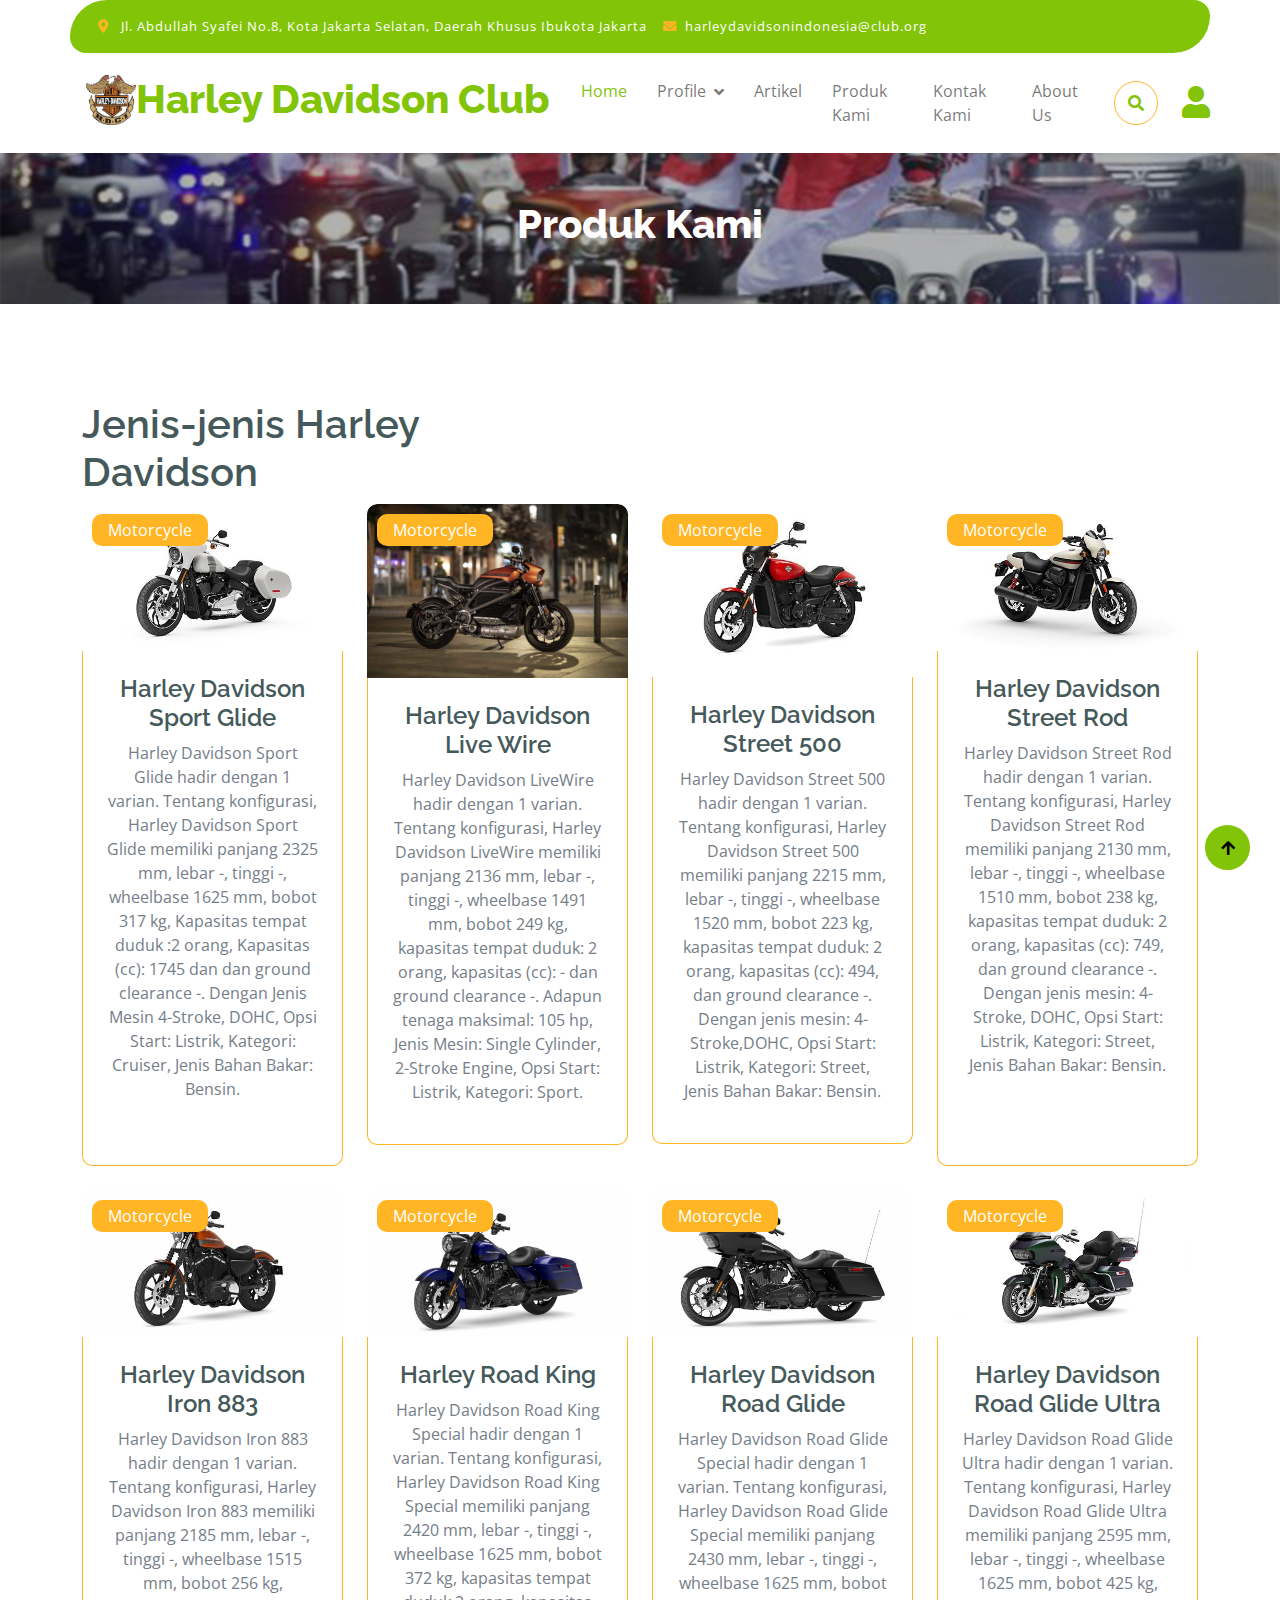
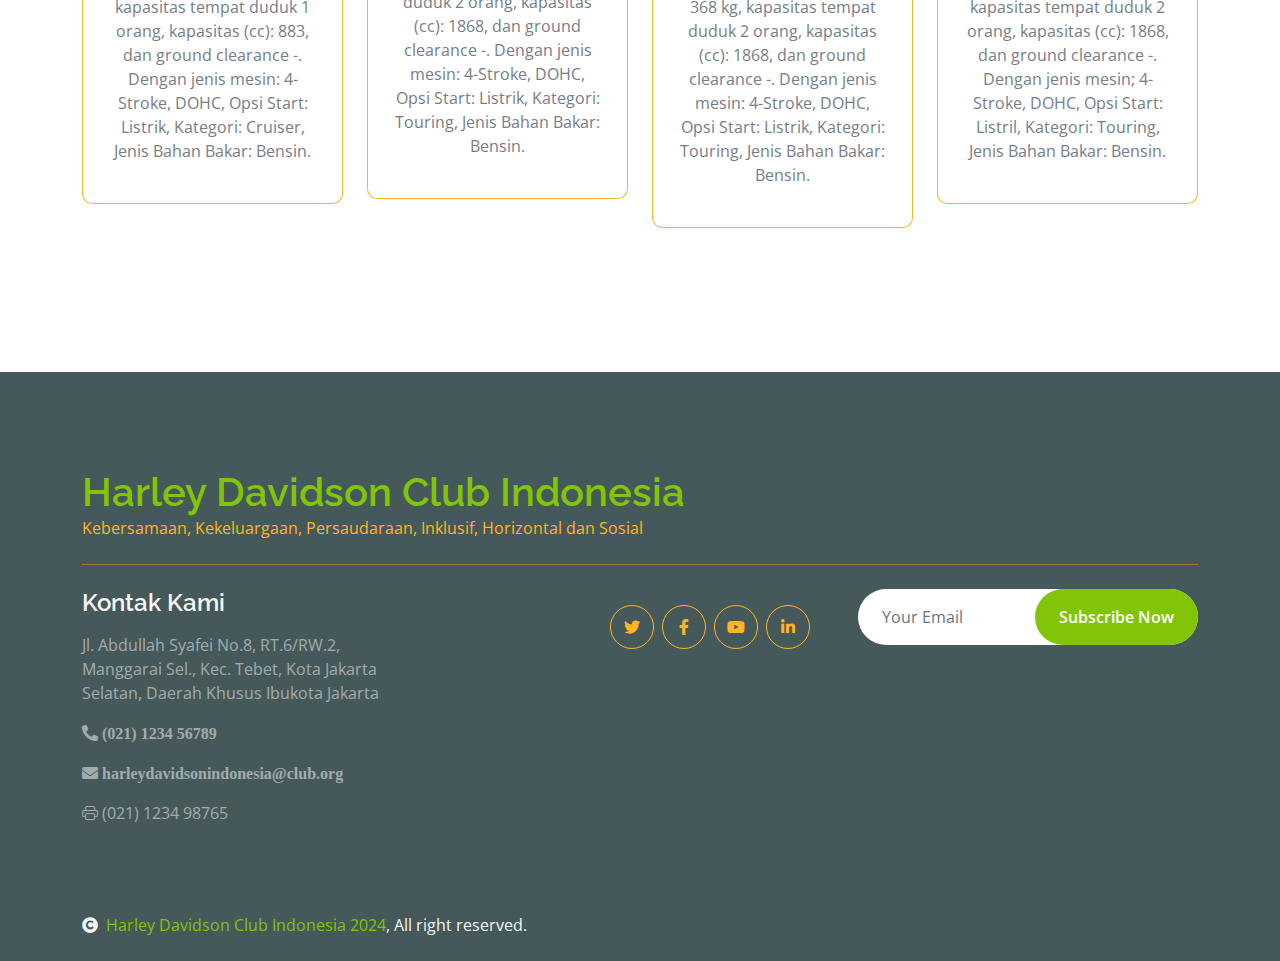
<file: produk-kami.html>
<!DOCTYPE html>
<html lang="en">

    <head>
        <meta charset="utf-8">
        <title>HDCI - Motorcycle's Club Website Template</title>
        <meta content="width=device-width, initial-scale=1.0" name="viewport">
        <meta content="" name="keywords">
        <meta content="" name="description">

        <!-- Google Web Fonts -->
        <link rel="preconnect" href="https://fonts.googleapis.com">
        <link rel="preconnect" href="https://fonts.gstatic.com" crossorigin>
        <link href="https://fonts.googleapis.com/css2?family=Open+Sans:wght@400;600&family=Raleway:wght@600;800&display=swap" rel="stylesheet"> 

        <!-- Icon Font Stylesheet -->
        <link rel="stylesheet" href="https://use.fontawesome.com/releases/v5.15.4/css/all.css"/>
        <link href="https://cdn.jsdelivr.net/npm/bootstrap-icons@1.4.1/font/bootstrap-icons.css" rel="stylesheet">

        <!-- Libraries Stylesheet -->
        <link href="lib/lightbox/css/lightbox.min.css" rel="stylesheet">
        <link href="lib/owlcarousel/assets/owl.carousel.min.css" rel="stylesheet">


        <!-- Customized Bootstrap Stylesheet -->
        <link href="css/bootstrap.min.css" rel="stylesheet">

        <!-- Template Stylesheet -->
        <link href="css/style.css" rel="stylesheet">
    </head>

    <body>

        <!-- Spinner Start -->
        <div id="spinner" class="show w-100 vh-100 bg-white position-fixed translate-middle top-50 start-50  d-flex align-items-center justify-content-center">
            <div class="spinner-grow text-primary" role="status"></div>
        </div>
        <!-- Spinner End -->


      <!-- Navbar start -->
      <div class="container-fluid fixed-top">
        <div class="container topbar bg-primary d-none d-lg-block">
            <div class="d-flex justify-content-between">
                <div class="top-info ps-2">
                    <small class="me-3"><i class="fas fa-map-marker-alt me-2 text-secondary"></i> <a href="#"
                            class="text-white">Jl. Abdullah Syafei No.8, Kota Jakarta Selatan, Daerah Khusus Ibukota
                            Jakarta</a></small>
                    <small class="me-3"><i class="fas fa-envelope me-2 text-secondary"></i><a href="#"
                            class="text-white">harleydavidsonindonesia@club.org</a></small>
                </div>
            </div>
        </div>
        <div class="container px-0">
            <nav class="navbar navbar-light bg-white navbar-expand-xl">
                <a href="index.html" class="navbar-brand">
                    <div class="d-flex m-3 me-0">
                        <img src="img/logohaha.jpg" alt=" Harley Davidson Club Logo" class="logo">
                        <h1 class="text-primary display-6">Harley Davidson Club </h1>
                    </div>
                </a>
                <button class="navbar-toggler py-2 px-3" type="button" data-bs-toggle="collapse"
                    data-bs-target="#navbarCollapse">
                    <span class="fa fa-bars text-primary"></span>
                </button>
                <div class="collapse navbar-collapse bg-white" id="navbarCollapse">
                    <div class="navbar-nav mx-auto">
                        <a href="index.html" class="nav-item nav-link active">Home</a>
                        <div class="nav-item dropdown">
                            <a href="#" class="nav-link dropdown-toggle" data-bs-toggle="dropdown">Profile</a>
                            <div class="dropdown-menu m-0 bg-secondary rounded-0">
                                <a href="Profile.html" class="dropdown-item">Gambaran Umum</a>
                                <a href="kata-pengantar.html" class="dropdown-item">Kata Pengantar</a>
                                <a href="visi-misi.html" class="dropdown-item">Visi dan Misi</a>
                                <a href="event.html" class="dropdown-item">Event</a>
                                <a href="gallery.html" class="dropdown-item">Gallery Foto</a>
                                <a href="klien-kami.html" class="dropdown-item">Klien Kami</a>
                            </div>
                        </div>
                        <!--  <a href="shop.html" class="nav-item nav-link">  Profile</a> -->
                        <a href="daftar-artikel.html" class="nav-item nav-link">Artikel</a>
                        <a href="produk-kami.html" class="nav-item nav-link">Produk Kami</a>
                        <a href="contact.html" class="nav-item nav-link">Kontak Kami</a>
                        <a href="about-us.html" class="nav-item nav-link">About Us</a>
                        <!-- <div class="nav-item dropdown">
                                    <a href="#" class="nav-link dropdown-toggle" data-bs-toggle="dropdown">Pages</a>
                                    <div class="dropdown-menu m-0 bg-secondary rounded-0">
                                        <a href="cart.html" class="dropdown-item">Cart</a>
                                        <a href="chackout.html" class="dropdown-item">Chackout</a>
                                        <a href="testimonial.html" class="dropdown-item">Testimonial</a>
                                        <a href="404.html" class="dropdown-item">404 Page</a>
                                    </div>
                                </div>-->
                    </div>
                    <div class="d-flex m-3 me-0">
                        <button class="btn-search btn border border-secondary btn-md-square rounded-circle bg-white me-4"
                            data-bs-toggle="modal" data-bs-target="#searchModal"><i
                                class="fas fa-search text-primary"></i></button>
                        <!-- <a href="#" class="position-relative me-4 my-auto">
                                    <i class="fa fa-shopping-bag fa-2x"></i>
                                    <span class="position-absolute bg-secondary rounded-circle d-flex align-items-center justify-content-center text-dark px-1" style="top: -5px; left: 15px; height: 20px; min-width: 20px;">3</span>
                                </a> -->
                        <a href="#" class="my-auto">
                            <i class="fas fa-user fa-2x"></i>
                        </a>
                    </div>
                </div>
            </nav>
        </div>
    </div>
    <!-- Navbar End -->
    
    <!-- Modal Search Start -->
    <div class="modal fade" id="searchModal" tabindex="-1" aria-labelledby="exampleModalLabel" aria-hidden="true">
        <div class="modal-dialog modal-fullscreen">
            <div class="modal-content rounded-0">
                <div class="modal-header">
                    <h5 class="modal-title" id="exampleModalLabel">Search by keyword</h5>
                    <button type="button" class="btn-close" data-bs-dismiss="modal" aria-label="Close"></button>
                </div>
                <div class="modal-body d-flex align-items-center">
                    <div class="input-group w-75 mx-auto d-flex">
                        <input type="search" class="form-control p-3" placeholder="keywords"
                            aria-describedby="search-icon-1">
                        <span id="search-icon-1" class="input-group-text p-3"><i class="fa fa-search"></i></span>
                    </div>
                </div>
            </div>
        </div>
    </div>
    <!-- Modal Search End -->

        <!-- Single Page Header start -->
        <div class="container-fluid page-header py-5">
            <h1 class="text-center text-white display-6">Produk Kami</h1>
            <!-- <ol class="breadcrumb justify-content-center mb-0">
                <li class="breadcrumb-item"><a href="#">Home</a></li>
                <li class="breadcrumb-item"><a href="#">Pages</a></li>
                <li class="breadcrumb-item active text-white">Cart</li>
            </ol> -->
        </div>
        <!-- Single Page Header End -->

<!-- Motorcycle Product Start-->
<div class="container-fluid fruite py-5">
    <div class="container py-5">
        <div class="tab-class text-center">
            <div class="row g-4">
                <div class="col-lg-4 text-start">
                    <h1>Jenis-jenis Harley Davidson</h1>
                </div>
            </div>
            <div class="tab-content">
                <div id="tab-1" class="tab-pane fade show p-0 active">
                    <div class="row g-4">
                        <div class="col-lg-12">
                            <div class="row g-4">
                                <div class="col-md-6 col-lg-4 col-xl-3">
                                    <div class="rounded position-relative fruite-item">
                                        <div class="fruite-img">
                                            <img src="img/hd-sport-glide-2024.jpg" class="img-fluid w-100 rounded-top" alt="">
                                        </div>
                                        <div class="text-white bg-secondary px-3 py-1 rounded position-absolute" style="top: 10px; left: 10px;">Motorcycle</div>
                                        <div class="p-4 border border-secondary border-top-0 rounded-bottom">
                                            <h4>Harley Davidson Sport Glide</h4>
                                            <p>Harley Davidson Sport Glide hadir dengan 1 varian. Tentang konfigurasi, Harley Davidson Sport Glide memiliki panjang 2325 mm, lebar -, tinggi -, wheelbase 1625 mm, bobot 317 kg, Kapasitas tempat duduk :2 orang, Kapasitas (cc): 1745 dan dan ground clearance -.
                                                Dengan Jenis Mesin 4-Stroke, DOHC, Opsi Start: Listrik, Kategori: Cruiser, Jenis Bahan Bakar: Bensin.<br/><br/>
                                            </p>
                                           <!-- <div class="d-flex justify-content-between flex-lg-wrap">
                                                <p class="text-dark fs-5 fw-bold mb-0">$4.99 / kg</p>
                                                <a href="#" class="btn border border-secondary rounded-pill px-3 text-primary"><i class="fa fa-shopping-bag me-2 text-primary"></i> Add to cart</a>
                                            </div> -->
                                        </div>
                                    </div>
                                </div>
                                <div class="col-md-6 col-lg-4 col-xl-3">
                                    <div class="rounded position-relative fruite-item">
                                        <div class="fruite-img">
                                            <img src="img/hd-live-wire.jpg" class="img-fluid w-100 rounded-top" alt="">
                                        </div>
                                        <div class="text-white bg-secondary px-3 py-1 rounded position-absolute" style="top: 10px; left: 10px;">Motorcycle</div>
                                        <div class="p-4 border border-secondary border-top-0 rounded-bottom">
                                            <h4>Harley Davidson Live Wire</h4>
                                            <p>Harley Davidson LiveWire hadir dengan 1 varian. Tentang konfigurasi, Harley Davidson LiveWire memiliki panjang 2136 mm, lebar -, tinggi -, wheelbase 1491 mm, bobot 249 kg, kapasitas tempat duduk: 2 orang, kapasitas (cc): - dan ground clearance -.
                                                Adapun tenaga maksimal: 105 hp, Jenis Mesin: Single Cylinder, 2-Stroke Engine, Opsi Start: Listrik, Kategori: Sport.
                                            </p>
                                           <!-- <div class="d-flex justify-content-between flex-lg-wrap">
                                                <p class="text-dark fs-5 fw-bold mb-0">$4.99 / kg</p>
                                                <a href="#" class="btn border border-secondary rounded-pill px-3 text-primary"><i class="fa fa-shopping-bag me-2 text-primary"></i> Add to cart</a>
                                            </div>-->
                                        </div>
                                    </div>
                                </div>
                                <div class="col-md-6 col-lg-4 col-xl-3">
                                    <div class="rounded position-relative fruite-item">
                                        <div class="fruite-img">
                                            <img src="img/hd-street500.jpg" class="img-fluid w-100 rounded-top" alt="">
                                        </div>
                                        <div class="text-white bg-secondary px-3 py-1 rounded position-absolute" style="top: 10px; left: 10px;">Motorcycle</div>
                                        <div class="p-4 border border-secondary border-top-0 rounded-bottom">
                                            <h4>Harley Davidson Street 500</h4>
                                            <p>Harley Davidson Street 500 hadir dengan 1 varian. Tentang konfigurasi, Harley Davidson Street 500 memiliki panjang 2215 mm, lebar -, tinggi -, wheelbase 1520 mm, bobot 223 kg, kapasitas tempat duduk: 2 orang, kapasitas (cc): 494, dan ground clearance -.
                                                Dengan jenis mesin: 4-Stroke,DOHC, Opsi Start: Listrik, Kategori: Street, Jenis Bahan Bakar: Bensin.
                                            </p>
                                           <!-- <div class="d-flex justify-content-between flex-lg-wrap">
                                                <p class="text-dark fs-5 fw-bold mb-0">$4.99 / kg</p>
                                                <a href="#" class="btn border border-secondary rounded-pill px-3 text-primary"><i class="fa fa-shopping-bag me-2 text-primary"></i> Add to cart</a>
                                            </div>-->
                                        </div>
                                    </div>
                                </div>
                                <div class="col-md-6 col-lg-4 col-xl-3">
                                    <div class="rounded position-relative fruite-item">
                                        <div class="fruite-img">
                                            <img src="img/hd-streetrod.jpg" class="img-fluid w-100 rounded-top" alt="">
                                        </div>
                                        <div class="text-white bg-secondary px-3 py-1 rounded position-absolute" style="top: 10px; left: 10px;">Motorcycle</div>
                                        <div class="p-4 border border-secondary border-top-0 rounded-bottom">
                                            <h4>Harley Davidson Street Rod</h4>
                                            <p>Harley Davidson Street Rod hadir dengan 1 varian. Tentang konfigurasi, Harley Davidson Street Rod memiliki panjang 2130 mm, lebar -, tinggi -, wheelbase 1510 mm, bobot 238 kg, kapasitas tempat duduk: 2 orang, kapasitas (cc): 749, dan ground clearance -.
                                                Dengan jenis mesin: 4-Stroke, DOHC, Opsi Start: Listrik, Kategori: Street, Jenis Bahan Bakar: Bensin.<br/><br/><br/>
                                            </p>
                                            <!--<div class="d-flex justify-content-between flex-lg-wrap">
                                                <p class="text-dark fs-5 fw-bold mb-0">$4.99 / kg</p>
                                                <a href="#" class="btn border border-secondary rounded-pill px-3 text-primary"><i class="fa fa-shopping-bag me-2 text-primary"></i> Add to cart</a>
                                            </div>-->
                                        </div>
                                    </div>
                                </div>
                                <div class="col-md-6 col-lg-4 col-xl-3">
                                    <div class="rounded position-relative fruite-item">
                                        <div class="fruite-img">
                                            <img src="img/hd-iron883.jpg" class="img-fluid w-100 rounded-top" alt="">
                                        </div>
                                        <div class="text-white bg-secondary px-3 py-1 rounded position-absolute" style="top: 10px; left: 10px;">Motorcycle</div>
                                        <div class="p-4 border border-secondary border-top-0 rounded-bottom">
                                            <h4>Harley Davidson Iron 883</h4>
                                            <p>Harley Davidson Iron 883 hadir dengan 1 varian. Tentang konfigurasi, Harley Davidson Iron 883 memiliki panjang 2185 mm, lebar -, tinggi -, wheelbase 1515 mm, bobot 256 kg, kapasitas tempat duduk 1 orang, kapasitas (cc): 883, dan ground clearance -.
                                                Dengan jenis mesin: 4-Stroke, DOHC, Opsi Start: Listrik, Kategori: Cruiser, Jenis Bahan Bakar: Bensin.
                                            </p>
                                            <!-- <div class="d-flex justify-content-between flex-lg-wrap">
                                                <p class="text-dark fs-5 fw-bold mb-0">$4.99 / kg</p>
                                                <a href="#" class="btn border border-secondary rounded-pill px-3 text-primary"><i class="fa fa-shopping-bag me-2 text-primary"></i> Add to cart</a>
                                            </div> -->
                                        </div>
                                    </div>
                                </div>
                                <div class="col-md-6 col-lg-4 col-xl-3">
                                    <div class="rounded position-relative fruite-item">
                                        <div class="fruite-img">
                                            <img src="img/hd-road-king.jpg" class="img-fluid w-100 rounded-top" alt="">
                                        </div>
                                        <div class="text-white bg-secondary px-3 py-1 rounded position-absolute" style="top: 10px; left: 10px;">Motorcycle</div>
                                        <div class="p-4 border border-secondary border-top-0 rounded-bottom">
                                            <h4>Harley Road King</h4>
                                            <p>Harley Davidson Road King Special hadir dengan 1 varian. Tentang konfigurasi, Harley Davidson Road King Special memiliki panjang 2420 mm, lebar -, tinggi -, wheelbase 1625 mm, bobot 372 kg, kapasitas tempat duduk 2 orang, kapasitas (cc): 1868, dan ground clearance -.
                                                Dengan jenis mesin: 4-Stroke, DOHC, Opsi Start: Listrik, Kategori: Touring, Jenis Bahan Bakar: Bensin.
                                            </p>
                                            <!--<div class="d-flex justify-content-between flex-lg-wrap">
                                                <p class="text-dark fs-5 fw-bold mb-0">$4.99 / kg</p>
                                                <a href="#" class="btn border border-secondary rounded-pill px-3 text-primary"><i class="fa fa-shopping-bag me-2 text-primary"></i> Add to cart</a>
                                            </div> -->
                                        </div>
                                    </div>
                                </div>
                                <div class="col-md-6 col-lg-4 col-xl-3">
                                    <div class="rounded position-relative fruite-item">
                                        <div class="fruite-img">
                                            <img src="img/hd-road-glide.jpg" class="img-fluid w-100 rounded-top" alt="">
                                        </div>
                                        <div class="text-white bg-secondary px-3 py-1 rounded position-absolute" style="top: 10px; left: 10px;">Motorcycle</div>
                                        <div class="p-4 border border-secondary border-top-0 rounded-bottom">
                                            <h4>Harley Davidson Road Glide</h4>
                                            <p>Harley Davidson Road Glide Special hadir dengan 1 varian. Tentang konfigurasi, Harley Davidson Road Glide Special memiliki panjang 2430 mm, lebar -, tinggi -, wheelbase 1625 mm, bobot 368 kg, kapasitas tempat duduk 2 orang, kapasitas (cc): 1868, dan ground clearance -.
                                                Dengan jenis mesin: 4-Stroke, DOHC, Opsi Start: Listrik, Kategori: Touring, Jenis Bahan Bakar: Bensin.
                                            </p>
                                            <!--<div class="d-flex justify-content-between flex-lg-wrap">
                                                <p class="text-dark fs-5 fw-bold mb-0">$4.99 / kg</p>
                                                <a href="#" class="btn border border-secondary rounded-pill px-3 text-primary"><i class="fa fa-shopping-bag me-2 text-primary"></i> Add to cart</a>
                                            </div>-->
                                        </div>
                                    </div>
                                </div>
                                <div class="col-md-6 col-lg-4 col-xl-3">
                                    <div class="rounded position-relative fruite-item">
                                        <div class="fruite-img">
                                            <img src="img/hd-road-glide-ultra.jpg" class="img-fluid w-100 rounded-top" alt="">
                                        </div>
                                        <div class="text-white bg-secondary px-3 py-1 rounded position-absolute" style="top: 10px; left: 10px;">Motorcycle</div>
                                        <div class="p-4 border border-secondary border-top-0 rounded-bottom">
                                            <h4>Harley Davidson Road Glide Ultra</h4>
                                            <p>Harley Davidson Road Glide Ultra hadir dengan 1 varian. Tentang konfigurasi, Harley Davidson Road Glide Ultra memiliki panjang 2595 mm, lebar -, tinggi -, wheelbase 1625 mm, bobot 425 kg, kapasitas tempat duduk 2 orang, kapasitas (cc): 1868, dan ground clearance -.
                                                Dengan jenis mesin; 4-Stroke, DOHC, Opsi Start: Listril, Kategori: Touring, Jenis Bahan Bakar: Bensin.
                                            </p>
                                            <!--<div class="d-flex justify-content-between flex-lg-wrap">
                                                <p class="text-dark fs-5 fw-bold mb-0">$4.99 / kg</p>
                                                <a href="#" class="btn border border-secondary rounded-pill px-3 text-primary"><i class="fa fa-shopping-bag me-2 text-primary"></i> Add to cart</a>
                                            </div> -->
                                        </div>
                                    </div>
                                </div>
                            </div>
                        </div>
                    </div>
                </div>
                <div id="tab-2" class="tab-pane fade show p-0">
                    <div class="row g-4">
                        <div class="col-lg-12">
                            <div class="row g-4">
                                <div class="col-md-6 col-lg-4 col-xl-3">
                                    <div class="rounded position-relative fruite-item">
                                        <div class="fruite-img">
                                            <img src="img/hd-street500.jpg" class="img-fluid w-100 rounded-top" alt="">
                                        </div>
                                        <div class="text-white bg-secondary px-3 py-1 rounded position-absolute" style="top: 10px; left: 10px;">Motorcycle</div>
                                        <div class="p-4 border border-secondary border-top-0 rounded-bottom">
                                            <h4>Harley Davidson Street 500</h4>
                                            <p>Harley Davidson Street 500 hadir dengan 1 varian. Tentang konfigurasi, Harley Davidson Street 500 memiliki panjang 2215 mm, lebar -, tinggi -, wheelbase 1520 mm, bobot 223 kg, kapasitas tempat duduk: 2 orang, kapasitas (cc): 494, dan ground clearance -.
                                                Dengan jenis mesin: 4-Stroke,DOHC, Opsi Start: Listrik, Kategori: Street, Jenis Bahan Bakar: Bensin.
                                            </p>
                                            <!--<div class="d-flex justify-content-between flex-lg-wrap">
                                                <p class="text-dark fs-5 fw-bold mb-0">$4.99 / kg</p>
                                                <a href="#" class="btn border border-secondary rounded-pill px-3 text-primary"><i class="fa fa-shopping-bag me-2 text-primary"></i> Add to cart</a>
                                            </div>-->
                                        </div>
                                    </div>
                                </div>
                                <div class="col-md-6 col-lg-4 col-xl-3">
                                    <div class="rounded position-relative fruite-item">
                                        <div class="fruite-img">
                                            <img src="img/hd-streetrod.jpg" class="img-fluid w-100 rounded-top" alt="">
                                        </div>
                                        <div class="text-white bg-secondary px-3 py-1 rounded position-absolute" style="top: 10px; left: 10px;">Motorcycle</div>
                                        <div class="p-4 border border-secondary border-top-0 rounded-bottom">
                                            <h4>Harley Davidson Street Rod</h4>
                                            <p>Harley Davidson Street Rod hadir dengan 1 varian. Tentang konfigurasi, Harley Davidson Street Rod memiliki panjang 2130 mm, lebar -, tinggi -, wheelbase 1510 mm, bobot 238 kg, kapasitas tempat duduk: 2 orang, kapasitas (cc): 749, dan ground clearance -.
                                                Dengan jenis mesin: 4-Stroke, DOHC, Opsi Start: Listrik, Kategori: Street, Jenis Bahan Bakar: Bensin.<br/><br/><br/>
                                            </p>
                                            <!--<div class="d-flex justify-content-between flex-lg-wrap">
                                                <p class="text-dark fs-5 fw-bold mb-0">$4.99 / kg</p>
                                                <a href="#" class="btn border border-secondary rounded-pill px-3 text-primary"><i class="fa fa-shopping-bag me-2 text-primary"></i> Add to cart</a>
                                            </div>-->
                                        </div>
                                    </div>
                                </div>
                            </div>
                        </div>
                    </div>
                </div>
                <div id="tab-3" class="tab-pane fade show p-0">
                    <div class="row g-4">
                        <div class="col-lg-12">
                            <div class="row g-4">
                                <div class="col-md-6 col-lg-4 col-xl-3">
                                    <div class="rounded position-relative fruite-item">
                                        <div class="fruite-img">
                                            <img src="img/hd-live-wire.jpg" class="img-fluid w-100 rounded-top" alt="">
                                        </div>
                                        <div class="text-white bg-secondary px-3 py-1 rounded position-absolute" style="top: 10px; left: 10px;">Motorcycle</div>
                                        <div class="p-4 border border-secondary border-top-0 rounded-bottom">
                                            <h4>Harley Davidson Live Wire</h4>
                                            <p>Harley Davidson LiveWire hadir dengan 1 varian. Tentang konfigurasi, Harley Davidson LiveWire memiliki panjang 2136 mm, lebar -, tinggi -, wheelbase 1491 mm, bobot 249 kg, kapasitas tempat duduk: 2 orang, kapasitas (cc): - dan ground clearance -.
                                                Adapun tenaga maksimal: 105 hp, Jenis Mesin: Single Cylinder, 2-Stroke Engine, Opsi Start: Listrik, Kategori: Sport.
                                            </p>
                                            <!--<div class="d-flex justify-content-between flex-lg-wrap">
                                                <p class="text-dark fs-5 fw-bold mb-0">$4.99 / kg</p>
                                                <a href="#" class="btn border border-secondary rounded-pill px-3 text-primary"><i class="fa fa-shopping-bag me-2 text-primary"></i> Add to cart</a>
                                            </div>-->
                                        </div>
                                    </div>
                                </div>
                               <!--<div class="col-md-6 col-lg-4 col-xl-3">
                                    <div class="rounded position-relative fruite-item">
                                        <div class="fruite-img">
                                            <img src="img/fruite-item-6.jpg" class="img-fluid w-100 rounded-top" alt="">
                                        </div>
                                        <div class="text-white bg-secondary px-3 py-1 rounded position-absolute" style="top: 10px; left: 10px;">Fruits</div>
                                        <div class="p-4 border border-secondary border-top-0 rounded-bottom">
                                            <h4>Apple</h4>
                                            <p>Lorem ipsum dolor sit amet consectetur adipisicing elit sed do eiusmod te incididunt</p>
                                            <div class="d-flex justify-content-between flex-lg-wrap">
                                                <p class="text-dark fs-5 fw-bold mb-0">$4.99 / kg</p>
                                                <a href="#" class="btn border border-secondary rounded-pill px-3 text-primary"><i class="fa fa-shopping-bag me-2 text-primary"></i> Add to cart</a>
                                            </div>
                                        </div>
                                    </div>
                                </div>-->
                            </div>
                        </div>
                    </div>
                </div>
                <div id="tab-4" class="tab-pane fade show p-0">
                    <div class="row g-4">
                        <div class="col-lg-12">
                            <div class="row g-4">
                                <div class="col-md-6 col-lg-4 col-xl-3">
                                    <div class="rounded position-relative fruite-item">
                                        <div class="fruite-img">
                                            <img src="img/hd-sport-glide-2024.jpg" class="img-fluid w-100 rounded-top" alt="">
                                        </div>
                                        <div class="text-white bg-secondary px-3 py-1 rounded position-absolute" style="top: 10px; left: 10px;">Motorcycle</div>
                                        <div class="p-4 border border-secondary border-top-0 rounded-bottom">
                                            <h4>Harley Davidson Sport Glide</h4>
                                            <p>Harley Davidson Sport Glide hadir dengan 1 varian. Tentang konfigurasi, Harley Davidson Sport Glide memiliki panjang 2325 mm, lebar -, tinggi -, wheelbase 1625 mm, bobot 317 kg, Kapasitas tempat duduk :2 orang, Kapasitas (cc): 1745 dan dan ground clearance -.
                                                Dengan Jenis Mesin 4-Stroke, DOHC, Opsi Start: Listrik, Kategori: Cruiser, Jenis Bahan Bakar: Bensin.<br/><br/>
                                            </p>
                                            <!--<div class="d-flex justify-content-between flex-lg-wrap">
                                                <p class="text-dark fs-5 fw-bold mb-0">$4.99 / kg</p>
                                                <a href="#" class="btn border border-secondary rounded-pill px-3 text-primary"><i class="fa fa-shopping-bag me-2 text-primary"></i> Add to cart</a>
                                            </div>-->
                                        </div>
                                    </div>
                                </div>
                                <div class="col-md-6 col-lg-4 col-xl-3">
                                    <div class="rounded position-relative fruite-item">
                                        <div class="fruite-img">
                                            <img src="img/hd-iron883.jpg" class="img-fluid w-100 rounded-top" alt="">
                                        </div>
                                        <div class="text-white bg-secondary px-3 py-1 rounded position-absolute" style="top: 10px; left: 10px;">Motorcycle</div>
                                        <div class="p-4 border border-secondary border-top-0 rounded-bottom">
                                            <h4>Harley Davidson Iron 883</h4>
                                            <p>Harley Davidson Iron 883 hadir dengan 1 varian. Tentang konfigurasi, Harley Davidson Iron 883 memiliki panjang 2185 mm, lebar -, tinggi -, wheelbase 1515 mm, bobot 256 kg, kapasitas tempat duduk 1 orang, kapasitas (cc): 883, dan ground clearance -.
                                                Dengan jenis mesin: 4-Stroke, DOHC, Opsi Start: Listrik, Kategori: Cruiser, Jenis Bahan Bakar: Bensin.
                                            </p>
                                            <!--<div class="d-flex justify-content-between flex-lg-wrap">
                                                <p class="text-dark fs-5 fw-bold mb-0">$4.99 / kg</p>
                                                <a href="#" class="btn border border-secondary rounded-pill px-3 text-primary"><i class="fa fa-shopping-bag me-2 text-primary"></i> Add to cart</a>
                                            </div>-->
                                        </div>
                                    </div>
                                </div>
                            </div>
                        </div>
                    </div>
                </div>
                <div id="tab-5" class="tab-pane fade show p-0">
                    <div class="row g-4">
                        <div class="col-lg-12">
                            <div class="row g-4">
                                <div class="col-md-6 col-lg-4 col-xl-3">
                                    <div class="rounded position-relative fruite-item">
                                        <div class="fruite-img">
                                            <img src="img/hd-road-king.jpg" class="img-fluid w-100 rounded-top" alt="">
                                        </div>
                                        <div class="text-white bg-secondary px-3 py-1 rounded position-absolute" style="top: 10px; left: 10px;">Motorcycle</div>
                                        <div class="p-4 border border-secondary border-top-0 rounded-bottom">
                                            <h4>Harley Road King</h4>
                                            <p>Harley Davidson Road King Special hadir dengan 1 varian. Tentang konfigurasi, Harley Davidson Road King Special memiliki panjang 2420 mm, lebar -, tinggi -, wheelbase 1625 mm, bobot 372 kg, kapasitas tempat duduk 2 orang, kapasitas (cc): 1868, dan ground clearance -.
                                                Dengan jenis mesin: 4-Stroke, DOHC, Opsi Start: Listrik, Kategori: Touring, Jenis Bahan Bakar: Bensin.
                                            </p>
                                            <!--<div class="d-flex justify-content-between flex-lg-wrap">
                                                <p class="text-dark fs-5 fw-bold mb-0">$4.99 / kg</p>
                                                <a href="#" class="btn border border-secondary rounded-pill px-3 text-primary"><i class="fa fa-shopping-bag me-2 text-primary"></i> Add to cart</a>
                                            </div>-->
                                        </div>
                                    </div>
                                </div>
                                <div class="col-md-6 col-lg-4 col-xl-3">
                                    <div class="rounded position-relative fruite-item">
                                        <div class="fruite-img">
                                            <img src="img/hd-road-glide.jpg" class="img-fluid w-100 rounded-top" alt="">
                                        </div>
                                        <div class="text-white bg-secondary px-3 py-1 rounded position-absolute" style="top: 10px; left: 10px;">Motorcycle</div>
                                        <div class="p-4 border border-secondary border-top-0 rounded-bottom">
                                            <h4>Harley Davidson Road Glide</h4>
                                            <p>Harley Davidson Road Glide Special hadir dengan 1 varian. Tentang konfigurasi, Harley Davidson Road Glide Special memiliki panjang 2430 mm, lebar -, tinggi -, wheelbase 1625 mm, bobot 368 kg, kapasitas tempat duduk 2 orang, kapasitas (cc): 1868, dan ground clearance -.
                                                Dengan jenis mesin: 4-Stroke, DOHC, Opsi Start: Listrik, Kategori: Touring, Jenis Bahan Bakar: Bensin.
                                            </p>
                                            <!--<div class="d-flex justify-content-between flex-lg-wrap">
                                                <p class="text-dark fs-5 fw-bold mb-0">$4.99 / kg</p>
                                                <a href="#" class="btn border border-secondary rounded-pill px-3 text-primary"><i class="fa fa-shopping-bag me-2 text-primary"></i> Add to cart</a>
                                            </div>-->
                                        </div>
                                    </div>
                                </div>
                                <div class="col-md-6 col-lg-4 col-xl-3">
                                    <div class="rounded position-relative fruite-item">
                                        <div class="fruite-img">
                                            <img src="img/hd-road-glide-ultra.jpg" class="img-fluid w-100 rounded-top" alt="">
                                        </div>
                                        <div class="text-white bg-secondary px-3 py-1 rounded position-absolute" style="top: 10px; left: 10px;">Motorcycle</div>
                                        <div class="p-4 border border-secondary border-top-0 rounded-bottom">
                                            <h4>Harley Davidson Road Glide Ultra</h4>
                                            <p>Harley Davidson Road Glide Ultra hadir dengan 1 varian. Tentang konfigurasi, Harley Davidson Road Glide Ultra memiliki panjang 2595 mm, lebar -, tinggi -, wheelbase 1625 mm, bobot 425 kg, kapasitas tempat duduk 2 orang, kapasitas (cc): 1868, dan ground clearance -.
                                                Dengan jenis mesin; 4-Stroke, DOHC, Opsi Start: Listril, Kategori: Touring, Jenis Bahan Bakar: Bensin.
                                            </p>
                                            <!--<div class="d-flex justify-content-between flex-lg-wrap">
                                                <p class="text-dark fs-5 fw-bold mb-0">$4.99 / kg</p>
                                                <a href="#" class="btn border border-secondary rounded-pill px-3 text-primary"><i class="fa fa-shopping-bag me-2 text-primary"></i> Add to cart</a>
                                            </div>-->
                                        </div>
                                    </div>
                                </div>
                            </div>
                        </div>
                    </div>
                </div>
            </div>
        </div>      
    </div>
</div>
<!-- Motorcycle Product End-->
        


        <!-- Footer Start -->
        <div class="container-fluid bg-dark text-white-50 footer pt-5 mt-5">
            <div class="container py-5">
                <div class="pb-4 mb-4" style="border-bottom: 1px solid rgba(226, 175, 24, 0.5) ;">
                    <div class="row g-4">
                        <!--<div class="col-lg-3"> -->
                            <a href="#">
                                <h1 class="text-primary mb-0">Harley Davidson Club Indonesia</h1>
                                <p class="text-secondary mb-0">Kebersamaan, Kekeluargaan, Persaudaraan, Inklusif, Horizontal dan Sosial</p>
                            </a>
                        <!-- </div>-->
                    </div>
                </div>
                <div class="row g-5">
                   <!-- <div class="col-lg-3 col-md-6">
                        <div class="footer-item">
                            <h4 class="text-light mb-3">Why People Like us!</h4>
                            <p class="mb-4">typesetting, remaining essentially unchanged. It was 
                                popularised in the 1960s with the like Aldus PageMaker including of Lorem Ipsum.</p>
                            <a href="" class="btn border-secondary py-2 px-4 rounded-pill text-primary">Read More</a>
                        </div>
                    </div> -->
                    <div class="col-lg-4 col-md-6">
                        <div class="d-flex flex-column text-start footer-item">
                            <h4 class="text-light mb-3">Kontak Kami</h4>
                            <p>Jl. Abdullah Syafei No.8, RT.6/RW.2, Manggarai Sel., Kec. Tebet, Kota Jakarta Selatan, Daerah Khusus Ibukota Jakarta</p>
                            <p>
                                <i class="fa fa-phone-alt">
                                <span>(021) 1234 56789</span>
                                </i>
                            </p>
                            <p>
                                <i class="fa fa-envelope">
                                    harleydavidsonindonesia@club.org
                                </i>
                            </p>
                            <p>
                                <i class="bi bi-printer"></i>
                                <span>(021) 1234 98765</span>
                            </p>
                        </div>
                    </div>
                    <div class="col-lg-4">
                        <div class="d-flex justify-content-end pt-3">
                            <a class="btn  btn-outline-secondary me-2 btn-md-square rounded-circle" href=""><i class="fab fa-twitter"></i></a>
                            <a class="btn btn-outline-secondary me-2 btn-md-square rounded-circle" href=""><i class="fab fa-facebook-f"></i></a>
                            <a class="btn btn-outline-secondary me-2 btn-md-square rounded-circle" href=""><i class="fab fa-youtube"></i></a>
                            <a class="btn btn-outline-secondary btn-md-square rounded-circle" href=""><i class="fab fa-linkedin-in"></i></a>
                        </div>
                    </div>
                    <div class="col-lg-4 col-md-6">
                        <div class="position-relative mx-auto">
                            <input class="form-control border-0 w-100 py-3 px-4 rounded-pill" type="number" placeholder="Your Email">
                            <button type="submit" class="btn btn-primary border-0 border-secondary py-3 px-4 position-absolute rounded-pill text-white" style="top: 0; right: 0;">Subscribe Now</button>
                        </div>
                    </div>
                    <!-- <div class="col-lg-3 col-md-6">
                        <div class="d-flex flex-column text-start footer-item">
                            <h4 class="text-light mb-3">Account</h4>
                            <a class="btn-link" href="">My Account</a>
                            <a class="btn-link" href="">Shop details</a>
                            <a class="btn-link" href="">Shopping Cart</a>
                            <a class="btn-link" href="">Wishlist</a>
                            <a class="btn-link" href="">Order History</a>
                            <a class="btn-link" href="">International Orders</a>
                        </div>
                    </div> -->
                   <!-- <div class="col-lg-3 col-md-6">
                        <div class="footer-item">
                            <h4 class="text-light mb-3">Contact</h4>
                            <p>Address: 1429 Netus Rd, NY 48247</p>
                            <p>Email: Example@gmail.com</p>
                            <p>Phone: +0123 4567 8910</p>
                            <p>Payment Accepted</p>
                            <img src="img/payment.png" class="img-fluid" alt="">
                        </div>
                    </div> -->
                </div>
            </div>
        </div>
        <!-- Footer End -->

        <!-- Copyright Start -->
        <div class="container-fluid copyright bg-dark py-4">
            <div class="container">
                <div class="row">
                    <div class="col-md-6 text-center text-md-start mb-3 mb-md-0">
                        <span class="text-light"><a href="#"><i class="fas fa-copyright text-light me-2"></i>Harley Davidson Club Indonesia 2024</a>, All right reserved.</span>
                    </div>
                    <!--<div class="col-md-6 my-auto text-center text-md-end text-white"> -->
                        <!--/*** This template is free as long as you keep the below author’s credit link/attribution link/backlink. ***/-->
                        <!--/*** If you'd like to use the template without the below author’s credit link/attribution link/backlink, ***/-->
                        <!--/*** you can purchase the Credit Removal License from "https://htmlcodex.com/credit-removal". ***/-->
                        <!-- Designed By <a class="border-bottom" href="https://htmlcodex.com">HTML Codex</a> Distributed By <a class="border-bottom" href="https://themewagon.com">ThemeWagon</a> -->
                    <!-- </div> -->
                </div>
            </div>
        </div>
        <!-- Copyright End -->



        <!-- Back to Top -->
        <a href="#" class="btn btn-primary border-3 border-primary rounded-circle back-to-top"><i class="fa fa-arrow-up"></i></a>   

        
    <!-- JavaScript Libraries -->
    <script src="https://ajax.googleapis.com/ajax/libs/jquery/3.6.4/jquery.min.js"></script>
    <script src="https://cdn.jsdelivr.net/npm/bootstrap@5.0.0/dist/js/bootstrap.bundle.min.js"></script>
    <script src="lib/easing/easing.min.js"></script>
    <script src="lib/waypoints/waypoints.min.js"></script>
    <script src="lib/lightbox/js/lightbox.min.js"></script>
    <script src="lib/owlcarousel/owl.carousel.min.js"></script>

    <!-- Template Javascript -->
    <script src="js/main.js"></script>
    </body>

</html>
</file>
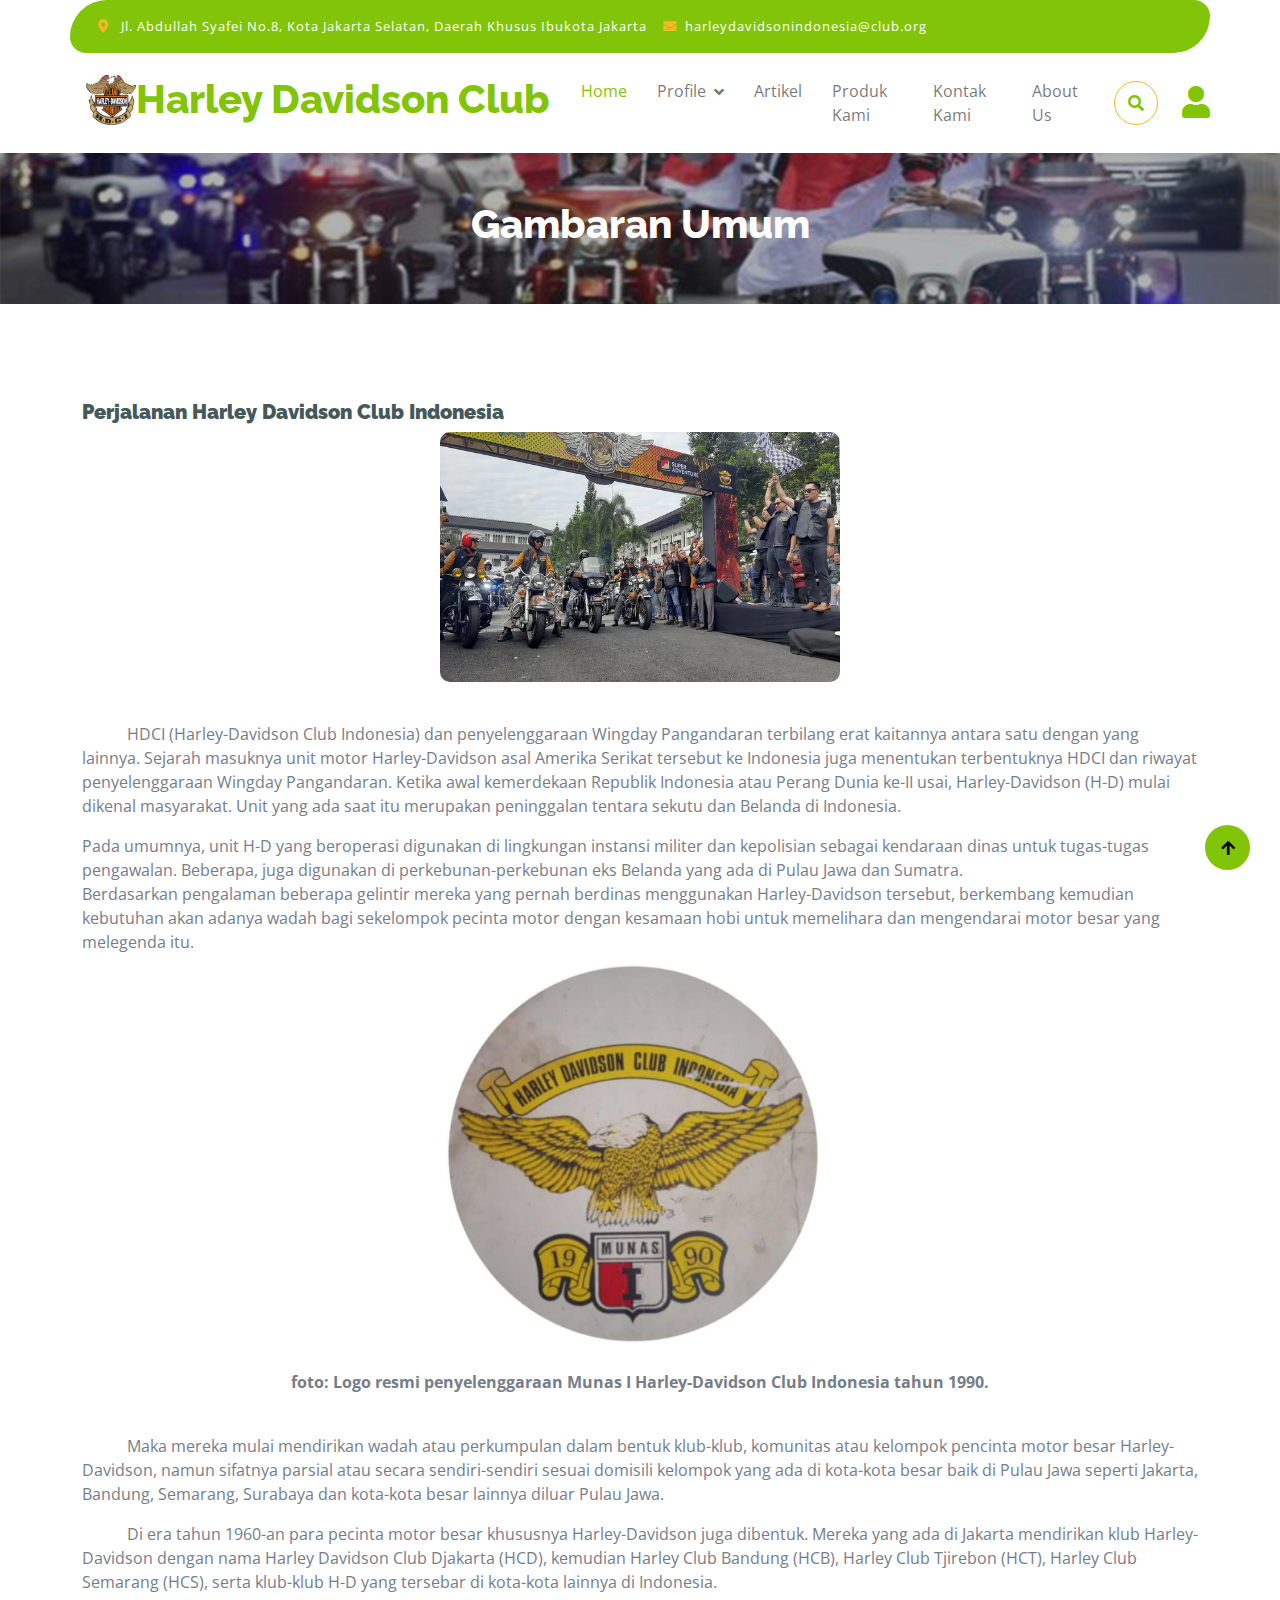
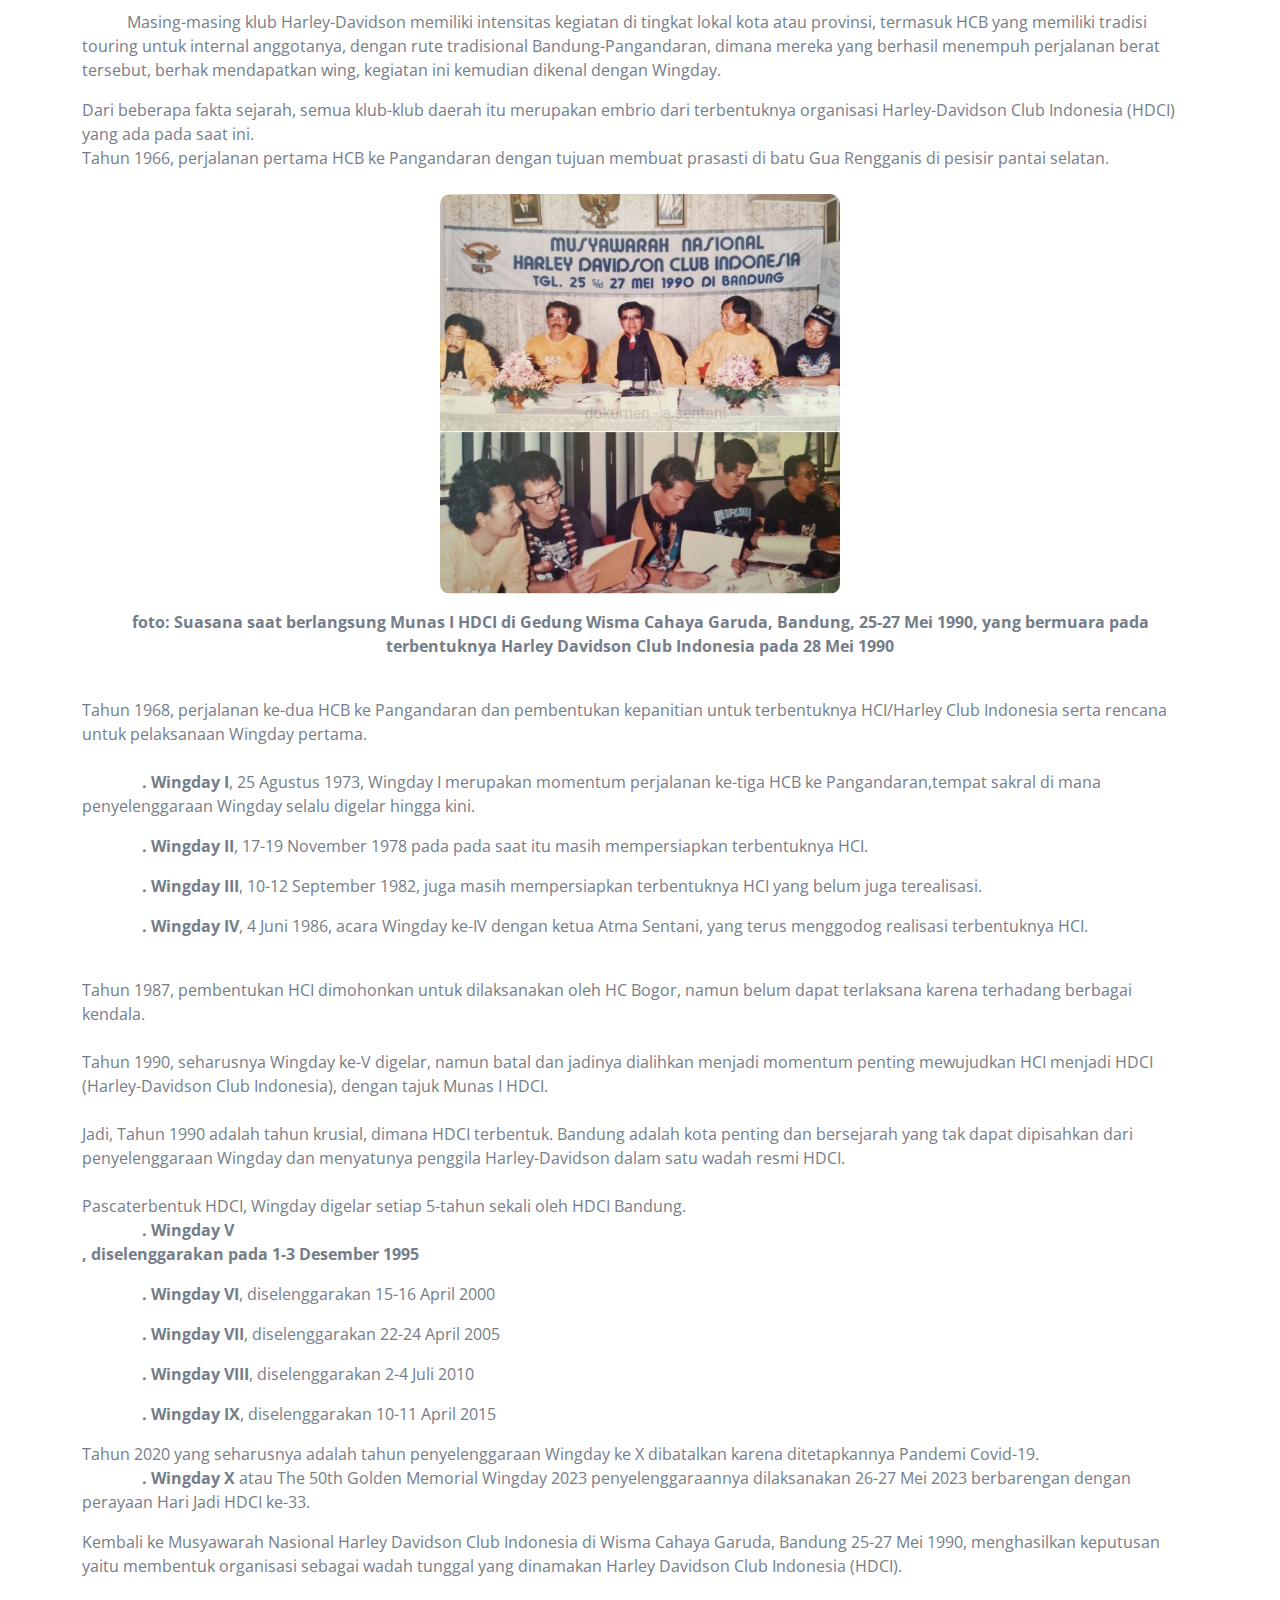
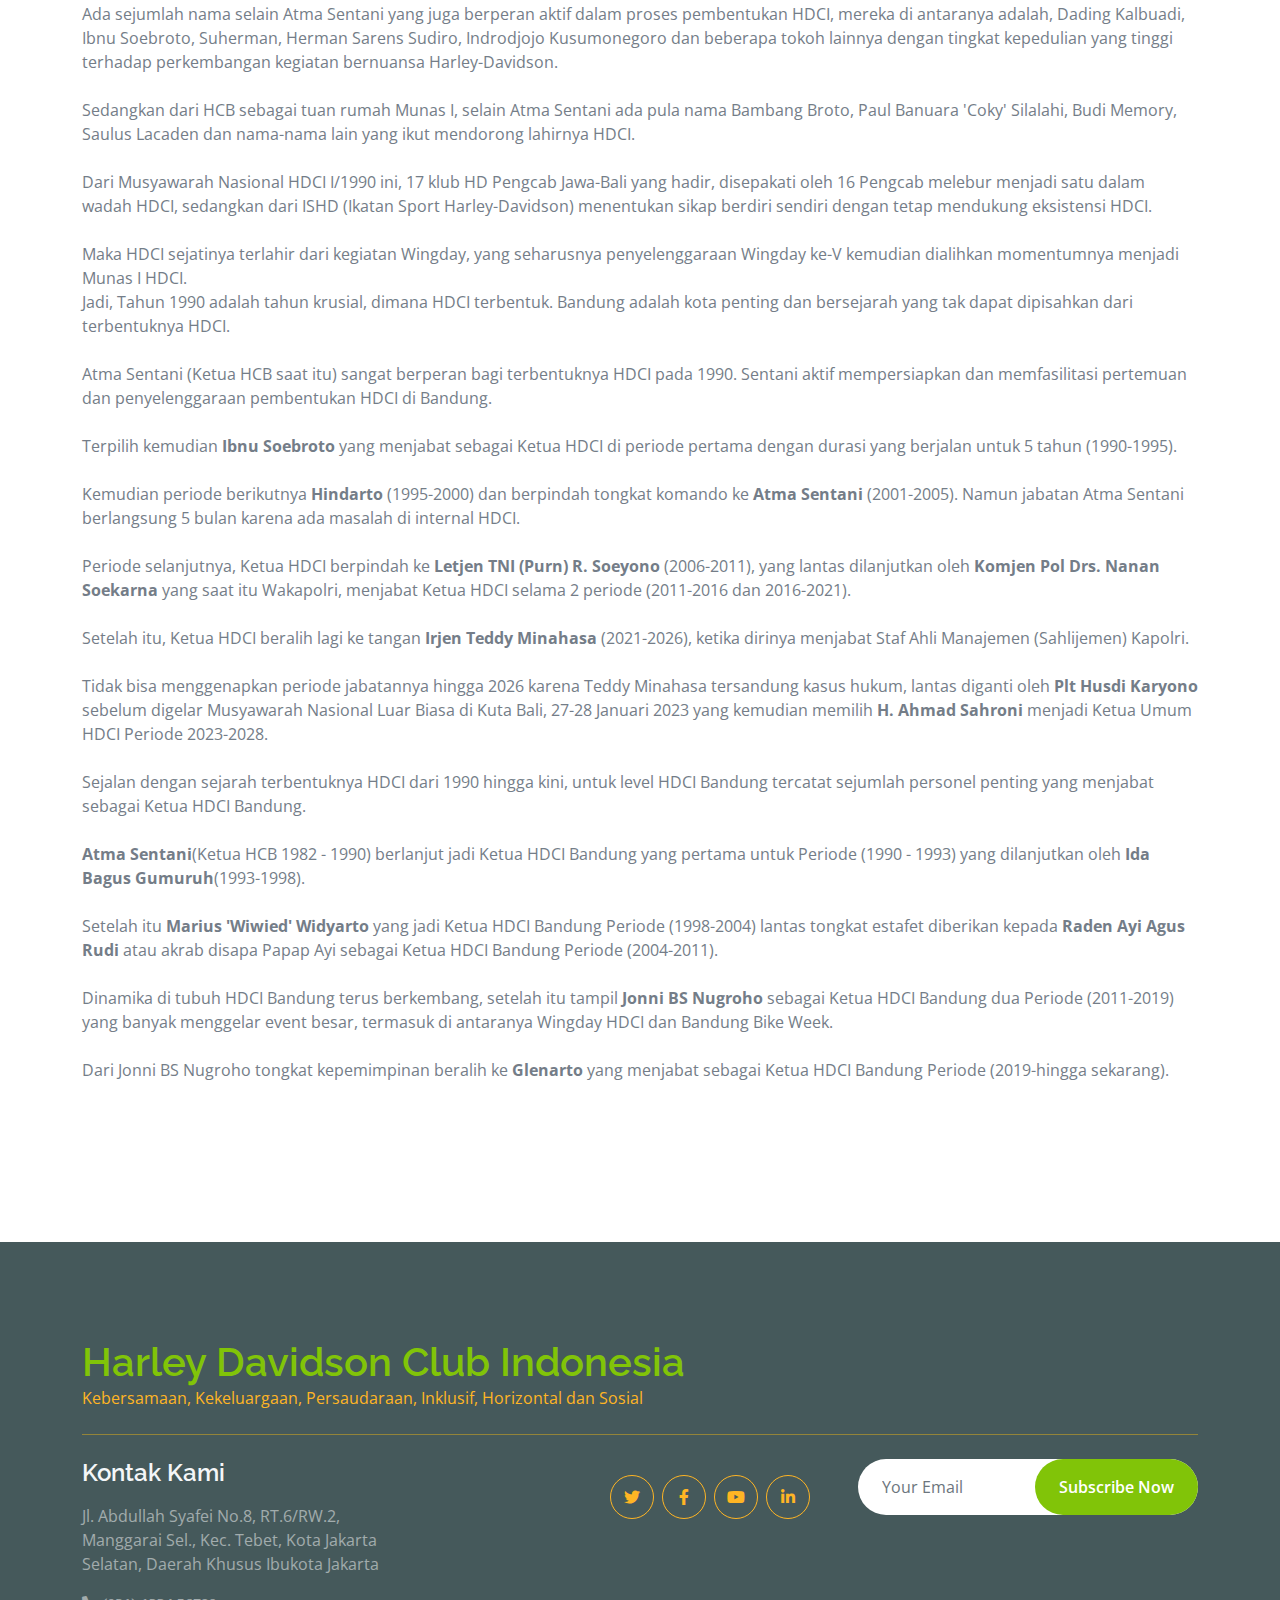
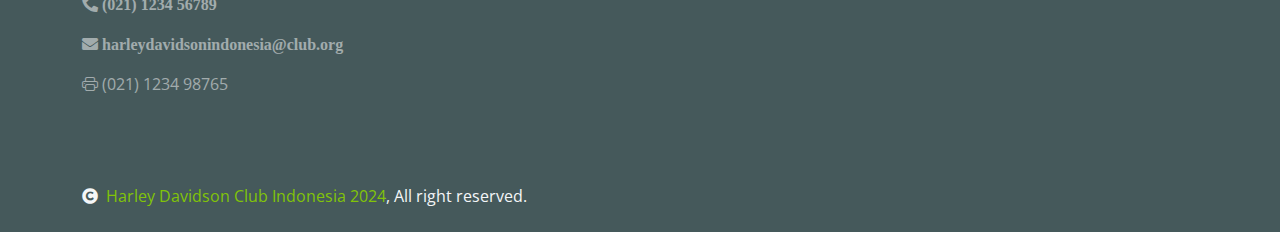
<file: profile.html>
<!DOCTYPE html>
<html lang="en">

    <head>
        <meta charset="utf-8">
        <title>HDCI - Motorcycle's Club Website Template</title>
        <meta content="width=device-width, initial-scale=1.0" name="viewport">
        <meta content="" name="keywords">
        <meta content="" name="description">

        <!-- Google Web Fonts -->
        <link rel="preconnect" href="https://fonts.googleapis.com">
        <link rel="preconnect" href="https://fonts.gstatic.com" crossorigin>
        <link href="https://fonts.googleapis.com/css2?family=Open+Sans:wght@400;600&family=Raleway:wght@600;800&display=swap" rel="stylesheet"> 

        <!-- Icon Font Stylesheet -->
        <link rel="stylesheet" href="https://use.fontawesome.com/releases/v5.15.4/css/all.css"/>
        <link href="https://cdn.jsdelivr.net/npm/bootstrap-icons@1.4.1/font/bootstrap-icons.css" rel="stylesheet">

        <!-- Libraries Stylesheet -->
        <link href="lib/lightbox/css/lightbox.min.css" rel="stylesheet">
        <link href="lib/owlcarousel/assets/owl.carousel.min.css" rel="stylesheet">


        <!-- Customized Bootstrap Stylesheet -->
        <link href="css/bootstrap.min.css" rel="stylesheet">

        <!-- Template Stylesheet -->
        <link href="css/style.css" rel="stylesheet">
    </head>

    <body>

        <!-- Spinner Start -->
        <div id="spinner" class="show w-100 vh-100 bg-white position-fixed translate-middle top-50 start-50  d-flex align-items-center justify-content-center">
            <div class="spinner-grow text-primary" role="status"></div>
        </div>
        <!-- Spinner End -->


      <!-- Navbar start -->
      <div class="container-fluid fixed-top">
        <div class="container topbar bg-primary d-none d-lg-block">
            <div class="d-flex justify-content-between">
                <div class="top-info ps-2">
                    <small class="me-3"><i class="fas fa-map-marker-alt me-2 text-secondary"></i> <a href="#"
                            class="text-white">Jl. Abdullah Syafei No.8, Kota Jakarta Selatan, Daerah Khusus Ibukota
                            Jakarta</a></small>
                    <small class="me-3"><i class="fas fa-envelope me-2 text-secondary"></i><a href="#"
                            class="text-white">harleydavidsonindonesia@club.org</a></small>
                </div>
            </div>
        </div>
        <div class="container px-0">
            <nav class="navbar navbar-light bg-white navbar-expand-xl">
                <a href="index.html" class="navbar-brand">
                    <div class="d-flex m-3 me-0">
                        <img src="img/logohaha.jpg" alt=" Harley Davidson Club Logo" class="logo">
                        <h1 class="text-primary display-6">Harley Davidson Club </h1>
                    </div>
                </a>
                <button class="navbar-toggler py-2 px-3" type="button" data-bs-toggle="collapse"
                    data-bs-target="#navbarCollapse">
                    <span class="fa fa-bars text-primary"></span>
                </button>
                <div class="collapse navbar-collapse bg-white" id="navbarCollapse">
                    <div class="navbar-nav mx-auto">
                        <a href="index.html" class="nav-item nav-link active">Home</a>
                        <div class="nav-item dropdown">
                            <a href="#" class="nav-link dropdown-toggle" data-bs-toggle="dropdown">Profile</a>
                            <div class="dropdown-menu m-0 bg-secondary rounded-0">
                                <a href="Profile.html" class="dropdown-item">Gambaran Umum</a>
                                <a href="kata-pengantar.html" class="dropdown-item">Kata Pengantar</a>
                                <a href="visi-misi.html" class="dropdown-item">Visi dan Misi</a>
                                <a href="event.html" class="dropdown-item">Event</a>
                                <a href="gallery.html" class="dropdown-item">Gallery Foto</a>
                                <a href="klien-kami.html" class="dropdown-item">Klien Kami</a>
                            </div>
                        </div>
                        <!--  <a href="shop.html" class="nav-item nav-link">  Profile</a> -->
                        <a href="daftar-artikel.html" class="nav-item nav-link">Artikel</a>
                        <a href="produk-kami.html" class="nav-item nav-link">Produk Kami</a>
                        <a href="contact.html" class="nav-item nav-link">Kontak Kami</a>
                        <a href="about-us.html" class="nav-item nav-link">About Us</a>
                        <!-- <div class="nav-item dropdown">
                                    <a href="#" class="nav-link dropdown-toggle" data-bs-toggle="dropdown">Pages</a>
                                    <div class="dropdown-menu m-0 bg-secondary rounded-0">
                                        <a href="cart.html" class="dropdown-item">Cart</a>
                                        <a href="chackout.html" class="dropdown-item">Chackout</a>
                                        <a href="testimonial.html" class="dropdown-item">Testimonial</a>
                                        <a href="404.html" class="dropdown-item">404 Page</a>
                                    </div>
                                </div>-->
                    </div>
                    <div class="d-flex m-3 me-0">
                        <button class="btn-search btn border border-secondary btn-md-square rounded-circle bg-white me-4"
                            data-bs-toggle="modal" data-bs-target="#searchModal"><i
                                class="fas fa-search text-primary"></i></button>
                        <!-- <a href="#" class="position-relative me-4 my-auto">
                                    <i class="fa fa-shopping-bag fa-2x"></i>
                                    <span class="position-absolute bg-secondary rounded-circle d-flex align-items-center justify-content-center text-dark px-1" style="top: -5px; left: 15px; height: 20px; min-width: 20px;">3</span>
                                </a> -->
                        <a href="#" class="my-auto">
                            <i class="fas fa-user fa-2x"></i>
                        </a>
                    </div>
                </div>
            </nav>
        </div>
    </div>
    <!-- Navbar End -->
    
    <!-- Modal Search Start -->
    <div class="modal fade" id="searchModal" tabindex="-1" aria-labelledby="exampleModalLabel" aria-hidden="true">
        <div class="modal-dialog modal-fullscreen">
            <div class="modal-content rounded-0">
                <div class="modal-header">
                    <h5 class="modal-title" id="exampleModalLabel">Search by keyword</h5>
                    <button type="button" class="btn-close" data-bs-dismiss="modal" aria-label="Close"></button>
                </div>
                <div class="modal-body d-flex align-items-center">
                    <div class="input-group w-75 mx-auto d-flex">
                        <input type="search" class="form-control p-3" placeholder="keywords"
                            aria-describedby="search-icon-1">
                        <span id="search-icon-1" class="input-group-text p-3"><i class="fa fa-search"></i></span>
                    </div>
                </div>
            </div>
        </div>
    </div>
    <!-- Modal Search End -->


        <!-- Single Page Header start -->
        <div class="container-fluid page-header py-5">
            <h1 class="text-center text-white display-6">Gambaran Umum</h1>
              <!-- <ol class="breadcrumb justify-content-center mb-0">
                <li class="breadcrumb-item"><a href="#">Home</a></li>
                <li class="breadcrumb-item"><a href="#">Pages</a></li>
                <li class="breadcrumb-item active text-white">Cart</li>
            </ol> -->
        </div>
        <!-- Single Page Header End -->


        <!-- Cart Page Start -->
        <div class="container-fluid py-5">
            <div class="container py-5">
                <h5><b>Perjalanan Harley Davidson Club Indonesia</b></h5>
                <center>
                    <img src="img/perjalanan-HD.jpg" class="img-fluid rounded" style="width: 400px; height: 250px;" alt="">
                </center>
                <br/>
                <div class="col-md-12 text-justify">
                    <p>
                        <p style="text-indent: 45px"> HDCI (Harley-Davidson Club Indonesia) dan penyelenggaraan Wingday Pangandaran terbilang erat kaitannya antara satu dengan yang lainnya.
                        Sejarah masuknya unit motor Harley-Davidson asal Amerika Serikat tersebut ke Indonesia juga menentukan terbentuknya HDCI dan riwayat penyelenggaraan 
                        Wingday Pangandaran. Ketika awal kemerdekaan Republik Indonesia atau Perang Dunia ke-II usai, Harley-Davidson (H-D) mulai dikenal masyarakat. 
                        Unit yang ada saat itu merupakan peninggalan tentara sekutu dan Belanda di Indonesia. <br/></p>
                        
                        Pada umumnya, unit H-D yang beroperasi digunakan di lingkungan instansi militer dan kepolisian sebagai kendaraan dinas untuk tugas-tugas pengawalan. 
                        Beberapa, juga digunakan di perkebunan-perkebunan eks Belanda yang ada di Pulau Jawa dan Sumatra. <br/>

                        Berdasarkan pengalaman beberapa gelintir mereka yang pernah berdinas menggunakan Harley-Davidson tersebut, berkembang kemudian kebutuhan akan adanya 
                        wadah bagi sekelompok pecinta motor dengan kesamaan hobi untuk memelihara dan mengendarai motor besar yang melegenda itu. <br/>
                        <center>
                            <img src="img/logo-1990.jpg" class="img-fluid rounded" style="width: 400px; height: 400px;" alt="">
                        </center>
                        <p><center><b>foto: Logo resmi penyelenggaraan Munas I Harley-Davidson Club Indonesia tahun 1990.</b></center></p><br/>

                        <p style="text-indent: 45px">Maka mereka mulai mendirikan wadah atau perkumpulan dalam bentuk klub-klub, komunitas atau kelompok pencinta motor besar Harley-Davidson, 
                        namun sifatnya parsial atau secara sendiri-sendiri sesuai domisili kelompok yang ada di kota-kota besar baik di Pulau Jawa seperti Jakarta, 
                        Bandung, Semarang, Surabaya dan kota-kota besar lainnya diluar Pulau Jawa. <br/></p>

                        <p style="text-indent: 45px">Di era tahun 1960-an para pecinta motor besar khususnya Harley-Davidson juga dibentuk. Mereka yang ada di Jakarta mendirikan klub Harley-Davidson 
                        dengan nama Harley Davidson Club Djakarta (HCD), kemudian Harley Club Bandung (HCB), Harley Club Tjirebon (HCT), Harley Club Semarang (HCS), 
                        serta klub-klub H-D yang tersebar di kota-kota lainnya di Indonesia. <br/></p>

                        <p style="text-indent: 45px">Masing-masing klub Harley-Davidson memiliki intensitas kegiatan di tingkat lokal kota atau provinsi, termasuk HCB yang memiliki tradisi touring untuk 
                        internal anggotanya, dengan rute tradisional Bandung-Pangandaran, dimana mereka yang berhasil menempuh perjalanan berat tersebut, berhak mendapatkan wing, 
                        kegiatan ini kemudian dikenal dengan Wingday. <br/></p>

                        Dari beberapa fakta sejarah, semua klub-klub daerah itu merupakan embrio dari terbentuknya organisasi Harley-Davidson Club Indonesia (HDCI) yang ada pada saat ini. <br/>

                        Tahun 1966, perjalanan pertama HCB ke Pangandaran dengan tujuan membuat prasasti di batu Gua Rengganis di pesisir pantai selatan.<br/><br/>
                        <center>
                            <img src="img/foto-kegiatan-1990.jpg" class="img-fluid rounded" style="width: 400px; height: 400px;" alt="">
                        </center>
                        <p><center><b>foto: Suasana saat berlangsung Munas I HDCI di Gedung Wisma Cahaya Garuda, Bandung, 25-27 Mei 1990, 
                            yang bermuara pada terbentuknya Harley Davidson Club Indonesia pada 28 Mei 1990</b></center></p><br/>
                        
                        Tahun 1968, perjalanan ke-dua HCB ke Pangandaran dan pembentukan kepanitian untuk terbentuknya HCI/Harley Club Indonesia serta rencana untuk pelaksanaan Wingday pertama.<br/> <br/>

                        <p style="text-indent: 60px"><b>. Wingday I</b>, 25 Agustus 1973, Wingday I merupakan momentum perjalanan ke-tiga HCB ke Pangandaran,tempat sakral di mana penyelenggaraan Wingday selalu digelar hingga kini.<br/></p> 
                        <p style="text-indent: 60px"><b>. Wingday II</b>, 17-19 November 1978 pada pada saat itu masih mempersiapkan terbentuknya HCI. <br/></p>
                        <p style="text-indent: 60px"><b>. Wingday III</b>, 10-12 September 1982, juga masih mempersiapkan terbentuknya HCI yang belum juga terealisasi. <br/></p>
                        <p style="text-indent: 60px"><b>. Wingday IV</b>, 4 Juni 1986, acara Wingday ke-IV dengan ketua Atma Sentani, yang terus menggodog realisasi terbentuknya HCI. <br/><br/></p>

                        Tahun 1987, pembentukan HCI dimohonkan untuk dilaksanakan oleh HC Bogor, namun belum dapat terlaksana karena terhadang berbagai kendala.<br/><br/>
                        Tahun 1990, seharusnya Wingday ke-V digelar, namun batal dan jadinya dialihkan menjadi momentum penting mewujudkan HCI menjadi HDCI (Harley-Davidson Club Indonesia), dengan tajuk Munas I HDCI.<br/><br/>
                        Jadi, Tahun 1990 adalah tahun krusial, dimana HDCI terbentuk. Bandung adalah kota penting dan bersejarah yang tak dapat dipisahkan dari penyelenggaraan Wingday dan menyatunya penggila Harley-Davidson dalam satu wadah resmi HDCI.<br/><br/>

                        Pascaterbentuk HDCI, Wingday digelar setiap 5-tahun sekali oleh HDCI Bandung. <br/>
                        <p style="text-indent: 60px"><b>. Wingday V<br/>, diselenggarakan pada 1-3 Desember 1995</b></p>
                        <p style="text-indent: 60px"><b>. Wingday VI</b>, diselenggarakan 15-16 April 2000</p> 
                        <p style="text-indent: 60px"><b>. Wingday VII</b>, diselenggarakan 22-24 April 2005</p> 
                        <p style="text-indent: 60px"><b>. Wingday VIII</b>, diselenggarakan 2-4 Juli 2010</p> 
                        <p style="text-indent: 60px"><b>. Wingday IX</b>, diselenggarakan 10-11 April 2015</p>

                        Tahun 2020 yang seharusnya adalah tahun penyelenggaraan Wingday ke X dibatalkan karena ditetapkannya Pandemi Covid-19. 
                        <p style="text-indent: 60px"><b>. Wingday X</b> atau The 50th Golden Memorial Wingday 2023 penyelenggaraannya dilaksanakan 26-27 Mei 2023 berbarengan dengan perayaan Hari Jadi HDCI ke-33.</p>
                        Kembali ke Musyawarah Nasional Harley Davidson Club Indonesia di Wisma Cahaya Garuda, Bandung 25-27 Mei 1990, menghasilkan keputusan yaitu membentuk organisasi sebagai wadah tunggal yang dinamakan Harley Davidson Club Indonesia (HDCI). <br/><br/>

                        Ada sejumlah nama selain Atma Sentani yang juga berperan aktif dalam proses pembentukan HDCI, mereka di antaranya adalah, Dading Kalbuadi, Ibnu Soebroto, Suherman, Herman Sarens Sudiro, Indrodjojo Kusumonegoro dan beberapa tokoh lainnya dengan tingkat kepedulian yang tinggi terhadap perkembangan kegiatan bernuansa Harley-Davidson.<br/><br/>
                        Sedangkan dari HCB sebagai tuan rumah Munas I, selain Atma Sentani ada pula nama Bambang Broto, Paul Banuara 'Coky' Silalahi, Budi Memory, Saulus Lacaden dan nama-nama lain yang ikut mendorong lahirnya HDCI.<br/><br/>
                        Dari Musyawarah Nasional HDCI I/1990 ini, 17 klub HD Pengcab Jawa-Bali yang hadir, disepakati oleh 16 Pengcab melebur menjadi satu dalam wadah HDCI, sedangkan dari ISHD (Ikatan Sport Harley-Davidson) menentukan sikap berdiri sendiri dengan tetap mendukung eksistensi HDCI.<br/><br/>
                        Maka HDCI sejatinya terlahir dari kegiatan Wingday, yang seharusnya penyelenggaraan Wingday ke-V kemudian dialihkan momentumnya menjadi Munas I HDCI.<br/>

                        Jadi, Tahun 1990 adalah tahun krusial, dimana HDCI terbentuk. Bandung adalah kota penting dan bersejarah yang tak dapat dipisahkan dari terbentuknya HDCI. <br/><br/>
                        Atma Sentani (Ketua HCB saat itu) sangat berperan bagi terbentuknya HDCI pada 1990. Sentani aktif mempersiapkan dan memfasilitasi pertemuan dan penyelenggaraan pembentukan HDCI di Bandung. <br/><br/>
                        Terpilih kemudian <b>Ibnu Soebroto</b> yang menjabat sebagai Ketua HDCI di periode pertama dengan durasi yang berjalan untuk 5 tahun (1990-1995).<br/><br/>

                        Kemudian periode berikutnya <b>Hindarto</b> (1995-2000) dan berpindah tongkat komando ke <b>Atma Sentani</b> (2001-2005). Namun jabatan Atma Sentani berlangsung 5 bulan karena ada masalah di internal HDCI.<br/><br/> 
                        Periode selanjutnya, Ketua HDCI berpindah ke <b>Letjen TNI (Purn) R. Soeyono</b> (2006-2011), yang lantas dilanjutkan oleh <b>Komjen Pol Drs. Nanan Soekarna</b> yang saat itu Wakapolri, menjabat Ketua HDCI selama 2 periode (2011-2016 dan 2016-2021).<br/><br/>
                        Setelah itu, Ketua HDCI beralih lagi ke tangan <b> Irjen Teddy Minahasa</b> (2021-2026), ketika dirinya menjabat Staf Ahli Manajemen (Sahlijemen) Kapolri.<br/><br/>

                        Tidak bisa menggenapkan periode jabatannya hingga 2026 karena Teddy Minahasa tersandung kasus hukum, lantas diganti oleh <b>Plt Husdi Karyono</b> sebelum digelar Musyawarah Nasional Luar Biasa di Kuta Bali, 27-28 Januari 2023 yang kemudian memilih <b>H. Ahmad Sahroni</b> menjadi Ketua Umum HDCI Periode 2023-2028.<br/><br/>
                        Sejalan dengan sejarah terbentuknya HDCI dari 1990 hingga kini, untuk level HDCI Bandung tercatat sejumlah personel penting yang menjabat sebagai Ketua HDCI Bandung. <br/><br/>
                        <b>Atma Sentani</b>(Ketua HCB 1982 - 1990) berlanjut jadi Ketua HDCI Bandung yang pertama untuk Periode (1990 - 1993) yang dilanjutkan oleh <b>Ida Bagus Gumuruh</b>(1993-1998).<br/><br/>

                        Setelah itu <b>Marius 'Wiwied' Widyarto</b> yang jadi Ketua HDCI Bandung Periode (1998-2004) lantas tongkat estafet diberikan kepada <b>Raden Ayi Agus Rudi</b> atau akrab disapa Papap Ayi sebagai Ketua HDCI Bandung Periode (2004-2011).<br/><br/>
                        Dinamika di tubuh HDCI Bandung terus berkembang, setelah itu tampil <b>Jonni BS Nugroho</b> sebagai Ketua HDCI Bandung dua Periode (2011-2019) yang banyak menggelar event besar, termasuk di antaranya Wingday HDCI dan Bandung Bike Week.<br/><br/>
                        Dari Jonni BS Nugroho tongkat kepemimpinan beralih ke <b>Glenarto</b> yang menjabat sebagai Ketua HDCI Bandung Periode (2019-hingga sekarang).
                    </p>
                </div>
            <!--    <div class="table-responsive">
                    <table class="table">
                        <thead>
                          <tr>
                            <th scope="col">Products</th>
                            <th scope="col">Name</th>
                            <th scope="col">Price</th>
                            <th scope="col">Quantity</th>
                            <th scope="col">Total</th>
                            <th scope="col">Handle</th>
                          </tr>
                        </thead>
                        <tbody>
                            <tr>
                                <th scope="row">
                                    <div class="d-flex align-items-center">
                                        <img src="img/vegetable-item-3.png" class="img-fluid me-5 rounded-circle" style="width: 80px; height: 80px;" alt="">
                                    </div>
                                </th>
                                <td>
                                    <p class="mb-0 mt-4">Big Banana</p>
                                </td>
                                <td>
                                    <p class="mb-0 mt-4">2.99 $</p>
                                </td>
                                <td>
                                    <div class="input-group quantity mt-4" style="width: 100px;">
                                        <div class="input-group-btn">
                                            <button class="btn btn-sm btn-minus rounded-circle bg-light border" >
                                            <i class="fa fa-minus"></i>
                                            </button>
                                        </div>
                                        <input type="text" class="form-control form-control-sm text-center border-0" value="1">
                                        <div class="input-group-btn">
                                            <button class="btn btn-sm btn-plus rounded-circle bg-light border">
                                                <i class="fa fa-plus"></i>
                                            </button>
                                        </div>
                                    </div>
                                </td>
                                <td>
                                    <p class="mb-0 mt-4">2.99 $</p>
                                </td>
                                <td>
                                    <button class="btn btn-md rounded-circle bg-light border mt-4" >
                                        <i class="fa fa-times text-danger"></i>
                                    </button>
                                </td>
                            
                            </tr>
                            <tr>
                                <th scope="row">
                                    <div class="d-flex align-items-center">
                                        <img src="img/vegetable-item-5.jpg" class="img-fluid me-5 rounded-circle" style="width: 80px; height: 80px;" alt="" alt="">
                                    </div>
                                </th>
                                <td>
                                    <p class="mb-0 mt-4">Potatoes</p>
                                </td>
                                <td>
                                    <p class="mb-0 mt-4">2.99 $</p>
                                </td>
                                <td>
                                    <div class="input-group quantity mt-4" style="width: 100px;">
                                        <div class="input-group-btn">
                                            <button class="btn btn-sm btn-minus rounded-circle bg-light border" >
                                            <i class="fa fa-minus"></i>
                                            </button>
                                        </div>
                                        <input type="text" class="form-control form-control-sm text-center border-0" value="1">
                                        <div class="input-group-btn">
                                            <button class="btn btn-sm btn-plus rounded-circle bg-light border">
                                                <i class="fa fa-plus"></i>
                                            </button>
                                        </div>
                                    </div>
                                </td>
                                <td>
                                    <p class="mb-0 mt-4">2.99 $</p>
                                </td>
                                <td>
                                    <button class="btn btn-md rounded-circle bg-light border mt-4" >
                                        <i class="fa fa-times text-danger"></i>
                                    </button>
                                </td>
                            </tr>
                            <tr>
                                <th scope="row">
                                    <div class="d-flex align-items-center">
                                        <img src="img/vegetable-item-2.jpg" class="img-fluid me-5 rounded-circle" style="width: 80px; height: 80px;" alt="" alt="">
                                    </div>
                                </th>
                                <td>
                                    <p class="mb-0 mt-4">Awesome Brocoli</p>
                                </td>
                                <td>
                                    <p class="mb-0 mt-4">2.99 $</p>
                                </td>
                                <td>
                                    <div class="input-group quantity mt-4" style="width: 100px;">
                                        <div class="input-group-btn">
                                            <button class="btn btn-sm btn-minus rounded-circle bg-light border" >
                                            <i class="fa fa-minus"></i>
                                            </button>
                                        </div>
                                        <input type="text" class="form-control form-control-sm text-center border-0" value="1">
                                        <div class="input-group-btn">
                                            <button class="btn btn-sm btn-plus rounded-circle bg-light border">
                                                <i class="fa fa-plus"></i>
                                            </button>
                                        </div>
                                    </div>
                                </td>
                                <td>
                                    <p class="mb-0 mt-4">2.99 $</p>
                                </td>
                                <td>
                                    <button class="btn btn-md rounded-circle bg-light border mt-4" >
                                        <i class="fa fa-times text-danger"></i>
                                    </button>
                                </td>
                            </tr>
                        </tbody>
                    </table>
                </div>-->
               <!-- <div class="mt-5">
                    <input type="text" class="border-0 border-bottom rounded me-5 py-3 mb-4" placeholder="Coupon Code">
                    <button class="btn border-secondary rounded-pill px-4 py-3 text-primary" type="button">Apply Coupon</button>
                </div>
                <div class="row g-4 justify-content-end">
                    <div class="col-8"></div>
                    <div class="col-sm-8 col-md-7 col-lg-6 col-xl-4">
                        <div class="bg-light rounded">
                            <div class="p-4">
                                <h1 class="display-6 mb-4">Cart <span class="fw-normal">Total</span></h1>
                                <div class="d-flex justify-content-between mb-4">
                                    <h5 class="mb-0 me-4">Subtotal:</h5>
                                    <p class="mb-0">$96.00</p>
                                </div>
                                <div class="d-flex justify-content-between">
                                    <h5 class="mb-0 me-4">Shipping</h5>
                                    <div class="">
                                        <p class="mb-0">Flat rate: $3.00</p>
                                    </div>
                                </div>
                                <p class="mb-0 text-end">Shipping to Ukraine.</p>
                            </div>
                            <div class="py-4 mb-4 border-top border-bottom d-flex justify-content-between">
                                <h5 class="mb-0 ps-4 me-4">Total</h5>
                                <p class="mb-0 pe-4">$99.00</p>
                            </div>
                            <button class="btn border-secondary rounded-pill px-4 py-3 text-primary text-uppercase mb-4 ms-4" type="button">Proceed Checkout</button>
                        </div>
                    </div>
                </div>-->
            </div>
        </div>
        <!-- Cart Page End -->


        <div class="container-fluid bg-dark text-white-50 footer pt-5 mt-5">
            <div class="container py-5">
                <div class="pb-4 mb-4" style="border-bottom: 1px solid rgba(226, 175, 24, 0.5) ;">
                    <div class="row g-4">
                        <!--<div class="col-lg-3"> -->
                            <a href="#">
                                <h1 class="text-primary mb-0">Harley Davidson Club Indonesia</h1>
                                <p class="text-secondary mb-0">Kebersamaan, Kekeluargaan, Persaudaraan, Inklusif, Horizontal dan Sosial</p>
                            </a>
                        <!-- </div>-->
                    </div>
                </div>
                <div class="row g-5">
                   <!-- <div class="col-lg-3 col-md-6">
                        <div class="footer-item">
                            <h4 class="text-light mb-3">Why People Like us!</h4>
                            <p class="mb-4">typesetting, remaining essentially unchanged. It was 
                                popularised in the 1960s with the like Aldus PageMaker including of Lorem Ipsum.</p>
                            <a href="" class="btn border-secondary py-2 px-4 rounded-pill text-primary">Read More</a>
                        </div>
                    </div> -->
                    <div class="col-lg-4 col-md-6">
                        <div class="d-flex flex-column text-start footer-item">
                            <h4 class="text-light mb-3">Kontak Kami</h4>
                            <p>Jl. Abdullah Syafei No.8, RT.6/RW.2, Manggarai Sel., Kec. Tebet, Kota Jakarta Selatan, Daerah Khusus Ibukota Jakarta</p>
                            <p>
                                <i class="fa fa-phone-alt">
                                <span>(021) 1234 56789</span>
                                </i>
                            </p>
                            <p>
                                <i class="fa fa-envelope">
                                    harleydavidsonindonesia@club.org
                                </i>
                            </p>
                            <p>
                                <i class="bi bi-printer"></i>
                                <span>(021) 1234 98765</span>
                            </p>
                        </div>
                    </div>
                    <div class="col-lg-4">
                        <div class="d-flex justify-content-end pt-3">
                            <a class="btn  btn-outline-secondary me-2 btn-md-square rounded-circle" href=""><i class="fab fa-twitter"></i></a>
                            <a class="btn btn-outline-secondary me-2 btn-md-square rounded-circle" href=""><i class="fab fa-facebook-f"></i></a>
                            <a class="btn btn-outline-secondary me-2 btn-md-square rounded-circle" href=""><i class="fab fa-youtube"></i></a>
                            <a class="btn btn-outline-secondary btn-md-square rounded-circle" href=""><i class="fab fa-linkedin-in"></i></a>
                        </div>
                    </div>
                    <div class="col-lg-4 col-md-6">
                        <div class="position-relative mx-auto">
                            <input class="form-control border-0 w-100 py-3 px-4 rounded-pill" type="number" placeholder="Your Email">
                            <button type="submit" class="btn btn-primary border-0 border-secondary py-3 px-4 position-absolute rounded-pill text-white" style="top: 0; right: 0;">Subscribe Now</button>
                        </div>
                    </div>
                    <!-- <div class="col-lg-3 col-md-6">
                        <div class="d-flex flex-column text-start footer-item">
                            <h4 class="text-light mb-3">Account</h4>
                            <a class="btn-link" href="">My Account</a>
                            <a class="btn-link" href="">Shop details</a>
                            <a class="btn-link" href="">Shopping Cart</a>
                            <a class="btn-link" href="">Wishlist</a>
                            <a class="btn-link" href="">Order History</a>
                            <a class="btn-link" href="">International Orders</a>
                        </div>
                    </div> -->
                   <!-- <div class="col-lg-3 col-md-6">
                        <div class="footer-item">
                            <h4 class="text-light mb-3">Contact</h4>
                            <p>Address: 1429 Netus Rd, NY 48247</p>
                            <p>Email: Example@gmail.com</p>
                            <p>Phone: +0123 4567 8910</p>
                            <p>Payment Accepted</p>
                            <img src="img/payment.png" class="img-fluid" alt="">
                        </div>
                    </div> -->
                </div>
            </div>
        </div>
        <!-- Footer End -->

        <!-- Copyright Start -->
        <div class="container-fluid copyright bg-dark py-4">
            <div class="container">
                <div class="row">
                    <div class="col-md-6 text-center text-md-start mb-3 mb-md-0">
                        <span class="text-light"><a href="#"><i class="fas fa-copyright text-light me-2"></i>Harley Davidson Club Indonesia 2024</a>, All right reserved.</span>
                    </div>
                    <!--<div class="col-md-6 my-auto text-center text-md-end text-white"> -->
                        <!--/*** This template is free as long as you keep the below author’s credit link/attribution link/backlink. ***/-->
                        <!--/*** If you'd like to use the template without the below author’s credit link/attribution link/backlink, ***/-->
                        <!--/*** you can purchase the Credit Removal License from "https://htmlcodex.com/credit-removal". ***/-->
                        <!-- Designed By <a class="border-bottom" href="https://htmlcodex.com">HTML Codex</a> Distributed By <a class="border-bottom" href="https://themewagon.com">ThemeWagon</a> -->
                    <!-- </div> -->
                </div>
            </div>
        </div>
        <!-- Copyright End -->




        <!-- Back to Top -->
        <a href="#" class="btn btn-primary border-3 border-primary rounded-circle back-to-top"><i class="fa fa-arrow-up"></i></a>   

        
    <!-- JavaScript Libraries -->
    <script src="https://ajax.googleapis.com/ajax/libs/jquery/3.6.4/jquery.min.js"></script>
    <script src="https://cdn.jsdelivr.net/npm/bootstrap@5.0.0/dist/js/bootstrap.bundle.min.js"></script>
    <script src="lib/easing/easing.min.js"></script>
    <script src="lib/waypoints/waypoints.min.js"></script>
    <script src="lib/lightbox/js/lightbox.min.js"></script>
    <script src="lib/owlcarousel/owl.carousel.min.js"></script>

    <!-- Template Javascript -->
    <script src="js/main.js"></script>
    </body>

</html>
</file>
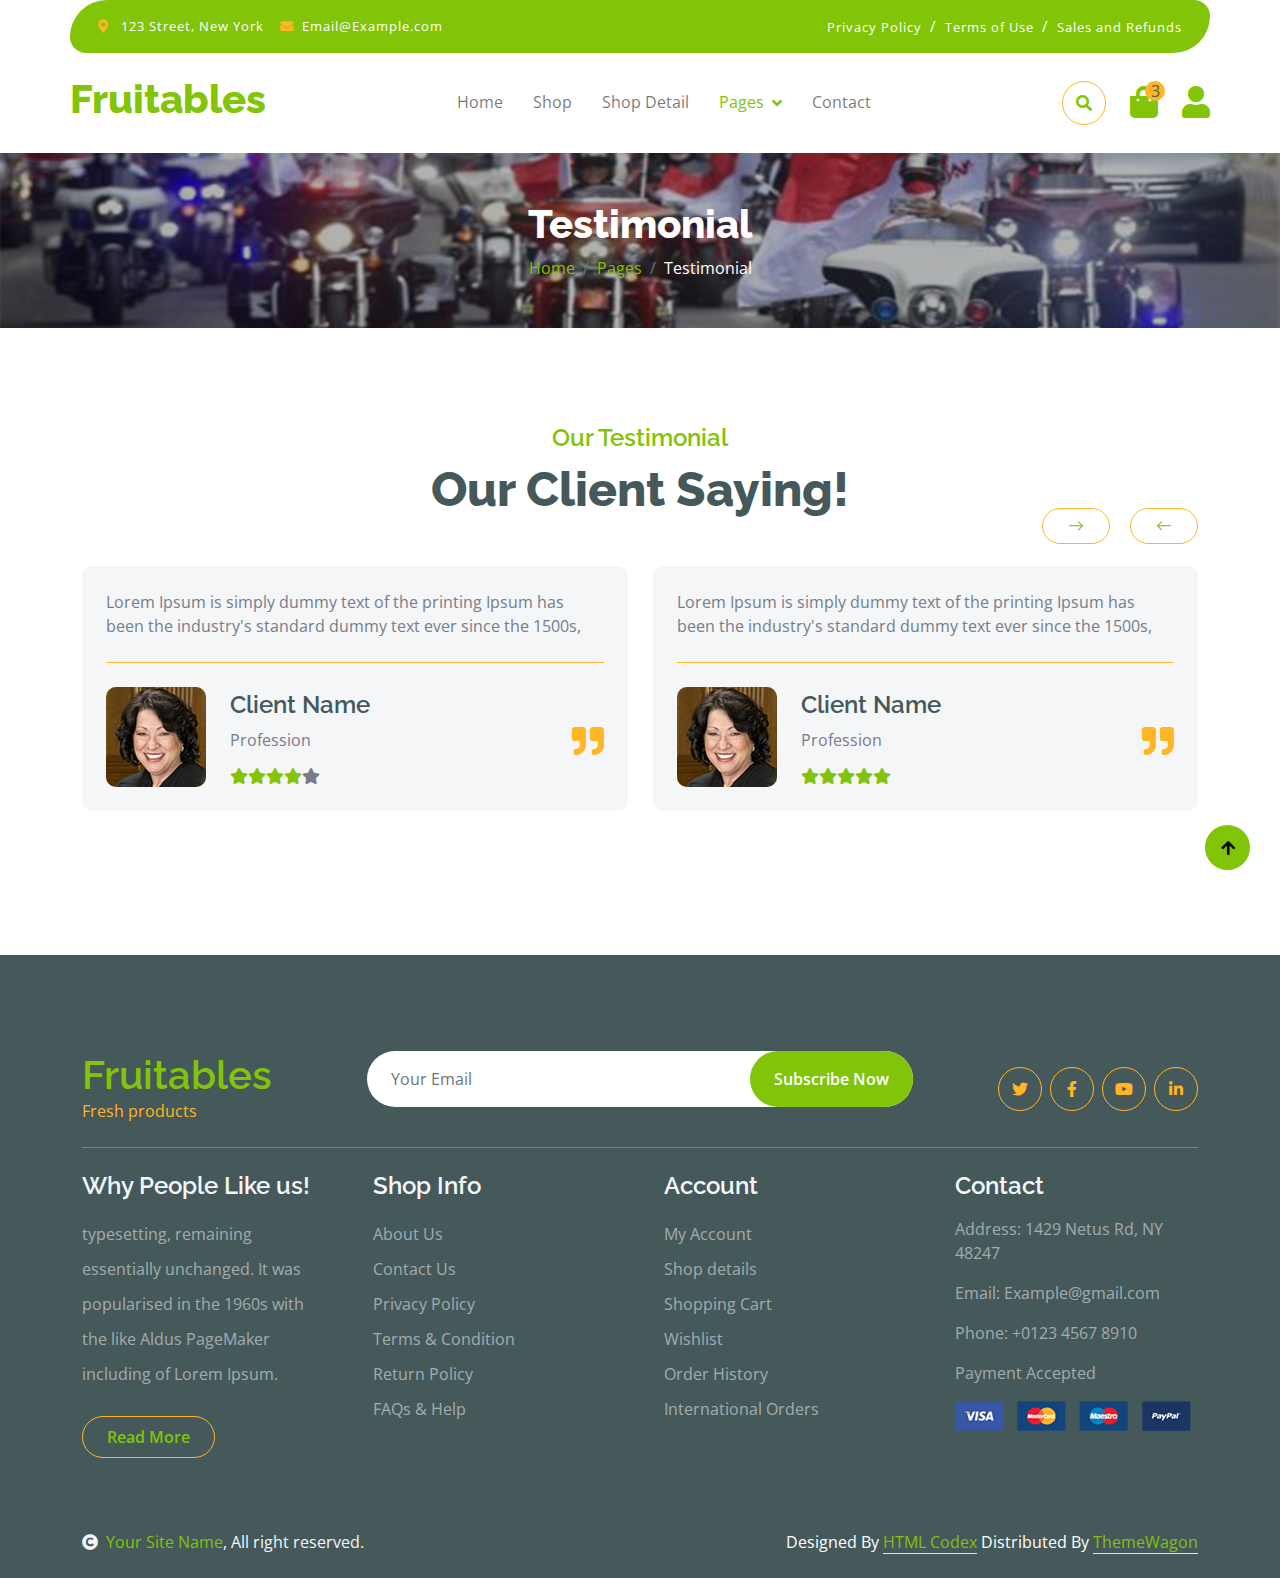
<file: testimonial.html>
<!DOCTYPE html>
<html lang="en">

    <head>
        <meta charset="utf-8">
        <title>Fruitables - Vegetable Website Template</title>
        <meta content="width=device-width, initial-scale=1.0" name="viewport">
        <meta content="" name="keywords">
        <meta content="" name="description">

        <!-- Google Web Fonts -->
        <link rel="preconnect" href="https://fonts.googleapis.com">
        <link rel="preconnect" href="https://fonts.gstatic.com" crossorigin>
        <link href="https://fonts.googleapis.com/css2?family=Open+Sans:wght@400;600&family=Raleway:wght@600;800&display=swap" rel="stylesheet"> 

        <!-- Icon Font Stylesheet -->
        <link rel="stylesheet" href="https://use.fontawesome.com/releases/v5.15.4/css/all.css"/>
        <link href="https://cdn.jsdelivr.net/npm/bootstrap-icons@1.4.1/font/bootstrap-icons.css" rel="stylesheet">

        <!-- Libraries Stylesheet -->
        <link href="lib/lightbox/css/lightbox.min.css" rel="stylesheet">
        <link href="lib/owlcarousel/assets/owl.carousel.min.css" rel="stylesheet">


        <!-- Customized Bootstrap Stylesheet -->
        <link href="css/bootstrap.min.css" rel="stylesheet">

        <!-- Template Stylesheet -->
        <link href="css/style.css" rel="stylesheet">
    </head>

    <body>

        <!-- Spinner Start -->
        <div id="spinner" class="show w-100 vh-100 bg-white position-fixed translate-middle top-50 start-50  d-flex align-items-center justify-content-center">
            <div class="spinner-grow text-primary" role="status"></div>
        </div>
        <!-- Spinner End -->


        <!-- Navbar start -->
        <div class="container-fluid fixed-top">
            <div class="container topbar bg-primary d-none d-lg-block">
                <div class="d-flex justify-content-between">
                    <div class="top-info ps-2">
                        <small class="me-3"><i class="fas fa-map-marker-alt me-2 text-secondary"></i> <a href="#" class="text-white">123 Street, New York</a></small>
                        <small class="me-3"><i class="fas fa-envelope me-2 text-secondary"></i><a href="#" class="text-white">Email@Example.com</a></small>
                    </div>
                    <div class="top-link pe-2">
                        <a href="#" class="text-white"><small class="text-white mx-2">Privacy Policy</small>/</a>
                        <a href="#" class="text-white"><small class="text-white mx-2">Terms of Use</small>/</a>
                        <a href="#" class="text-white"><small class="text-white ms-2">Sales and Refunds</small></a>
                    </div>
                </div>
            </div>
            <div class="container px-0">
                <nav class="navbar navbar-light bg-white navbar-expand-xl">
                    <a href="index.html" class="navbar-brand"><h1 class="text-primary display-6">Fruitables</h1></a>
                    <button class="navbar-toggler py-2 px-3" type="button" data-bs-toggle="collapse" data-bs-target="#navbarCollapse">
                        <span class="fa fa-bars text-primary"></span>
                    </button>
                    <div class="collapse navbar-collapse bg-white" id="navbarCollapse">
                        <div class="navbar-nav mx-auto">
                            <a href="index.html" class="nav-item nav-link">Home</a>
                            <a href="shop.html" class="nav-item nav-link">Shop</a>
                            <a href="shop-detail.html" class="nav-item nav-link">Shop Detail</a>
                            <div class="nav-item dropdown">
                                <a href="#" class="nav-link dropdown-toggle active" data-bs-toggle="dropdown">Pages</a>
                                <div class="dropdown-menu m-0 bg-secondary rounded-0">
                                    <a href="cart.html" class="dropdown-item">Cart</a>
                                    <a href="chackout.html" class="dropdown-item">Chackout</a>
                                    <a href="testimonial.html" class="dropdown-item active">Testimonial</a>
                                    <a href="404.html" class="dropdown-item">404 Page</a>
                                </div>
                            </div>
                            <a href="contact.html" class="nav-item nav-link">Contact</a>
                        </div>
                        <div class="d-flex m-3 me-0">
                            <button class="btn-search btn border border-secondary btn-md-square rounded-circle bg-white me-4" data-bs-toggle="modal" data-bs-target="#searchModal"><i class="fas fa-search text-primary"></i></button>
                            <a href="#" class="position-relative me-4 my-auto">
                                <i class="fa fa-shopping-bag fa-2x"></i>
                                <span class="position-absolute bg-secondary rounded-circle d-flex align-items-center justify-content-center text-dark px-1" style="top: -5px; left: 15px; height: 20px; min-width: 20px;">3</span>
                            </a>
                            <a href="#" class="my-auto">
                                <i class="fas fa-user fa-2x"></i>
                            </a>
                        </div>
                    </div>
                </nav>
            </div>
        </div>
        <!-- Navbar End -->


        <!-- Modal Search Start -->
        <div class="modal fade" id="searchModal" tabindex="-1" aria-labelledby="exampleModalLabel" aria-hidden="true">
            <div class="modal-dialog modal-fullscreen">
                <div class="modal-content rounded-0">
                    <div class="modal-header">
                        <h5 class="modal-title" id="exampleModalLabel">Search by keyword</h5>
                        <button type="button" class="btn-close" data-bs-dismiss="modal" aria-label="Close"></button>
                    </div>
                    <div class="modal-body d-flex align-items-center">
                        <div class="input-group w-75 mx-auto d-flex">
                            <input type="search" class="form-control p-3" placeholder="keywords" aria-describedby="search-icon-1">
                            <span id="search-icon-1" class="input-group-text p-3"><i class="fa fa-search"></i></span>
                        </div>
                    </div>
                </div>
            </div>
        </div>
        <!-- Modal Search End -->


        <!-- Single Page Header start -->
        <div class="container-fluid page-header py-5">
            <h1 class="text-center text-white display-6">Testimonial</h1>
            <ol class="breadcrumb justify-content-center mb-0">
                <li class="breadcrumb-item"><a href="#">Home</a></li>
                <li class="breadcrumb-item"><a href="#">Pages</a></li>
                <li class="breadcrumb-item active text-white">Testimonial</li>
            </ol>
        </div>
        <!-- Single Page Header End -->


        <!-- Tastimonial Start -->
        <div class="container-fluid testimonial py-5">
            <div class="container py-5">
                <div class="testimonial-header text-center">
                    <h4 class="text-primary">Our Testimonial</h4>
                    <h1 class="display-5 mb-5 text-dark">Our Client Saying!</h1>
                </div>
                <div class="owl-carousel testimonial-carousel">
                    <div class="testimonial-item img-border-radius bg-light rounded p-4">
                        <div class="position-relative">
                            <i class="fa fa-quote-right fa-2x text-secondary position-absolute" style="bottom: 30px; right: 0;"></i>
                            <div class="mb-4 pb-4 border-bottom border-secondary">
                                <p class="mb-0">Lorem Ipsum is simply dummy text of the printing Ipsum has been the industry's standard dummy text ever since the 1500s,
                                </p>
                            </div>
                            <div class="d-flex align-items-center flex-nowrap">
                                <div class="bg-secondary rounded">
                                    <img src="img/testimonial-1.jpg" class="img-fluid rounded" style="width: 100px; height: 100px;" alt="">
                                </div>
                                <div class="ms-4 d-block">
                                    <h4 class="text-dark">Client Name</h4>
                                    <p class="m-0 pb-3">Profession</p>
                                    <div class="d-flex pe-5">
                                        <i class="fas fa-star text-primary"></i>
                                        <i class="fas fa-star text-primary"></i>
                                        <i class="fas fa-star text-primary"></i>
                                        <i class="fas fa-star text-primary"></i>
                                        <i class="fas fa-star"></i>
                                    </div>
                                </div>
                            </div>
                        </div>
                    </div>
                    <div class="testimonial-item img-border-radius bg-light rounded p-4">
                        <div class="position-relative">
                            <i class="fa fa-quote-right fa-2x text-secondary position-absolute" style="bottom: 30px; right: 0;"></i>
                            <div class="mb-4 pb-4 border-bottom border-secondary">
                                <p class="mb-0">Lorem Ipsum is simply dummy text of the printing Ipsum has been the industry's standard dummy text ever since the 1500s,
                                </p>
                            </div>
                            <div class="d-flex align-items-center flex-nowrap">
                                <div class="bg-secondary rounded">
                                    <img src="img/testimonial-1.jpg" class="img-fluid rounded" style="width: 100px; height: 100px;" alt="">
                                </div>
                                <div class="ms-4 d-block">
                                    <h4 class="text-dark">Client Name</h4>
                                    <p class="m-0 pb-3">Profession</p>
                                    <div class="d-flex pe-5">
                                        <i class="fas fa-star text-primary"></i>
                                        <i class="fas fa-star text-primary"></i>
                                        <i class="fas fa-star text-primary"></i>
                                        <i class="fas fa-star text-primary"></i>
                                        <i class="fas fa-star text-primary"></i>
                                    </div>
                                </div>
                            </div>
                        </div>
                    </div>
                    <div class="testimonial-item img-border-radius bg-light rounded p-4">
                        <div class="position-relative">
                            <i class="fa fa-quote-right fa-2x text-secondary position-absolute" style="bottom: 30px; right: 0;"></i>
                            <div class="mb-4 pb-4 border-bottom border-secondary">
                                <p class="mb-0">Lorem Ipsum is simply dummy text of the printing Ipsum has been the industry's standard dummy text ever since the 1500s,
                                </p>
                            </div>
                            <div class="d-flex align-items-center flex-nowrap">
                                <div class="bg-secondary rounded">
                                    <img src="img/testimonial-1.jpg" class="img-fluid rounded" style="width: 100px; height: 100px;" alt="">
                                </div>
                                <div class="ms-4 d-block">
                                    <h4 class="text-dark">Client Name</h4>
                                    <p class="m-0 pb-3">Profession</p>
                                    <div class="d-flex pe-5">
                                        <i class="fas fa-star text-primary"></i>
                                        <i class="fas fa-star text-primary"></i>
                                        <i class="fas fa-star text-primary"></i>
                                        <i class="fas fa-star text-primary"></i>
                                        <i class="fas fa-star text-primary"></i>
                                    </div>
                                </div>
                            </div>
                        </div>
                    </div>
                </div>
            </div>
        </div>
        <!-- Tastimonial End -->


        <!-- Footer Start -->
        <div class="container-fluid bg-dark text-white-50 footer pt-5 mt-5">
            <div class="container py-5">
                <div class="pb-4 mb-4" style="border-bottom: 1px solid rgba(226, 175, 24, 0.5) ;">
                    <div class="row g-4">
                        <div class="col-lg-3">
                            <a href="#">
                                <h1 class="text-primary mb-0">Fruitables</h1>
                                <p class="text-secondary mb-0">Fresh products</p>
                            </a>
                        </div>
                        <div class="col-lg-6">
                            <div class="position-relative mx-auto">
                                <input class="form-control border-0 w-100 py-3 px-4 rounded-pill" type="number" placeholder="Your Email">
                                <button type="submit" class="btn btn-primary border-0 border-secondary py-3 px-4 position-absolute rounded-pill text-white" style="top: 0; right: 0;">Subscribe Now</button>
                            </div>
                        </div>
                        <div class="col-lg-3">
                            <div class="d-flex justify-content-end pt-3">
                                <a class="btn  btn-outline-secondary me-2 btn-md-square rounded-circle" href=""><i class="fab fa-twitter"></i></a>
                                <a class="btn btn-outline-secondary me-2 btn-md-square rounded-circle" href=""><i class="fab fa-facebook-f"></i></a>
                                <a class="btn btn-outline-secondary me-2 btn-md-square rounded-circle" href=""><i class="fab fa-youtube"></i></a>
                                <a class="btn btn-outline-secondary btn-md-square rounded-circle" href=""><i class="fab fa-linkedin-in"></i></a>
                            </div>
                        </div>
                    </div>
                </div>
                <div class="row g-5">
                    <div class="col-lg-3 col-md-6">
                        <div class="footer-item">
                            <h4 class="text-light mb-3">Why People Like us!</h4>
                            <p class="mb-4">typesetting, remaining essentially unchanged. It was 
                                popularised in the 1960s with the like Aldus PageMaker including of Lorem Ipsum.</p>
                            <a href="" class="btn border-secondary py-2 px-4 rounded-pill text-primary">Read More</a>
                        </div>
                    </div>
                    <div class="col-lg-3 col-md-6">
                        <div class="d-flex flex-column text-start footer-item">
                            <h4 class="text-light mb-3">Shop Info</h4>
                            <a class="btn-link" href="">About Us</a>
                            <a class="btn-link" href="">Contact Us</a>
                            <a class="btn-link" href="">Privacy Policy</a>
                            <a class="btn-link" href="">Terms & Condition</a>
                            <a class="btn-link" href="">Return Policy</a>
                            <a class="btn-link" href="">FAQs & Help</a>
                        </div>
                    </div>
                    <div class="col-lg-3 col-md-6">
                        <div class="d-flex flex-column text-start footer-item">
                            <h4 class="text-light mb-3">Account</h4>
                            <a class="btn-link" href="">My Account</a>
                            <a class="btn-link" href="">Shop details</a>
                            <a class="btn-link" href="">Shopping Cart</a>
                            <a class="btn-link" href="">Wishlist</a>
                            <a class="btn-link" href="">Order History</a>
                            <a class="btn-link" href="">International Orders</a>
                        </div>
                    </div>
                    <div class="col-lg-3 col-md-6">
                        <div class="footer-item">
                            <h4 class="text-light mb-3">Contact</h4>
                            <p>Address: 1429 Netus Rd, NY 48247</p>
                            <p>Email: Example@gmail.com</p>
                            <p>Phone: +0123 4567 8910</p>
                            <p>Payment Accepted</p>
                            <img src="img/payment.png" class="img-fluid" alt="">
                        </div>
                    </div>
                </div>
            </div>
        </div>
        <!-- Footer End -->

        <!-- Copyright Start -->
        <div class="container-fluid copyright bg-dark py-4">
            <div class="container">
                <div class="row">
                    <div class="col-md-6 text-center text-md-start mb-3 mb-md-0">
                        <span class="text-light"><a href="#"><i class="fas fa-copyright text-light me-2"></i>Your Site Name</a>, All right reserved.</span>
                    </div>
                    <div class="col-md-6 my-auto text-center text-md-end text-white">
                        <!--/*** This template is free as long as you keep the below author’s credit link/attribution link/backlink. ***/-->
                        <!--/*** If you'd like to use the template without the below author’s credit link/attribution link/backlink, ***/-->
                        <!--/*** you can purchase the Credit Removal License from "https://htmlcodex.com/credit-removal". ***/-->
                        Designed By <a class="border-bottom" href="https://htmlcodex.com">HTML Codex</a> Distributed By <a class="border-bottom" href="https://themewagon.com">ThemeWagon</a>
                    </div>
                </div>
            </div>
        </div>
        <!-- Copyright End -->



        <!-- Back to Top -->
        <a href="#" class="btn btn-primary border-3 border-primary rounded-circle back-to-top"><i class="fa fa-arrow-up"></i></a>   

        
    <!-- JavaScript Libraries -->
    <script src="https://ajax.googleapis.com/ajax/libs/jquery/3.6.4/jquery.min.js"></script>
    <script src="https://cdn.jsdelivr.net/npm/bootstrap@5.0.0/dist/js/bootstrap.bundle.min.js"></script>
    <script src="lib/easing/easing.min.js"></script>
    <script src="lib/waypoints/waypoints.min.js"></script>
    <script src="lib/lightbox/js/lightbox.min.js"></script>
    <script src="lib/owlcarousel/owl.carousel.min.js"></script>

    <!-- Template Javascript -->
    <script src="js/main.js"></script>
    </body>

</html>
</file>
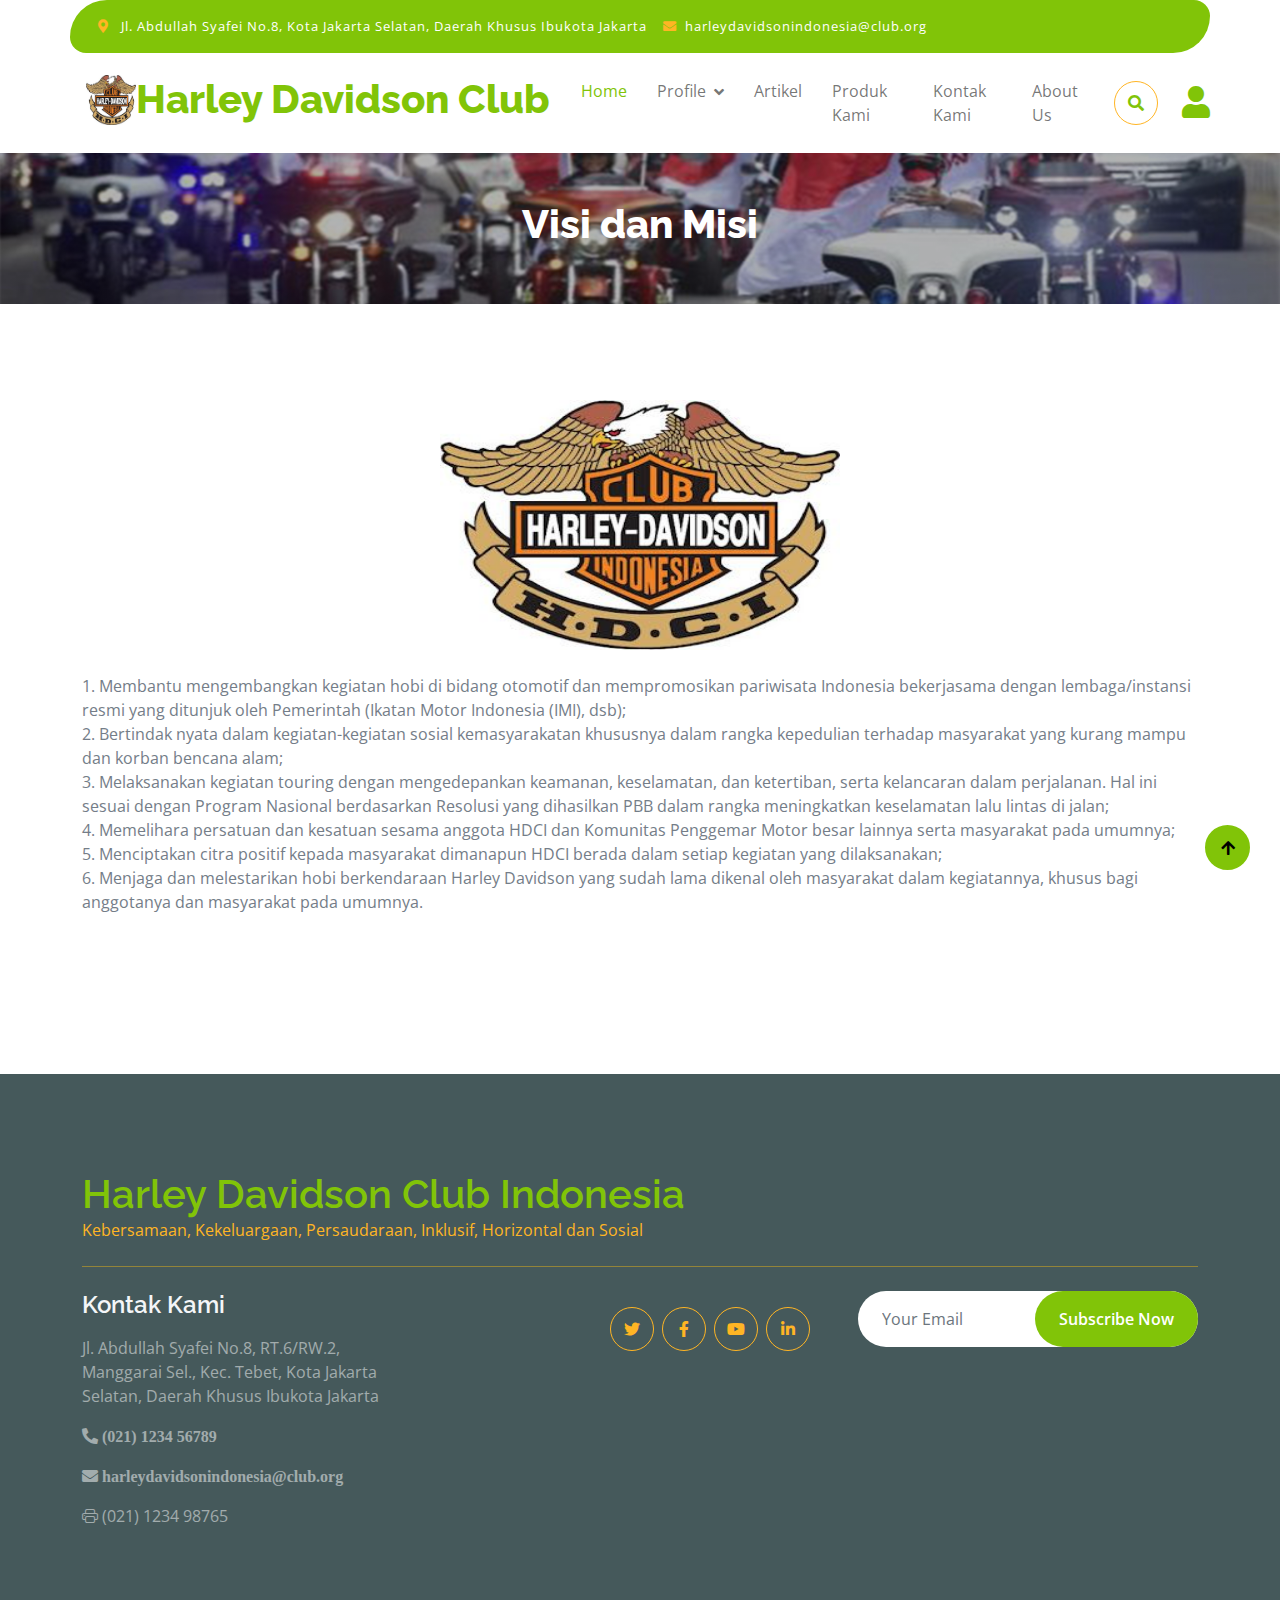
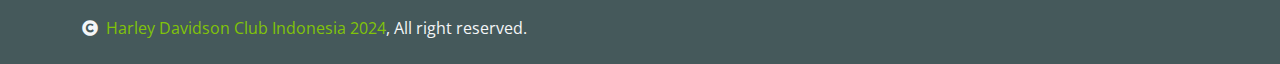
<file: visi-misi.html>
<!DOCTYPE html>
<html lang="en">

    <head>
        <meta charset="utf-8">
        <title>HDCI - Motorcycle's Club Website Template</title>
        <meta content="width=device-width, initial-scale=1.0" name="viewport">
        <meta content="" name="keywords">
        <meta content="" name="description">

        <!-- Google Web Fonts -->
        <link rel="preconnect" href="https://fonts.googleapis.com">
        <link rel="preconnect" href="https://fonts.gstatic.com" crossorigin>
        <link href="https://fonts.googleapis.com/css2?family=Open+Sans:wght@400;600&family=Raleway:wght@600;800&display=swap" rel="stylesheet"> 

        <!-- Icon Font Stylesheet -->
        <link rel="stylesheet" href="https://use.fontawesome.com/releases/v5.15.4/css/all.css"/>
        <link href="https://cdn.jsdelivr.net/npm/bootstrap-icons@1.4.1/font/bootstrap-icons.css" rel="stylesheet">

        <!-- Libraries Stylesheet -->
        <link href="lib/lightbox/css/lightbox.min.css" rel="stylesheet">
        <link href="lib/owlcarousel/assets/owl.carousel.min.css" rel="stylesheet">


        <!-- Customized Bootstrap Stylesheet -->
        <link href="css/bootstrap.min.css" rel="stylesheet">

        <!-- Template Stylesheet -->
        <link href="css/style.css" rel="stylesheet">
    </head>

    <body>

        <!-- Spinner Start -->
        <div id="spinner" class="show w-100 vh-100 bg-white position-fixed translate-middle top-50 start-50  d-flex align-items-center justify-content-center">
            <div class="spinner-grow text-primary" role="status"></div>
        </div>
        <!-- Spinner End -->


      <!-- Navbar start -->
      <div class="container-fluid fixed-top">
        <div class="container topbar bg-primary d-none d-lg-block">
            <div class="d-flex justify-content-between">
                <div class="top-info ps-2">
                    <small class="me-3"><i class="fas fa-map-marker-alt me-2 text-secondary"></i> <a href="#"
                            class="text-white">Jl. Abdullah Syafei No.8, Kota Jakarta Selatan, Daerah Khusus Ibukota
                            Jakarta</a></small>
                    <small class="me-3"><i class="fas fa-envelope me-2 text-secondary"></i><a href="#"
                            class="text-white">harleydavidsonindonesia@club.org</a></small>
                </div>
            </div>
        </div>
        <div class="container px-0">
            <nav class="navbar navbar-light bg-white navbar-expand-xl">
                <a href="index.html" class="navbar-brand">
                    <div class="d-flex m-3 me-0">
                        <img src="img/logohaha.jpg" alt=" Harley Davidson Club Logo" class="logo">
                        <h1 class="text-primary display-6">Harley Davidson Club </h1>
                    </div>
                </a>
                <button class="navbar-toggler py-2 px-3" type="button" data-bs-toggle="collapse"
                    data-bs-target="#navbarCollapse">
                    <span class="fa fa-bars text-primary"></span>
                </button>
                <div class="collapse navbar-collapse bg-white" id="navbarCollapse">
                    <div class="navbar-nav mx-auto">
                        <a href="index.html" class="nav-item nav-link active">Home</a>
                        <div class="nav-item dropdown">
                            <a href="#" class="nav-link dropdown-toggle" data-bs-toggle="dropdown">Profile</a>
                            <div class="dropdown-menu m-0 bg-secondary rounded-0">
                                <a href="Profile.html" class="dropdown-item">Gambaran Umum</a>
                                <a href="kata-pengantar.html" class="dropdown-item">Kata Pengantar</a>
                                <a href="visi-misi.html" class="dropdown-item">Visi dan Misi</a>
                                <a href="event.html" class="dropdown-item">Event</a>
                                <a href="gallery.html" class="dropdown-item">Gallery Foto</a>
                                <a href="klien-kami.html" class="dropdown-item">Klien Kami</a>
                            </div>
                        </div>
                        <!--  <a href="shop.html" class="nav-item nav-link">  Profile</a> -->
                        <a href="daftar-artikel.html" class="nav-item nav-link">Artikel</a>
                        <a href="produk-kami.html" class="nav-item nav-link">Produk Kami</a>
                        <a href="contact.html" class="nav-item nav-link">Kontak Kami</a>
                        <a href="about-us.html" class="nav-item nav-link">About Us</a>
                        <!-- <div class="nav-item dropdown">
                                    <a href="#" class="nav-link dropdown-toggle" data-bs-toggle="dropdown">Pages</a>
                                    <div class="dropdown-menu m-0 bg-secondary rounded-0">
                                        <a href="cart.html" class="dropdown-item">Cart</a>
                                        <a href="chackout.html" class="dropdown-item">Chackout</a>
                                        <a href="testimonial.html" class="dropdown-item">Testimonial</a>
                                        <a href="404.html" class="dropdown-item">404 Page</a>
                                    </div>
                                </div>-->
                    </div>
                    <div class="d-flex m-3 me-0">
                        <button class="btn-search btn border border-secondary btn-md-square rounded-circle bg-white me-4"
                            data-bs-toggle="modal" data-bs-target="#searchModal"><i
                                class="fas fa-search text-primary"></i></button>
                        <!-- <a href="#" class="position-relative me-4 my-auto">
                                    <i class="fa fa-shopping-bag fa-2x"></i>
                                    <span class="position-absolute bg-secondary rounded-circle d-flex align-items-center justify-content-center text-dark px-1" style="top: -5px; left: 15px; height: 20px; min-width: 20px;">3</span>
                                </a> -->
                        <a href="#" class="my-auto">
                            <i class="fas fa-user fa-2x"></i>
                        </a>
                    </div>
                </div>
            </nav>
        </div>
    </div>
    <!-- Navbar End -->
    
    <!-- Modal Search Start -->
    <div class="modal fade" id="searchModal" tabindex="-1" aria-labelledby="exampleModalLabel" aria-hidden="true">
        <div class="modal-dialog modal-fullscreen">
            <div class="modal-content rounded-0">
                <div class="modal-header">
                    <h5 class="modal-title" id="exampleModalLabel">Search by keyword</h5>
                    <button type="button" class="btn-close" data-bs-dismiss="modal" aria-label="Close"></button>
                </div>
                <div class="modal-body d-flex align-items-center">
                    <div class="input-group w-75 mx-auto d-flex">
                        <input type="search" class="form-control p-3" placeholder="keywords"
                            aria-describedby="search-icon-1">
                        <span id="search-icon-1" class="input-group-text p-3"><i class="fa fa-search"></i></span>
                    </div>
                </div>
            </div>
        </div>
    </div>
    <!-- Modal Search End -->


        <!-- Single Page Header start -->
        <div class="container-fluid page-header py-5">
            <h1 class="text-center text-white display-6">Visi dan Misi</h1>
              <!-- <ol class="breadcrumb justify-content-center mb-0">
                <li class="breadcrumb-item"><a href="#">Home</a></li>
                <li class="breadcrumb-item"><a href="#">Pages</a></li>
                <li class="breadcrumb-item active text-white">Cart</li>
            </ol> -->
        </div>
        <!-- Single Page Header End -->


        <!-- Cart Page Start -->
        <div class="container-fluid py-5">
            <div class="container py-5">
                <center>
                    <img src="img/logo.jpg" class="img-fluid rounded" style="width: 400px; height: 250px;" alt="">
                </center>
                <br/>
                <div class="col-md-12 text-justify">
                    <p>
                        1. Membantu mengembangkan kegiatan hobi di bidang otomotif dan
                           mempromosikan pariwisata Indonesia bekerjasama dengan
                           lembaga/instansi resmi yang ditunjuk oleh Pemerintah (Ikatan Motor
                           Indonesia (IMI), dsb); <br/>
                        2. Bertindak nyata dalam kegiatan-kegiatan sosial kemasyarakatan
                           khususnya dalam rangka kepedulian terhadap masyarakat yang
                           kurang mampu dan korban bencana alam; <br/>
                        3. Melaksanakan kegiatan touring dengan mengedepankan keamanan,
                           keselamatan, dan ketertiban, serta kelancaran dalam perjalanan. Hal
                           ini sesuai dengan Program Nasional berdasarkan Resolusi yang
                           dihasilkan PBB dalam rangka meningkatkan keselamatan lalu lintas
                           di jalan; <br/>
                        4. Memelihara persatuan dan kesatuan sesama anggota HDCI dan
                           Komunitas Penggemar Motor besar lainnya serta masyarakat pada
                           umumnya; <br/>
                        5. Menciptakan citra positif kepada masyarakat dimanapun HDCI
                           berada dalam setiap kegiatan yang dilaksanakan;<br/>
                        6. Menjaga dan melestarikan hobi berkendaraan Harley Davidson yang
                           sudah lama dikenal oleh masyarakat dalam kegiatannya, khusus bagi
                           anggotanya dan masyarakat pada umumnya.
                        
                    </p>
                </div>
            <!--    <div class="table-responsive">
                    <table class="table">
                        <thead>
                          <tr>
                            <th scope="col">Products</th>
                            <th scope="col">Name</th>
                            <th scope="col">Price</th>
                            <th scope="col">Quantity</th>
                            <th scope="col">Total</th>
                            <th scope="col">Handle</th>
                          </tr>
                        </thead>
                        <tbody>
                            <tr>
                                <th scope="row">
                                    <div class="d-flex align-items-center">
                                        <img src="img/vegetable-item-3.png" class="img-fluid me-5 rounded-circle" style="width: 80px; height: 80px;" alt="">
                                    </div>
                                </th>
                                <td>
                                    <p class="mb-0 mt-4">Big Banana</p>
                                </td>
                                <td>
                                    <p class="mb-0 mt-4">2.99 $</p>
                                </td>
                                <td>
                                    <div class="input-group quantity mt-4" style="width: 100px;">
                                        <div class="input-group-btn">
                                            <button class="btn btn-sm btn-minus rounded-circle bg-light border" >
                                            <i class="fa fa-minus"></i>
                                            </button>
                                        </div>
                                        <input type="text" class="form-control form-control-sm text-center border-0" value="1">
                                        <div class="input-group-btn">
                                            <button class="btn btn-sm btn-plus rounded-circle bg-light border">
                                                <i class="fa fa-plus"></i>
                                            </button>
                                        </div>
                                    </div>
                                </td>
                                <td>
                                    <p class="mb-0 mt-4">2.99 $</p>
                                </td>
                                <td>
                                    <button class="btn btn-md rounded-circle bg-light border mt-4" >
                                        <i class="fa fa-times text-danger"></i>
                                    </button>
                                </td>
                            
                            </tr>
                            <tr>
                                <th scope="row">
                                    <div class="d-flex align-items-center">
                                        <img src="img/vegetable-item-5.jpg" class="img-fluid me-5 rounded-circle" style="width: 80px; height: 80px;" alt="" alt="">
                                    </div>
                                </th>
                                <td>
                                    <p class="mb-0 mt-4">Potatoes</p>
                                </td>
                                <td>
                                    <p class="mb-0 mt-4">2.99 $</p>
                                </td>
                                <td>
                                    <div class="input-group quantity mt-4" style="width: 100px;">
                                        <div class="input-group-btn">
                                            <button class="btn btn-sm btn-minus rounded-circle bg-light border" >
                                            <i class="fa fa-minus"></i>
                                            </button>
                                        </div>
                                        <input type="text" class="form-control form-control-sm text-center border-0" value="1">
                                        <div class="input-group-btn">
                                            <button class="btn btn-sm btn-plus rounded-circle bg-light border">
                                                <i class="fa fa-plus"></i>
                                            </button>
                                        </div>
                                    </div>
                                </td>
                                <td>
                                    <p class="mb-0 mt-4">2.99 $</p>
                                </td>
                                <td>
                                    <button class="btn btn-md rounded-circle bg-light border mt-4" >
                                        <i class="fa fa-times text-danger"></i>
                                    </button>
                                </td>
                            </tr>
                            <tr>
                                <th scope="row">
                                    <div class="d-flex align-items-center">
                                        <img src="img/vegetable-item-2.jpg" class="img-fluid me-5 rounded-circle" style="width: 80px; height: 80px;" alt="" alt="">
                                    </div>
                                </th>
                                <td>
                                    <p class="mb-0 mt-4">Awesome Brocoli</p>
                                </td>
                                <td>
                                    <p class="mb-0 mt-4">2.99 $</p>
                                </td>
                                <td>
                                    <div class="input-group quantity mt-4" style="width: 100px;">
                                        <div class="input-group-btn">
                                            <button class="btn btn-sm btn-minus rounded-circle bg-light border" >
                                            <i class="fa fa-minus"></i>
                                            </button>
                                        </div>
                                        <input type="text" class="form-control form-control-sm text-center border-0" value="1">
                                        <div class="input-group-btn">
                                            <button class="btn btn-sm btn-plus rounded-circle bg-light border">
                                                <i class="fa fa-plus"></i>
                                            </button>
                                        </div>
                                    </div>
                                </td>
                                <td>
                                    <p class="mb-0 mt-4">2.99 $</p>
                                </td>
                                <td>
                                    <button class="btn btn-md rounded-circle bg-light border mt-4" >
                                        <i class="fa fa-times text-danger"></i>
                                    </button>
                                </td>
                            </tr>
                        </tbody>
                    </table>
                </div>-->
               <!-- <div class="mt-5">
                    <input type="text" class="border-0 border-bottom rounded me-5 py-3 mb-4" placeholder="Coupon Code">
                    <button class="btn border-secondary rounded-pill px-4 py-3 text-primary" type="button">Apply Coupon</button>
                </div>
                <div class="row g-4 justify-content-end">
                    <div class="col-8"></div>
                    <div class="col-sm-8 col-md-7 col-lg-6 col-xl-4">
                        <div class="bg-light rounded">
                            <div class="p-4">
                                <h1 class="display-6 mb-4">Cart <span class="fw-normal">Total</span></h1>
                                <div class="d-flex justify-content-between mb-4">
                                    <h5 class="mb-0 me-4">Subtotal:</h5>
                                    <p class="mb-0">$96.00</p>
                                </div>
                                <div class="d-flex justify-content-between">
                                    <h5 class="mb-0 me-4">Shipping</h5>
                                    <div class="">
                                        <p class="mb-0">Flat rate: $3.00</p>
                                    </div>
                                </div>
                                <p class="mb-0 text-end">Shipping to Ukraine.</p>
                            </div>
                            <div class="py-4 mb-4 border-top border-bottom d-flex justify-content-between">
                                <h5 class="mb-0 ps-4 me-4">Total</h5>
                                <p class="mb-0 pe-4">$99.00</p>
                            </div>
                            <button class="btn border-secondary rounded-pill px-4 py-3 text-primary text-uppercase mb-4 ms-4" type="button">Proceed Checkout</button>
                        </div>
                    </div>
                </div>-->
            </div>
        </div>
        <!-- Cart Page End -->


        <div class="container-fluid bg-dark text-white-50 footer pt-5 mt-5">
            <div class="container py-5">
                <div class="pb-4 mb-4" style="border-bottom: 1px solid rgba(226, 175, 24, 0.5) ;">
                    <div class="row g-4">
                        <!--<div class="col-lg-3"> -->
                            <a href="#">
                                <h1 class="text-primary mb-0">Harley Davidson Club Indonesia</h1>
                                <p class="text-secondary mb-0">Kebersamaan, Kekeluargaan, Persaudaraan, Inklusif, Horizontal dan Sosial</p>
                            </a>
                        <!-- </div>-->
                    </div>
                </div>
                <div class="row g-5">
                   <!-- <div class="col-lg-3 col-md-6">
                        <div class="footer-item">
                            <h4 class="text-light mb-3">Why People Like us!</h4>
                            <p class="mb-4">typesetting, remaining essentially unchanged. It was 
                                popularised in the 1960s with the like Aldus PageMaker including of Lorem Ipsum.</p>
                            <a href="" class="btn border-secondary py-2 px-4 rounded-pill text-primary">Read More</a>
                        </div>
                    </div> -->
                    <div class="col-lg-4 col-md-6">
                        <div class="d-flex flex-column text-start footer-item">
                            <h4 class="text-light mb-3">Kontak Kami</h4>
                            <p>Jl. Abdullah Syafei No.8, RT.6/RW.2, Manggarai Sel., Kec. Tebet, Kota Jakarta Selatan, Daerah Khusus Ibukota Jakarta</p>
                            <p>
                                <i class="fa fa-phone-alt">
                                <span>(021) 1234 56789</span>
                                </i>
                            </p>
                            <p>
                                <i class="fa fa-envelope">
                                    harleydavidsonindonesia@club.org
                                </i>
                            </p>
                            <p>
                                <i class="bi bi-printer"></i>
                                <span>(021) 1234 98765</span>
                            </p>
                        </div>
                    </div>
                    <div class="col-lg-4">
                        <div class="d-flex justify-content-end pt-3">
                            <a class="btn  btn-outline-secondary me-2 btn-md-square rounded-circle" href=""><i class="fab fa-twitter"></i></a>
                            <a class="btn btn-outline-secondary me-2 btn-md-square rounded-circle" href=""><i class="fab fa-facebook-f"></i></a>
                            <a class="btn btn-outline-secondary me-2 btn-md-square rounded-circle" href=""><i class="fab fa-youtube"></i></a>
                            <a class="btn btn-outline-secondary btn-md-square rounded-circle" href=""><i class="fab fa-linkedin-in"></i></a>
                        </div>
                    </div>
                    <div class="col-lg-4 col-md-6">
                        <div class="position-relative mx-auto">
                            <input class="form-control border-0 w-100 py-3 px-4 rounded-pill" type="number" placeholder="Your Email">
                            <button type="submit" class="btn btn-primary border-0 border-secondary py-3 px-4 position-absolute rounded-pill text-white" style="top: 0; right: 0;">Subscribe Now</button>
                        </div>
                    </div>
                    <!-- <div class="col-lg-3 col-md-6">
                        <div class="d-flex flex-column text-start footer-item">
                            <h4 class="text-light mb-3">Account</h4>
                            <a class="btn-link" href="">My Account</a>
                            <a class="btn-link" href="">Shop details</a>
                            <a class="btn-link" href="">Shopping Cart</a>
                            <a class="btn-link" href="">Wishlist</a>
                            <a class="btn-link" href="">Order History</a>
                            <a class="btn-link" href="">International Orders</a>
                        </div>
                    </div> -->
                   <!-- <div class="col-lg-3 col-md-6">
                        <div class="footer-item">
                            <h4 class="text-light mb-3">Contact</h4>
                            <p>Address: 1429 Netus Rd, NY 48247</p>
                            <p>Email: Example@gmail.com</p>
                            <p>Phone: +0123 4567 8910</p>
                            <p>Payment Accepted</p>
                            <img src="img/payment.png" class="img-fluid" alt="">
                        </div>
                    </div> -->
                </div>
            </div>
        </div>
        <!-- Footer End -->

        <!-- Copyright Start -->
        <div class="container-fluid copyright bg-dark py-4">
            <div class="container">
                <div class="row">
                    <div class="col-md-6 text-center text-md-start mb-3 mb-md-0">
                        <span class="text-light"><a href="#"><i class="fas fa-copyright text-light me-2"></i>Harley Davidson Club Indonesia 2024</a>, All right reserved.</span>
                    </div>
                    <!--<div class="col-md-6 my-auto text-center text-md-end text-white"> -->
                        <!--/*** This template is free as long as you keep the below author’s credit link/attribution link/backlink. ***/-->
                        <!--/*** If you'd like to use the template without the below author’s credit link/attribution link/backlink, ***/-->
                        <!--/*** you can purchase the Credit Removal License from "https://htmlcodex.com/credit-removal". ***/-->
                        <!-- Designed By <a class="border-bottom" href="https://htmlcodex.com">HTML Codex</a> Distributed By <a class="border-bottom" href="https://themewagon.com">ThemeWagon</a> -->
                    <!-- </div> -->
                </div>
            </div>
        </div>
        <!-- Copyright End -->




        <!-- Back to Top -->
        <a href="#" class="btn btn-primary border-3 border-primary rounded-circle back-to-top"><i class="fa fa-arrow-up"></i></a>   

        
    <!-- JavaScript Libraries -->
    <script src="https://ajax.googleapis.com/ajax/libs/jquery/3.6.4/jquery.min.js"></script>
    <script src="https://cdn.jsdelivr.net/npm/bootstrap@5.0.0/dist/js/bootstrap.bundle.min.js"></script>
    <script src="lib/easing/easing.min.js"></script>
    <script src="lib/waypoints/waypoints.min.js"></script>
    <script src="lib/lightbox/js/lightbox.min.js"></script>
    <script src="lib/owlcarousel/owl.carousel.min.js"></script>

    <!-- Template Javascript -->
    <script src="js/main.js"></script>
    </body>

</html>
</file>
<file: css/style.css>
/*** Spinner Start ***/
#spinner {
    opacity: 0;
    visibility: hidden;
    transition: opacity .8s ease-out, visibility 0s linear .5s;
    z-index: 99999;
 }

 #spinner.show {
     transition: opacity .8s ease-out, visibility 0s linear .0s;
     visibility: visible;
     opacity: 1;
 }

 .back-to-top {
    position: fixed;
    right: 30px;
    bottom: 30px;
    display: flex;
    width: 45px;
    height: 45px;
    align-items: center;
    justify-content: center;
    transition: 0.5s;
    z-index: 99;
}
/*** Spinner End ***/


/*** Button Start ***/
.btn {
    font-weight: 600;
    transition: .5s;
}

.btn-square {
    width: 32px;
    height: 32px;
}

.btn-sm-square {
    width: 34px;
    height: 34px;
}

.btn-md-square {
    width: 44px;
    height: 44px;
}

.btn-lg-square {
    width: 56px;
    height: 56px;
}

.btn-square,
.btn-sm-square,
.btn-md-square,
.btn-lg-square {
    padding: 0;
    display: flex;
    align-items: center;
    justify-content: center;
    font-weight: normal;
}

.btn.border-secondary {
    transition: 0.5s;
}

.btn.border-secondary:hover {
    background: var(--bs-secondary) !important;
    color: var(--bs-white) !important;
}

/*** Topbar Start ***/
.fixed-top {
    transition: 0.5s;
    background: var(--bs-white);
    border: 0;
}

.topbar {
    padding: 20px;
    border-radius: 230px 100px;
}

.topbar .top-info {
    font-size: 15px;
    line-height: 0;
    letter-spacing: 1px;
    display: flex;
    align-items: center;
}

.topbar .top-link {
    font-size: 15px;
    line-height: 0;
    letter-spacing: 1px;
    display: flex;
    align-items: center;
}

.topbar .top-link a {
    letter-spacing: 1px;
}

.topbar .top-link a small:hover {
    color: var(--bs-secondary) !important;
    transition: 0.5s;
}

.topbar .top-link a small:hover i {
    color: var(--bs-primary) !important;
}
/*** Topbar End ***/

/*** Navbar Start ***/
.navbar .navbar-nav .nav-link {
    padding: 10px 15px;
    font-size: 16px;
    transition: .5s;
}

.navbar-brand img {
    max-width: 50px; /* Lebar maksimum logo */
    max-height: 50px; /* Tinggi maksimum logo */
    margin-right: auto;
}

.navbar {
    height: 100px;
    border-bottom: 1px solid rgba(255, 255, 255, .1);
}

.navbar .navbar-nav .nav-link:hover,
.navbar .navbar-nav .nav-link.active,
.fixed-top.bg-white .navbar .navbar-nav .nav-link:hover,
.fixed-top.bg-white .navbar .navbar-nav .nav-link.active {
    color: var(--bs-primary);
}

.navbar .dropdown-toggle::after {
    border: none;
    content: "\f107";
    font-family: "Font Awesome 5 Free";
    font-weight: 700;
    vertical-align: middle;
    margin-left: 8px;
}

@media (min-width: 1200px) {
    .navbar .nav-item .dropdown-menu {
        display: block;
        visibility: hidden;
        top: 100%;
        transform: rotateX(-75deg);
        transform-origin: 0% 0%;
        border: 0;
        transition: .5s;
        opacity: 0;
    }
}

.dropdown .dropdown-menu a:hover {
    background: var(--bs-secondary);
    color: var(--bs-primary);
}

.navbar .nav-item:hover .dropdown-menu {
    transform: rotateX(0deg);
    visibility: visible;
    background: var(--bs-light) !important;
    border-radius: 10px !important;
    transition: .5s;
    opacity: 1;
}

#searchModal .modal-content {
    background: rgba(255, 255, 255, .8);
}
/*** Navbar End ***/

/*** Hero Header ***/
.hero-header {
    background: linear-gradient(rgba(248, 223, 173, 0.1), rgba(248, 223, 173, 0.1)), url(../img/hero-img.jpg);
    background-position: center center;
    background-repeat: no-repeat;
    background-size: cover;
}

.carousel-item {
    position: relative;
}

.carousel-item a {
    position: absolute;
    top: 50%;
    left: 50%;
    transform: translate(-50%, -50%);
    font-size: 25px;
    background: linear-gradient(rgba(255, 181, 36, 0.7), rgba(255, 181, 36, 0.7));
}

.carousel-control-next,
.carousel-control-prev {
    width: 48px;
    height: 48px;
    border-radius: 48px;
    border: 1px solid var(--bs-white);
    background: var(--bs-primary);
    position: absolute;
    top: 50%;
    transform: translateY(-50%);
}

.carousel-control-next {
    margin-right: 20px;
}

.carousel-control-prev {
    margin-left: 20px;
}

.page-header {
    position: relative;
    background: linear-gradient(rgba(0, 0, 0, 0.3), rgba(0, 0, 0, 0.3)), url(../img/cart-page-header-img.jpg);
    background-position: center center;
    background-repeat: no-repeat;
    background-size: cover;
}

@media (min-width: 992px) {
    .hero-header,
    .page-header {
        margin-top: 152px !important;
    }
}

@media (max-width: 992px) {
    .hero-header,
    .page-header {
        margin-top: 97px !important;
    }
}
/*** Hero Header end ***/


/*** featurs Start ***/
.featurs .featurs-item .featurs-icon {
    position: relative;
    width: 120px;
    height: 120px;
}

.featurs .featurs-item .featurs-icon::after {
    content: "";
    width: 35px;
    height: 35px;
    background: var(--bs-secondary);
    position: absolute;
    bottom: -10px;
    transform: translate(-50%);
    transform: rotate(45deg);
    background: var(--bs-secondary);
    
}
/*** featurs End ***/


/*** service Start ***/
.service .service-item .service-content {
    position: relative;
    width: 250px; 
    height: 130px; 
    top: -50%; 
    left: 50%; 
    transform: translate(-50%, -50%);
}

/*** service End ***/


/*** Fruits Start ***/
.fruite .tab-class .nav-item a.active {
    background: var(--bs-secondary) !important;
}

.fruite .tab-class .nav-item a.active span {
    color: var(--bs-white) !important; 
}

.fruite .fruite-categorie .fruite-name {
    line-height: 40px;
}

.fruite .fruite-categorie .fruite-name a {
    transition: 0.5s;
}

.fruite .fruite-categorie .fruite-name a:hover {
    color: var(--bs-secondary);
}

.fruite .fruite-item {
    height: 100%;
    transition: 0.5s;
}
.fruite .fruite-item:hover {
    box-shadow: 0 0 55px rgba(0, 0, 0, 0.4);
}

.fruite .fruite-item .fruite-img {
    overflow: hidden;
    transition: 0.5s;
    border-radius: 10px 10px 0 0;
}

.fruite .fruite-item .fruite-img img {
    transition: 0.5s;
}

.fruite .fruite-item .fruite-img img:hover {
    transform: scale(1.3);
}
/*** Fruits End ***/


/*** vesitable Start ***/
.vesitable .vesitable-item {
    height: 100%;
    transition: 0.5s;
}

.vesitable .vesitable-item:hover {
    box-shadow: 0 0 55px rgba(0, 0, 0, 0.4);
}

.vesitable .vesitable-item .vesitable-img {
    overflow: hidden;
    transition: 0.5s;
    border-radius: 10px 10px 0 0;
}

.vesitable .vesitable-item .vesitable-img img {
    transition: 0.5s;
}

.vesitable .vesitable-item .vesitable-img img:hover {
    transform: scale(1.2);
}

.vesitable .owl-stage {
    margin: 50px 0;
    position: relative;
}

.vesitable .owl-nav .owl-prev {
    position: absolute;
    top: -8px;
    right: 0;
    color: var(--bs-primary);
    padding: 5px 25px;
    border: 1px solid var(--bs-secondary);
    border-radius: 20px;
    transition: 0.5s;

}

.vesitable .owl-nav .owl-prev:hover {
    background: var(--bs-secondary);
    color: var(--bs-white);
}

.vesitable .owl-nav .owl-next {
    position: absolute;
    top: -8px;
    right: 88px;
    color: var(--bs-primary);
    padding: 5px 25px;
    border: 1px solid var(--bs-secondary);
    border-radius: 20px;
    transition: 0.5s;
}

.vesitable .owl-nav .owl-next:hover {
    background: var(--bs-secondary);
    color: var(--bs-white);
}
/*** vesitable End ***/


/*** Banner Section Start ***/
.banner .banner-btn:hover {
    background: var(--bs-primary);
}
/*** Banner Section End ***/


/*** Facts Start ***/
.counter {
    height: 100%;
    text-align: center;
    box-shadow: 0 0 30px rgba(0, 0, 0, 0.05);
}

.counter i {
    font-size: 60px;
    margin-bottom: 25px;
}

.counter h4 {
    color: var(--bs-primary);
    letter-spacing: 1px;
    text-transform: uppercase;
}

.counter h1 {
    margin-bottom: 0;
}
/*** Facts End ***/


/*** testimonial Start ***/
.testimonial .owl-nav .owl-prev {
    position: absolute;
    top: -58px;
    right: 0;
    color: var(--bs-primary);
    padding: 5px 25px;
    border: 1px solid var(--bs-secondary);
    border-radius: 20px;
    transition: 0.5s;
}

.testimonial .owl-nav .owl-prev:hover {
    background: var(--bs-secondary);
    color: var(--bs-white);
}

.testimonial .owl-nav .owl-next {
    position: absolute;
    top: -58px;
    right: 88px;
    color: var(--bs-primary);
    padding: 5px 25px;
    border: 1px solid var(--bs-secondary);
    border-radius: 20px;
    transition: 0.5s;
}

.testimonial .owl-nav .owl-next:hover {
    background: var(--bs-secondary);
    color: var(--bs-white);
}
/*** testimonial End ***/


/*** Single Page Start ***/
.pagination {
    display: inline-block;
}
  
.pagination a {
    color: var(--bs-dark);
    padding: 10px 16px;
    text-decoration: none;
    transition: 0.5s;
    border: 1px solid var(--bs-secondary);
    margin: 0 4px;
}
  
.pagination a.active {
    background-color: var(--bs-primary);
    color: var(--bs-light);
    border: 1px solid var(--bs-secondary);
}
  
.pagination a:hover:not(.active) {background-color: var(--bs-primary)}

.nav.nav-tabs .nav-link.active {
    border-bottom: 2px solid var(--bs-secondary) !important;
}
/*** Single Page End ***/


/*** Footer Start ***/
.footer .footer-item .btn-link {
    line-height: 35px;
    color: rgba(255, 255, 255, .5);
    transition: 0.5s;
}

.footer .footer-item .btn-link:hover {
    color: var(--bs-secondary) !important;
}

.footer .footer-item p.mb-4 {
    line-height: 35px;
}
/*** Footer End ***/

/*-----------------------------------------------------------------------------------*/
/*  Portfolio
/*-----------------------------------------------------------------------------------*/

portfolio {
    position: relative;
    padding:50px;
  }
  
  #portfolio .portfolio-list {
    margin-bottom: 50px;
  }
  
  #portfolio .portfolio-list .nav {
    display: inline-block;
    margin: 0;
  }
  
  #portfolio .portfolio-list .nav li {
    margin: 0 40px 0 0;
    float: left;
    font-size: 14px;
    color: #999999;
    line-height: 16px;
    cursor: pointer;
    font-family: 'Poppins', helvetica;
    font-weight: 500;
    letter-spacing: 0.02em;
    text-transform: capitalize;
    -moz-transition: all 0.5s ease-in-out 0s;
    -ms-transition: all 0.5s ease-in-out 0s;
    -o-transition: all 0.5s ease-in-out 0s;
    -webkit-transition: all 0.5s ease-in-out 0s;
    transition: all 0.5s ease-in-out 0s;
  }
  
  #portfolio .portfolio-list .nav li:hover, #portfolio .portfolio-list .nav li.filter-active  {
    color: #b8a07e;
    -moz-transition: all 0.5s ease-in-out 0s;
    -ms-transition: all 0.5s ease-in-out 0s;
    -o-transition: all 0.5s ease-in-out 0s;
    -webkit-transition: all 0.5s ease-in-out 0s;
    transition: all 0.5s ease-in-out 0s;
  }
  
  #portfolio .portfolio-container {
    display: inline-block;
    margin-bottom: 50px;
    width: 100%;
  }
  
  
  .portfolio-thumbnail {
    margin-bottom: 30px;
    overflow: hidden;
  }
  
  .portfolio-thumbnail img {
    max-width: 100%;
    
  
  }
/*---------------*/
/***** Marley *****/
/*---------------*/

figure.effect-marley figcaption {
	text-align: center;
}

figure.effect-marley h4,
figure.effect-marley p {
	position: absolute;
	right: 30px;
	left: 30px;
	padding: 10px 0;
}


figure.effect-marley p {
	bottom: 30px;
	color: #ffffff;
	line-height: 1.5;
	-webkit-transform: translate3d(0,100%,0);
	transform: translate3d(0,100%,0);
}

figure.effect-marley h4 {
	top: 30px;
	color: #ffffff;
	-webkit-transition: -webkit-transform 0.35s;
	transition: transform 0.35s;
	-webkit-transform: translate3d(0,20px,0);
	transform: translate3d(0,20px,0);
}

figure.effect-marley:hover h4 {
	-webkit-transform: translate3d(0,0,0);
	transform: translate3d(0,0,0);
}

figure.effect-marley h4::after {
	position: absolute;
	top: 100%;
	left: 0;
	width: 100%;
	height: 4px;
	background: #ffffff;
	content: '';
	-webkit-transform: translate3d(0,40px,0);
	transform: translate3d(0,40px,0);
	
}

figure.effect-marley h4::after,
figure.effect-marley p {
	opacity: 0;
	-webkit-transition: opacity 0.35s, -webkit-transform 0.35s;
	transition: opacity 0.45s, transform 0.35s;
}

figure.effect-marley:hover h4::after,
figure.effect-marley:hover p {
	opacity: 1;
	-webkit-transform: translate3d(0,0,0);
	transform: translate3d(0,0,0);
}
</file>
<file: css/portfolio.css>
.agile_gallery_grids{
	margin:2em 0 0;
}
.demo > li {float:left;list-style-type: none;margin: 2px;}
.demo > li img { width:281px; cursor:pointer;}
/*jquery.picEyes*/

.picshade {
  position: fixed;
  left: 0;
  top: 0;
  width: 100%;
    height: 100%!important;
  background-color: #000;
  opacity: 0.91;
  filter: alpha(opacity=91);
  z-index: 99;
  display: none;
}

.pictures_eyes_close {
  position: fixed;
  top: 30px;
  right: 30px;
  display: inline-block;
  width:30px;
  height:30px;
  background: url(../images/close.png) no-repeat;
  z-index: 100;
  display: none;
}

.pictures_eyes {
  position: fixed;
  width: 100%;
  left: 0;
  top: 0;
  z-index: 199;
  display: none;
}

.pictures_eyes_in {
  position: relative;
  text-align: center;
}

.pictures_eyes_in img { max-height: 500px; max-width: 700px; }

.pictures_eyes_in .prev, .pictures_eyes_in .next {
  position: absolute;
  top: 50%;
  width: 51px;
  height: 51px;
  cursor: pointer;
}

.pictures_eyes_in .prev {
  left: 35px;
  background: url(../images/left1.png) no-repeat;
}

.pictures_eyes_in .next {
  right: 35px;
  background: url(../images/right1.png) no-repeat;
}

.pictures_eyes_indicators {
  position: fixed;
  left: 0;
  bottom: 15px;
  width: 100%;
  text-align: center;
  z-index: 299;
}

.pictures_eyes_indicators a {
  display: inline-block;
  width: 50px;
  height: 50px;
  margin: 6px 3px 0 3px;
  border: 1px solid #ddd;
  border-radius: 10px;
  box-shadow: 0 0 2px #000;
  filter: alpha(opacity=50);
  opacity: 0.5;
  overflow: hidden;
}

.pictures_eyes_indicators img { height: 50px; }

.pictures_eyes_indicators .current {
  filter: alpha(opacity=100);
  opacity: 1;
}
.gallery-grid1{
	position:relative;
	overflow:hidden;
	cursor:pointer;
}
.gallery-grid1 .p-mask, .row .product .vm-product-media-container .p-mask {
   opacity: 0;
    visibility: hidden;
    background: rgba(25, 24, 24, 0.8);
    bottom: 0%;
    position: absolute;
    padding: 1.3em 1.3em;
    width: 100%;
    -webkit-transform: translate3d( 0px, 100%, 0px );
    -moz-transform: translate3d( 0px, 100%, 0px );
    -ms-transform: translate3d( 0px, 100%, 0px );
    -o-transform: translate3d( 0px, 100%, 0px );
    transform: translate3d( 0px, 100%, 0px );
    -webkit-transition: all .5s ease 0s;
    -moz-transition: all .5s ease 0s;
    transition: all .5s ease 0s;
    text-align: left;
    border-bottom: 6px solid #ff4c4c;
}
.gallery-grid1 .p-mask .p-desc{
    color: #a3a3a3;
    position: relative;
    display: block;
    margin-bottom: 10px;
    padding-bottom: 10px;
    font-size: 1em;
}
.gallery-grid1:hover .p-mask, .row .product:hover .p-mask {
    opacity: 1;
    visibility: visible;
    -webkit-transform: translate3d( 0px, 0px, 0px );
    -moz-transform: translate3d( 0px, 0px, 0px );
    -ms-transform: translate3d( 0px, 0px, 0px );
    -o-transform: translate3d( 0px, 0px, 0px );
    transform: translate3d( 0px, 0px, 0px );
}
.p-mask h4{
	color: #fff;
    font-size: 1.2em;
    text-decoration: none;
    line-height: 1.8em;
    text-transform: uppercase;
    font-weight: bold;
}
.p-mask p{
	margin: 0;
    color: #f5f5f5;
    line-height: 1.8em;
}
.p-mask span {
        color: #7ac143;
}
#gallery {
        padding: 5em 0;
	    background: #f5f5f5;
}
.pictures_eyes_in {
    position: relative;
    text-align: center;
}
</file>
